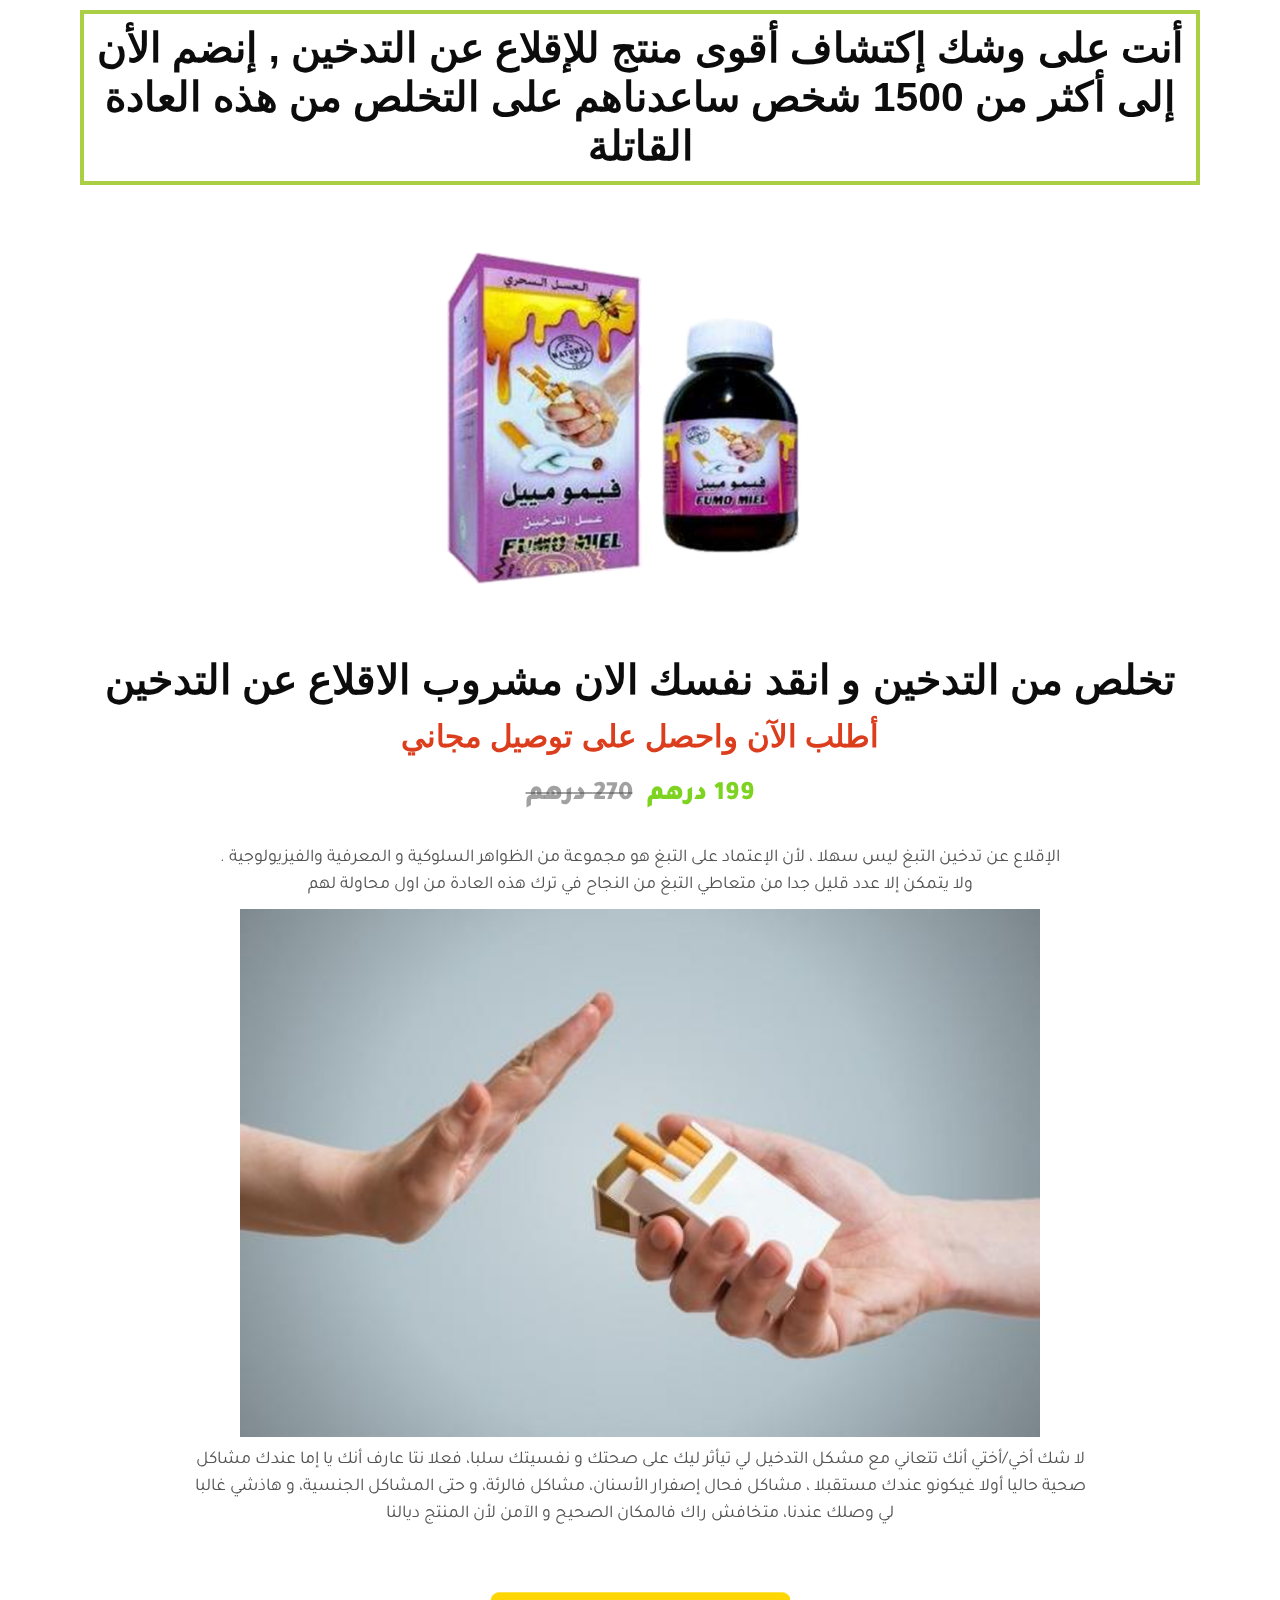
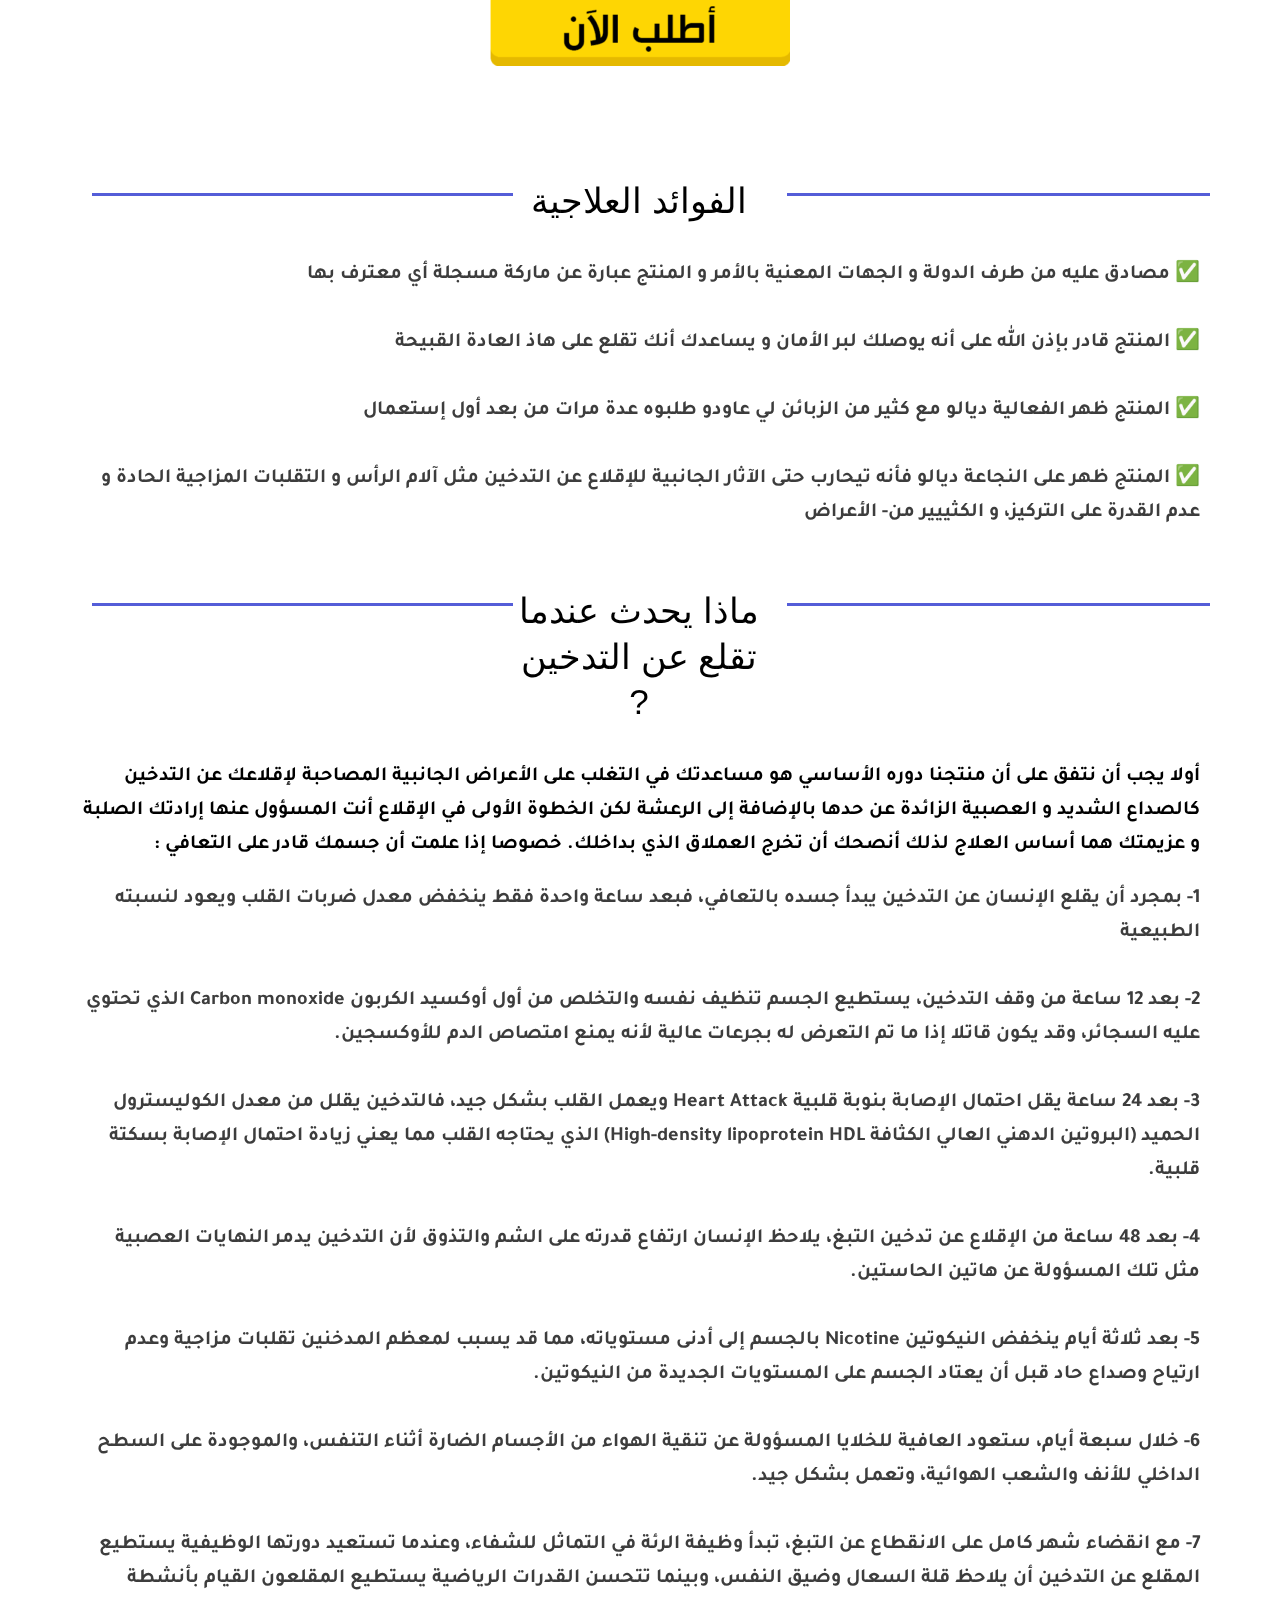
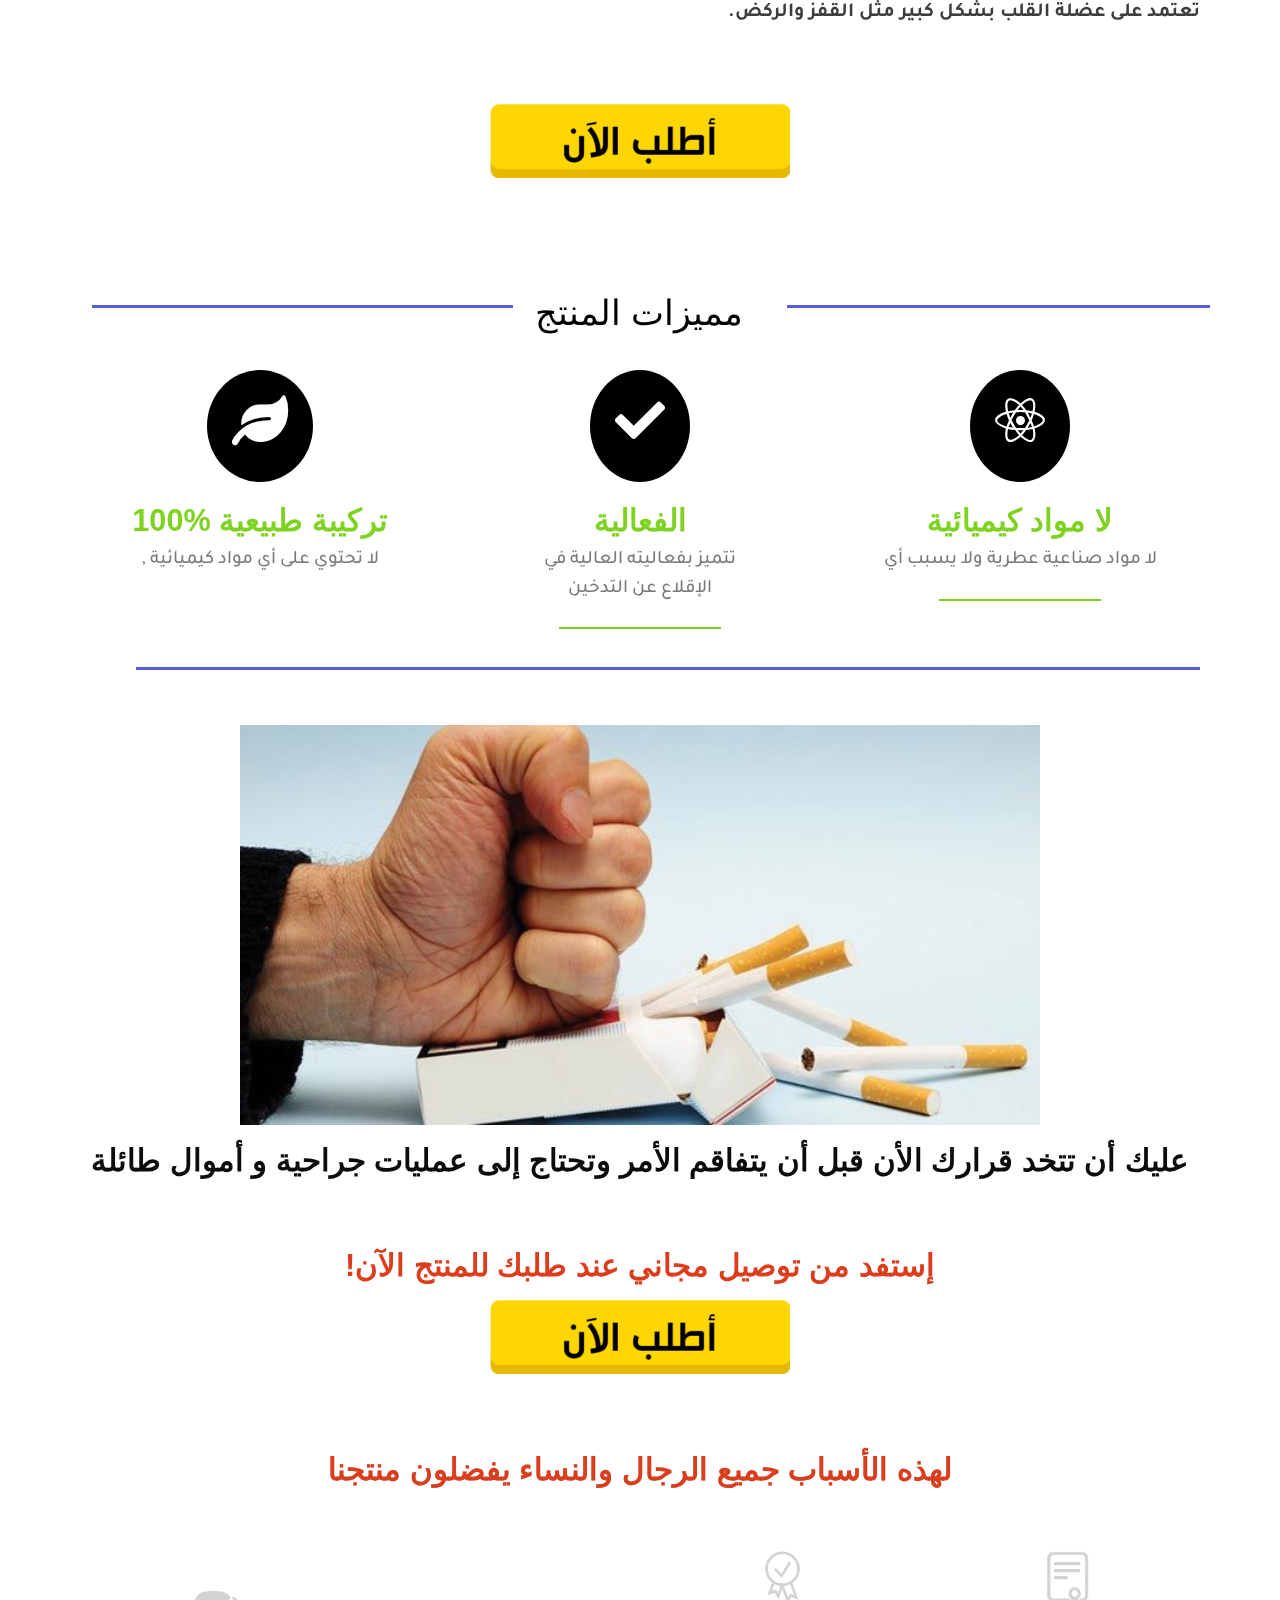
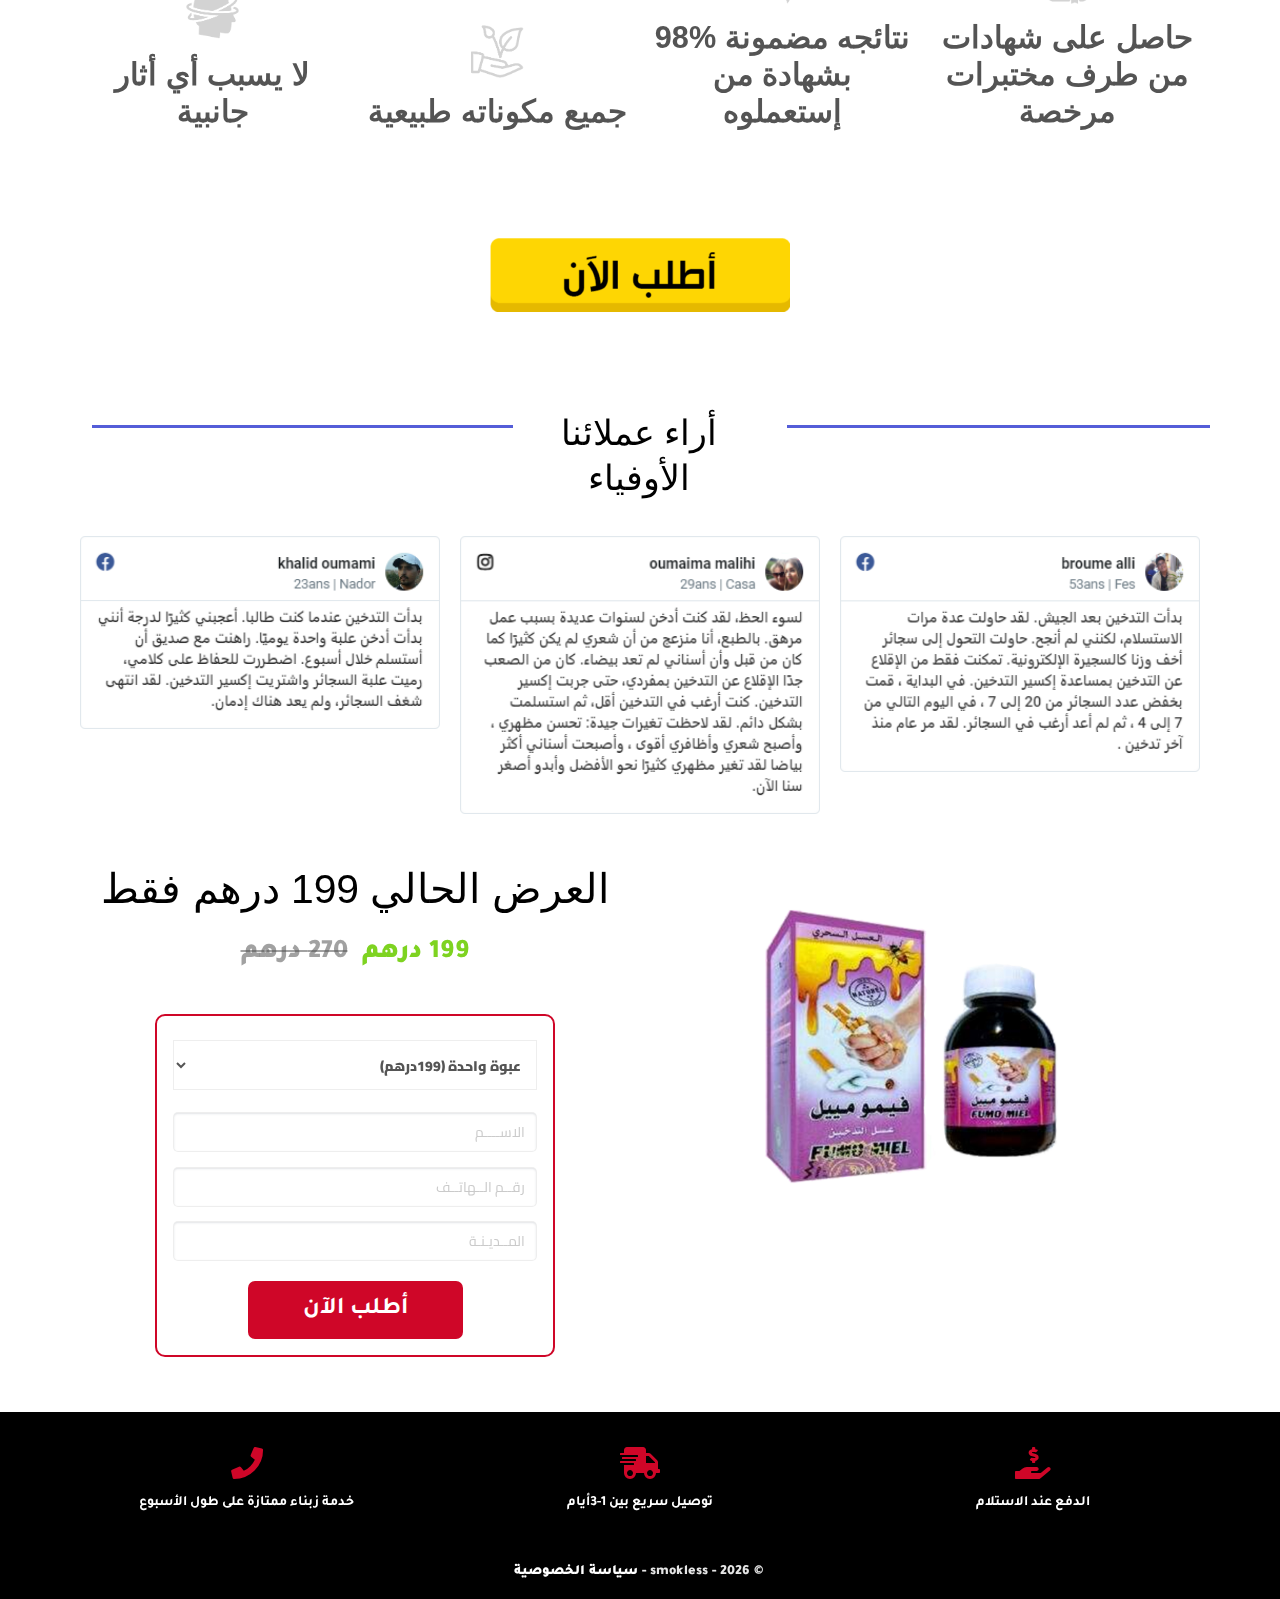
<file: index.html>
<!DOCTYPE html>
<html dir="rtl" lang="ar">

<head>
    <meta charset="UTF-8">
    <meta name="viewport" content="width=device-width, initial-scale=1, shrink-to-fit=no">
    <title>smokless &#8211; BIO PRODUCT</title>

    <style type="text/css">
        .elementor-element.elementor-element-47baf192.elementor-widget.elementor-widget-image {
            animation: shake 2.5s infinite;
        }

        .elementor-element.elementor-element-e9d50ce.elementor-widget.elementor-widget-image {
            animation: shake 2.5s infinite;
        }
    </style>

    <style type="text/css">
        .form-style-6 {
            font: 95% Cairo, sans-serif;

            max-width: 400px;
            margin: 10px auto;
            padding: 16px;
            border: #cf0628 2px solid;
            border-radius: 10px;
        }

        .form-style-6 h1 {
            background: #43D1AF;
            padding: 20px 0;
            font-size: 140%;
            font-weight: 300;
            text-align: center;
            color: #fff;
            margin: -16px -16px 16px -16px;
            display: none;
        }

        .form-style-6 input[type="text"],
        .form-style-6 input[type="tel"],
        .form-style-6 input[type="date"],
        .form-style-6 input[type="datetime"],
        .form-style-6 input[type="email"],
        .form-style-6 input[type="number"],
        .form-style-6 input[type="search"],
        .form-style-6 input[type="time"],
        .form-style-6 input[type="url"],
        .form-style-6 textarea,
        .form-style-6 select {
            -webkit-transition: all 0.30s ease-in-out;
            -moz-transition: all 0.30s ease-in-out;
            -ms-transition: all 0.30s ease-in-out;
            -o-transition: all 0.30s ease-in-out;
            outline: none;
            box-sizing: border-box;
            -webkit-box-sizing: border-box;
            -moz-box-sizing: border-box;
            width: 100%;
            background: #fff;
            margin-bottom: 4%;
            border: 1px solid #ccc;
            padding: 3%;
            color: #555;
            font-family: Cairo, sans-serif;
        }

        .form-style-6 input[type="text"]:focus,
        .form-style-6 input[type="tel"]:focus,
        .form-style-6 input[type="date"]:focus,
        .form-style-6 input[type="datetime"]:focus,
        .form-style-6 input[type="email"]:focus,
        .form-style-6 input[type="number"]:focus,
        .form-style-6 input[type="search"]:focus,
        .form-style-6 input[type="time"]:focus,
        .form-style-6 input[type="url"]:focus,
        .form-style-6 textarea:focus,
        .form-style-6 select:focus {
            box-shadow: 0 0 5px #43D1AF;
            padding: 3%;
            border: 1px solid #43D1AF;
        }



        .form-style-6 input[type="submit"],
        .form-style-6 input[type="button"] {
            box-sizing: border-box;
            -webkit-box-sizing: border-box;
            -moz-box-sizing: border-box;
            width: 100%;
            padding: 3%;
            background: #43D1AF;
            border-bottom: 2px solid #30C29E;
            border-top-style: none;
            border-right-style: none;
            border-left-style: none;
            color: #fff;
        }

        .form-style-6 input[type="submit"]:hover,
        .form-style-6 input[type="button"]:hover {
            background: #2EBC99;


        }

        form input[type="submit"] {
            background: orangered;
            color: #fff;
            text-align: center;
            border: 0px;
            padding: 10px 15px;
            margin: 15px auto;
            border-radius: 3px;
        }

        form button {
            display: inline-block;

            padding: 17px 100px;
            background: #cf0628;
            color: #fff;
            border: 0px;
            border-radius: 3px;
            font-family: 'Cairo', sans-serif;

            font-size: 23;
        }

        .js_errorMessage {
            display: none;
        }

        </style>
        <link rel='stylesheet'id='wp-block-library-rtl-css'href='assets/css/style-rtl.min7661.html?ver=5.4.2'type='text/css'media='all'/><link rel='stylesheet'id='wc-block-vendors-style-css'href='assets/css/vendors-style653d.html?ver=2.7.1'type='text/css'media='all'/><link rel='stylesheet'id='wc-block-style-rtl-css'href='assets/css/style-rtl653d.html?ver=2.7.1'type='text/css'media='all'/><link rel='stylesheet'id='popupcss-css'href='assets/css/addtrackingform4963.html?ver=1.1'type='text/css'media='all'/><link rel='stylesheet'id='woocommerce-layout-rtl-css'href='assets/css/woocommerce-layout-rtlb2f9.html?ver=4.3.0'type='text/css'media='all'/><link rel='stylesheet'id='woocommerce-smallscreen-rtl-css'href='assets/css/woocommerce-smallscreen-rtlb2f9.html?ver=4.3.0'type='text/css'media='only screen and (max-width: 768px)'/><link rel='stylesheet'id='woocommerce-general-rtl-css'href='assets/css/woocommerce-rtlb2f9.html?ver=4.3.0'type='text/css'media='all'/><style id='woocommerce-inline-inline-css'type='text/css'>.woocommerce form .form-row .required {
            visibility: visible;
        }

        </style><link rel='stylesheet'id='pafe-font-awesome-5-css'href='assets/css/pafe-font-awesome-5.mincb0a.html?ver=5.10.5'type='text/css'media='all'/><link rel='stylesheet'id='pafe-form-builder-css'href='assets/css/pafe-form-builder.mincb0a.html?ver=5.10.5'type='text/css'media='all'/><link rel='stylesheet'id='pafe-multi-step-form-css'href='assets/css/pafe-multi-step-form.mincb0a.html?ver=5.10.5'type='text/css'media='all'/><link rel='stylesheet'id='pafe-sticky-header-css'href='assets/css/pafe-sticky-header.mincb0a.html?ver=5.10.5'type='text/css'media='all'/><link rel='stylesheet'id='pafe-select-autocomplete-field-css'href='assets/css/pafe-select-autocomplete-field.mincb0a.html?ver=5.10.5'type='text/css'media='all'/><link rel='stylesheet'id='pafe-before-after-image-comparison-slider-css'href='assets/css/pafe-before-after-image-comparison-slider.mine1fc.html?ver=2.1.1'type='text/css'media='all'/><link rel='stylesheet'id='pafe-switch-content-css'href='assets/css/pafe-switch-content.mine1fc.html?ver=2.1.1'type='text/css'media='all'/><link rel='stylesheet'id='elementor-icons-css'href='assets/css/elementor-icons.min9a8d.html?ver=5.3.0'type='text/css'media='all'/><link rel='stylesheet'id='elementor-animations-css'href='assets/css/animations.min91ac.html?ver=2.6.8'type='text/css'media='all'/><link rel='stylesheet'id='elementor-frontend-css'href='assets/frontend-rtl.min91ac.css?ver=2.6.8'type='text/css'media='all'/><link rel='stylesheet'id='elementor-pro-css'href='assets/css/frontend-rtl.min72e6.html?ver=2.6.4'type='text/css'media='all'/><link rel='stylesheet'id='elementor-global-css'href='assets/global8dcd.css?ver=1595258685'type='text/css'media='all'/><link rel='stylesheet'id='elementor-post-101-css'href='assets/post-10129a4.css?ver=1597534134'type='text/css'media='all'/><link rel='stylesheet'id='shopkeeper-styles-css'href='assets/stylesa23f.css?ver=2.6.10'type='text/css'media='all'/><link rel='stylesheet'id='shopkeeper-icon-font-css'href='assets/css/stylea23f.html?ver=2.6.10'type='text/css'media='all'/><link rel='stylesheet'id='shopkeeper-font-linea-arrows-css'href='assets/css/stylesa23f.html?ver=2.6.10'type='text/css'media='all'/><link rel='stylesheet'id='shopkeeper-font-linea-basic-css'href='assets/css/stylesa23f.html?ver=2.6.10'type='text/css'media='all'/><link rel='stylesheet'id='shopkeeper-font-linea-basic_elaboration-css'href='assets/css/stylesa23f.html?ver=2.6.10'type='text/css'media='all'/><link rel='stylesheet'id='shopkeeper-font-linea-ecommerce-css'href='assets/css/stylesa23f.html?ver=2.6.10'type='text/css'media='all'/><link rel='stylesheet'id='shopkeeper-font-linea-music-css'href='assets/css/stylesa23f.html?ver=2.6.10'type='text/css'media='all'/><link rel='stylesheet'id='shopkeeper-font-linea-software-css'href='assets/css/stylesa23f.html?ver=2.6.10'type='text/css'media='all'/><link rel='stylesheet'id='shopkeeper-font-linea-weather-css'href='assets/css/stylesa23f.html?ver=2.6.10'type='text/css'media='all'/><link rel='stylesheet'id='shopkeeper-fresco-css'href='assets/css/fresco6f3e.html?ver=1.3.0'type='text/css'media='all'/><link rel='stylesheet'id='shopkeeper-header-default-css'href='assets/css/header-defaulta23f.html?ver=2.6.10'type='text/css'media='all'/>
        <link href="https://fonts.googleapis.com/css2?family=Tajawal:wght@300;400;500;700&display=swap" rel="stylesheet">
        <link rel="stylesheet"href="assets/css/rtl.html"type="text/css"media="screen"/><link rel="icon"href="img/favicon.png"/><noscript><style>.woocommerce-product-gallery {
            opacity: 1 !important;
        }

        </style>
    </noscript>
    <link rel="stylesheet"href="assets/all.css">
    <link rel="stylesheet"href="assets/v4-shims.css">
    <style type="text/css">.icon-fts {
            background-color: black;
            -webkit-border-radius: 50%;
            border-radius: 50%;
            display: inline-block;
            line-height: 1;
            padding: .5em;
            color: #fff;
            fill: #fff;
            font-size: 50px;
            margin-bottom: 20px;
        }

        .recentcomments a {
            display: inline !important;
            padding: 0 !important;
            margin: 0 !important;
        }

        </style>
    <!-- * Theme Options Styles ********************************************* -->
    <!-- ******************************************************************** -->
    <style>
        /***************************************************************/

        /* Body ********************************************************/

        /***************************************************************/

        .st-content {
            background-color: #FFFFFF;
        }

        /***************************************************************/

        /* Fonts *******************************************************/

        /***************************************************************/

        h1,
        h2,
        h3,
        h4,
        h5,
        h6,
        .comments-title,
        .comment-author,
        #reply-title,
        #site-footer .widget-title,
        .accordion_title,
        .ui-tabs-anchor,
        .products .button,
        .site-title a,
        .post_meta_archive a,
        .post_meta a,
        .post_tags a,
        #nav-below a,
        .list_categories a,
        .list_shop_categories a,
        .main-navigation>ul>li>a,
        .main-navigation .mega-menu>ul>li>a,
        .more-link,
        .top-page-excerpt,
        .select2-search input,
        .product_after_shop_loop_buttons a,
        .woocommerce .products-grid a.button,
        .page-numbers,
        input.qty,
        .button,
        button,
        .button_text,
        input[type="button"],
        input[type="reset"],
        input[type="submit"],
        button[type="submit"],
        .woocommerce a.button,
        .woocommerce-page a.button,
        .woocommerce button.button,
        .woocommerce-page button.button,
        .woocommerce input.button,
        .woocommerce-page input.button,
        .woocommerce #respond input#submit,
        .woocommerce-page #respond input#submit,
        .woocommerce #content input.button,
        .woocommerce-page #content input.button,
        .woocommerce a.button.alt,
        .woocommerce button.button.alt,
        .woocommerce input.button.alt,
        .woocommerce #respond input#submit.alt,
        .woocommerce #content input.button.alt,
        .woocommerce-page a.button.alt,
        .woocommerce-page button.button.alt,
        .woocommerce-page input.button.alt,
        .woocommerce-page #respond input#submit.alt,
        .woocommerce-page #content input.button.alt,
        .yith-wcwl-wishlistexistsbrowse.show a,
        .share-product-text,
        .tabs>li>a,
        label,
        .comment-respond label,
        .product_meta_title,
        .woocommerce table.shop_table th,
        .woocommerce-page table.shop_table th,
        #map_button,
        .coupon_code_text,
        .woocommerce .cart-collaterals .cart_totals tr.order-total td strong,
        .woocommerce-page .cart-collaterals .cart_totals tr.order-total td strong,
        .cart-wishlist-empty,
        .cart-empty,
        .return-to-shop .wc-backward,
        .order-number a,
        .account_view_link,
        .post-edit-link,
        .from_the_blog_title,
        .icon_box_read_more,
        .vc_pie_chart_value,
        .shortcode_banner_simple_bullet,
        .shortcode_banner_simple_height_bullet,
        .category_name,
        .woocommerce span.onsale,
        .woocommerce-page span.onsale,
        .out_of_stock_badge_single,
        .out_of_stock_badge_loop,
        .page-numbers,
        .page-links,
        .add_to_wishlist,
        .yith-wcwl-wishlistaddedbrowse,
        .yith-wcwl-wishlistexistsbrowse,
        .filters-group,
        .product-name,
        .woocommerce-page .my_account_container table.shop_table.order_details_footer tr:last-child td:last-child .amount,
        .customer_details dt,
        .widget h3,
        .widget ul a,
        .widget a,
        .widget .total .amount,
        .wishlist-in-stock,
        .wishlist-out-of-stock,
        .comment-reply-link,
        .comment-edit-link,
        .widget_calendar table thead tr th,
        .page-type,
        .mobile-navigation a,
        table thead tr th,
        .portfolio_single_list_cat,
        .portfolio-categories,
        .shipping-calculator-button,
        .vc_btn,
        .vc_btn2,
        .vc_btn3,
        .account-tab-item .account-tab-link,
        .account-tab-list .sep,
        ul.order_details li,
        ul.order_details.bacs_details li,
        .widget_calendar caption,
        .widget_recent_comments li a,
        .edit-account legend,
        .widget_shopping_cart li.empty,
        .cart-collaterals .cart_totals .shop_table .order-total .woocommerce-Price-amount,
        .woocommerce table.cart .cart_item td a,
        .woocommerce #content table.cart .cart_item td a,
        .woocommerce-page table.cart .cart_item td a,
        .woocommerce-page #content table.cart .cart_item td a,
        .woocommerce table.cart .cart_item td span,
        .woocommerce #content table.cart .cart_item td span,
        .woocommerce-page table.cart .cart_item td span,
        .woocommerce-page #content table.cart .cart_item td span,
        .woocommerce-MyAccount-navigation ul li,
        .cd-quick-view .cd-item-info .product_infos .quickview-badges .onsale,
        body.gbt_custom_notif .woocommerce-message .woocommerce-message-wrapper .notice_text,
        body.gbt_custom_notif .woocommerce-message .product_notification_text,
        .woocommerce-info.wc_points_rewards_earn_points,
        .woocommerce-info,
        .woocommerce-error,
        .woocommerce-message,
        body.gbt_custom_notif .woocommerce-info .woocommerce-message-wrapper .notice_text,
        .woocommerce .cart-collaterals .cart_totals .cart-subtotal th,
        .woocommerce-page .cart-collaterals .cart_totals .cart-subtotal th,
        .woocommerce .cart-collaterals .cart_totals tr.shipping th,
        .woocommerce-page .cart-collaterals .cart_totals tr.shipping th,
        .woocommerce .cart-collaterals .cart_totals tr.order-total th,
        .woocommerce-page .cart-collaterals .cart_totals tr.order-total th,
        .woocommerce .cart-collaterals .cart_totals h2,
        .woocommerce .cart-collaterals .cross-sells h2,
        .woocommerce-cart #content table.cart td.actions .coupon #coupon_code,
        form.checkout_coupon #coupon_code,
        .woocommerce-checkout .woocommerce-info,
        .shopkeeper_checkout_coupon,
        .shopkeeper_checkout_login,
        .minicart-message,
        .no-products-info p.woocommerce-error .notice_text,
        .woocommerce .woocommerce-checkout-review-order table.shop_table tfoot td,
        .woocommerce .woocommerce-checkout-review-order table.shop_table tfoot th,
        .woocommerce-page .woocommerce-checkout-review-order table.shop_table tfoot td,
        .woocommerce-page .woocommerce-checkout-review-order table.shop_table tfoot th,
        .no-products-info p,
        .getbowtied_blog_ajax_load_button a,
        .getbowtied_ajax_load_button a,
        .index-layout-2 ul.blog-posts .blog-post article .post-categories li a,
        .index-layout-3 .blog-posts_container ul.blog-posts .blog-post article .post-categories li a,
        .index-layout-2 ul.blog-posts .blog-post .post_content_wrapper .post_content .read_more,
        .index-layout-3 .blog-posts_container ul.blog-posts .blog-post article .post_content_wrapper .post_content .read_more,
        .woocommerce .woocommerce-breadcrumb,
        .woocommerce-page .woocommerce-breadcrumb,
        .woocommerce .woocommerce-breadcrumb a,
        .woocommerce-page .woocommerce-breadcrumb a,
        .product_meta,
        .product_meta span,
        .product_meta a,
        .product_layout_classic div.product span.price,
        .product_layout_classic div.product p.price,
        .product_layout_2 div.product span.price,
        .product_layout_2 div.product p.price,
        .product_layout_3 div.product span.price,
        .product_layout_3 div.product p.price,
        .product_layout_4 div.product span.price,
        .product_layout_4 div.product p.price,
        .related-products-title,
        .product_socials_wrapper .share-product-text,
        #button_offcanvas_sidebar_left .filters-text,
        .woocommerce-ordering select.orderby,
        .fr-position-text,
        .woocommerce #payment div.payment_box p,
        .woocommerce-page #payment div.payment_box p,
        .woocommerce-checkout-review-order .woocommerce-checkout-review-order-table tr td,
        .catalog-ordering .select2-container.orderby a,
        .catalog-ordering .select2-container span,
        .woocommerce-ordering select.orderby,
        .woocommerce .cart-collaterals .cart_totals table.shop_table_responsive tr td::before,
        .woocommerce-page .cart-collaterals .cart_totals table.shop_table_responsive tr td::before,
        .login-register-container .lost-pass-link,
        .woocommerce-cart .cart-collaterals .cart_totals table td .amount,
        .wpb_wrapper .add_to_cart_inline .woocommerce-Price-amount.amount,
        .woocommerce-page .cart-collaterals .cart_totals tr.shipping td,
        .woocommerce-page .cart-collaterals .cart_totals tr.shipping td,
        .woocommerce .cart-collaterals .cart_totals tr.cart-discount th,
        .woocommerce-page .cart-collaterals .cart_totals tr.cart-discount th,
        .woocommerce-thankyou-order-received,
        .woocommerce-order-received .woocommerce table.shop_table tfoot th,
        .woocommerce-order-received .woocommerce-page table.shop_table tfoot th,
        .woocommerce-view-order .woocommerce table.shop_table tfoot th,
        .woocommerce-view-order .woocommerce-page table.shop_table tfoot th,
        .woocommerce-order-received .woocommerce table.shop_table tfoot td,
        .woocommerce-order-received .woocommerce-page table.shop_table tfoot td,
        .woocommerce-view-order .woocommerce table.shop_table tfoot td,
        .woocommerce-view-order .woocommerce-page table.shop_table tfoot td,
        .language-and-currency #top_bar_language_list>ul>li,
        .language-and-currency .wcml_currency_switcher>ul>li.wcml-cs-active-currency,
        .language-and-currency-offcanvas #top_bar_language_list>ul>li,
        .language-and-currency-offcanvas .wcml_currency_switcher>ul>li.wcml-cs-active-currency,
        .woocommerce-order-pay .woocommerce .woocommerce-form-login p.lost_password a,
        .woocommerce-MyAccount-content .woocommerce-orders-table__cell-order-number a,
        .woocommerce form.login .lost_password,
        .comment-reply-title,
        .product_content_wrapper .product_infos .out_of_stock_wrapper .out_of_stock_badge_single,
        .product_content_wrapper .product_infos .woocommerce-variation-availability p.stock.out-of-stock,
        .site-search .widget_product_search .search-field,
        .site-search .widget_search .search-field,
        .site-search .search-form .search-field,
        .site-search .search-text,
        .site-search .search-no-suggestions,
        .woocommerce-privacy-policy-text p,
        .wp-block-button,
        .wp-block-cover-image-text,
        .wp-block-subhead,
        .wp-block-image figcaption,
        .latest_posts_grid_wrapper .latest_posts_grid_title,
        p.has-drop-cap:not(:focus):first-letter,
        .wp-block-gbt-slider .shortcode_getbowtied_slider .slide-description.primary_font,
        .wp-block-gbt-slider .shortcode_getbowtied_slider .slide-title.primary_font,
        .wp-block-gbt-slider .shortcode_getbowtied_slider .slide-button,
        body.gbt_classic_notif .notice_text .restore-item,
        body.gbt_custom_notif.woocommerce-account .notice_text .restore-item,
        body.gbt_classic_notif .woocommerce-error a,
        body.gbt_custom_notif.woocommerce-account .woocommerce-error a,
        body.gbt_classic_notif .woocommerce-info a,
        body.gbt_custom_notif.woocommerce-account .woocommerce-info a,
        body.gbt_classic_notif .woocommerce-message a,
        body.gbt_custom_notif.woocommerce-account .woocommerce-message a,
        body.gbt_classic_notif .woocommerce-notice a,
        body.gbt_custom_notif.woocommerce-account .woocommerce-notice a,
        .paypal-button-tagline .paypal-button-text,
        .tinvwl_add_to_wishlist_button,
        .product-addon-totals {
            font-family: 'Tajawal', sans-serif;
        }

        body,
        p,
        #site-navigation-top-bar,
        .site-title,
        .widget_product_search #searchsubmit,
        .widget_search #searchsubmit,
        .widget_product_search .search-submit,
        .widget_search .search-submit,
        #site-menu,
        .copyright_text,
        blockquote cite,
        table thead th,
        .recently_viewed_in_single h2,
        .woocommerce .cart-collaterals .cart_totals table th,
        .woocommerce-page .cart-collaterals .cart_totals table th,
        .woocommerce .cart-collaterals .shipping_calculator h2,
        .woocommerce-page .cart-collaterals .shipping_calculator h2,
        .woocommerce table.woocommerce-checkout-review-order-table tfoot th,
        .woocommerce-page table.woocommerce-checkout-review-order-table tfoot th,
        .qty,
        .shortcode_banner_simple_inside h4,
        .shortcode_banner_simple_height h4,
        .fr-caption,
        .post_meta_archive,
        .post_meta,
        .page-links-title,
        .yith-wcwl-wishlistaddedbrowse .feedback,
        .yith-wcwl-wishlistexistsbrowse .feedback,
        .product-name span,
        .widget_calendar table tbody a,
        .fr-touch-caption-wrapper,
        .woocommerce .login-register-container p.form-row.remember-me-row label,
        .woocommerce .checkout_login p.form-row label[for="rememberme"],
        .form-row.remember-me-row a,
        .wpb_widgetised_column aside ul li span.count,
        .woocommerce td.product-name dl.variation dt,
        .woocommerce td.product-name dl.variation dd,
        .woocommerce td.product-name dl.variation dt p,
        .woocommerce td.product-name dl.variation dd p,
        .woocommerce-page td.product-name dl.variation dt,
        .woocommerce-page td.product-name dl.variation dd p,
        .woocommerce-page td.product-name dl.variation dt p,
        .woocommerce-page td.product-name dl.variation dd p,
        .woocommerce .select2-container,
        .check_label,
        .woocommerce-page #payment .terms label,
        ul.order_details li strong,
        .widget_recent_comments li,
        .widget_shopping_cart p.total,
        .widget_shopping_cart p.total .amount,
        .mobile-navigation li ul li a,
        .woocommerce table.cart .cart_item td:before,
        .woocommerce #content table.cart .cart_item td:before,
        .woocommerce-page table.cart .cart_item td:before,
        .woocommerce-page #content table.cart .cart_item td:before,
        .language-and-currency #top_bar_language_list>ul>li>ul>li>a,
        .language-and-currency .wcml_currency_switcher>ul>li.wcml-cs-active-currency>ul.wcml-cs-submenu li a,
        .language-and-currency #top_bar_language_list>ul>li.menu-item-first>ul.sub-menu li.sub-menu-item span.icl_lang_sel_current,
        .language-and-currency-offcanvas #top_bar_language_list>ul>li>ul>li>a,
        .language-and-currency-offcanvas .wcml_currency_switcher>ul>li.wcml-cs-active-currency>ul.wcml-cs-submenu li a,
        .language-and-currency-offcanvas #top_bar_language_list>ul>li.menu-item-first>ul.sub-menu li.sub-menu-item span.icl_lang_sel_current,
        .woocommerce-order-pay .woocommerce .woocommerce-info,
        body.gbt_classic_notif .notice_text,
        body.gbt_custom_notif.woocommerce-account .notice_text,
        .select2-results__option,
        .wp-block-gbt-slider .shortcode_getbowtied_slider .slide-description.secondary_font,
        .wp-block-gbt-slider .shortcode_getbowtied_slider .slide-title.secondary_font,
        body.gbt_classic_notif .woocommerce-error,
        body.gbt_custom_notif.woocommerce-account .woocommerce-error,
        body.gbt_classic_notif .woocommerce-info,
        body.gbt_custom_notif.woocommerce-account .woocommerce-info,
        body.gbt_classic_notif .woocommerce-message,
        body.gbt_custom_notif.woocommerce-account .woocommerce-message,
        body.gbt_classic_notif .woocommerce-notice,
        body.gbt_custom_notif.woocommerce-account .woocommerce-notice {
            font-family: 'Tajawal', sans-serif;
        }

        /***************************************************************/

        /* Custom Font sizes *******************************************/

        /***************************************************************/

        h1,
        .woocommerce h1,
        .woocommerce-page h1 {
            font-size: 30.797px;
        }

        h2,
        .woocommerce h2,
        .woocommerce-page h2 {
            font-size: 23.101px;
        }

        h3,
        .woocommerce h3,
        .woocommerce-page h3 {
            font-size: 17.329px;
        }

        h4,
        .woocommerce h4,
        .woocommerce-page h4 {
            font-size: 13px;
        }

        h5,
        .woocommerce h5,
        .woocommerce-page h5 {
            font-size: 9.75px;
        }

        .page-title.blog-listing,
        .woocommerce .page-title,
        .page-title,
        .single .entry-title,
        .woocommerce-cart .page-title,
        .woocommerce-checkout .page-title,
        .woocommerce-account .page-title {
            font-size: 41.041px;
        }

        p.has-drop-cap:first-letter {
            font-size: 41.041px !important;
        }

        .entry-title-archive {
            font-size: 30.659px;
        }

        .woocommerce #content div.product .product_title,
        .woocommerce div.product .product_title,
        .woocommerce-page #content div.product .product_title,
        .woocommerce-page div.product .product_title {
            font-size: 23.101px;
        }

        .woocommerce-checkout .content-area h3,
        .woocommerce-view-order h2,
        .woocommerce-edit-address h3,
        .woocommerce-edit-account legend {
            font-size: 13px;
        }

        @media only screen and (max-width: 768px) {
            .shortcode_getbowtied_slider .swiper-slide h2 {
                font-size: 30.797px !important;
            }
        }

        @media only screen and (min-width: 768px) {

            h1,
            .woocommerce h1,
            .woocommerce-page h1 {
                font-size: 54.487px;
            }

            h2,
            .woocommerce h2,
            .woocommerce-page h2 {
                font-size: 40.871px;
            }

            h3,
            .woocommerce h3,
            .woocommerce-page h3 {
                font-size: 30.659px;
            }

            h4,
            .woocommerce h4,
            .woocommerce-page h4 {
                font-size: 23px;
            }

            h5,
            .woocommerce h5,
            .woocommerce-page h5 {
                font-size: 17.25px;
            }

            .page-title.blog-listing,
            .woocommerce .page-title,
            .page-title,
            .single .entry-title,
            .woocommerce-cart .page-title,
            .woocommerce-checkout .page-title,
            .woocommerce-account .page-title {
                font-size: 72.611px;
            }

            p.has-drop-cap:first-letter {
                font-size: 72.611px !important;
            }

            .entry-title-archive {
                font-size: 30.659px;
            }

            .woocommerce-checkout .content-area h3,
            .woocommerce-view-order h2,
            .woocommerce-edit-address h3,
            .woocommerce-edit-account legend,
            .woocommerce-order-received h2,
            .fr-position-text {
                font-size: 23px;
            }
        }

        @media only screen and (min-width: 1025px) {

            .woocommerce #content div.product .product_title,
            .woocommerce div.product .product_title,
            .woocommerce-page #content div.product .product_title,
            .woocommerce-page div.product .product_title {
                font-size: 40.871px;
            }
        }

        @media only screen and (max-width: 1024px) {

            .woocommerce #content div.product .product_title,
            .woocommerce div.product .product_title,
            .woocommerce-page #content div.product .product_title,
            .woocommerce-page div.product .product_title {
                font-size: 23.101px;
            }
        }

        @media only screen and (min-width: 1025px) {

            p,
            .woocommerce table.shop_attributes th,
            .woocommerce-page table.shop_attributes th,
            .woocommerce table.shop_attributes td,
            .woocommerce-page table.shop_attributes td,
            .woocommerce-review-link,
            .blog-isotope .entry-content-archive,
            .blog-isotope .entry-content-archive *,
            body.gbt_classic_notif .notice_text,
            body.gbt_custom_notif.woocommerce-account .notice_text,
            .woocommerce-error,
            .woocommerce-info,
            .woocommerce-store-notice,
            p.demo_store,
            ul li ul,
            ul li ol,
            ul,
            ol,
            dl {
                font-size: 16px;
            }
        }

        .woocommerce ul.order_details li strong,
        .fr-caption,
        .woocommerce-order-pay .woocommerce .woocommerce-info {
            font-size: 16px !important;
        }

        @media only screen and (min-width: 768px) {
            .woocommerce .product-title-link {
                font-size: 12px !important;
            }
        }

        /***************************************************************/

        /* Body Text Colors  *******************************************/

        /***************************************************************/

        body,
        table tr th,
        table tr td,
        table thead tr th,
        blockquote p,
        label,
        .select2-dropdown-open.select2-drop-above .select2-choice,
        .select2-dropdown-open.select2-drop-above .select2-choices,
        .select2-container,
        .big-select,
        .select.big-select,
        .post_meta_archive a,
        .post_meta a,
        .nav-next a,
        .nav-previous a,
        .blog-single h6,
        .page-description,
        .woocommerce #content nav.woocommerce-pagination ul li a:focus,
        .woocommerce #content nav.woocommerce-pagination ul li a:hover,
        .woocommerce #content nav.woocommerce-pagination ul li span.current,
        .woocommerce nav.woocommerce-pagination ul li a:focus,
        .woocommerce nav.woocommerce-pagination ul li a:hover,
        .woocommerce nav.woocommerce-pagination ul li span.current,
        .woocommerce-page #content nav.woocommerce-pagination ul li a:focus,
        .woocommerce-page #content nav.woocommerce-pagination ul li a:hover,
        .woocommerce-page #content nav.woocommerce-pagination ul li span.current,
        .woocommerce-page nav.woocommerce-pagination ul li a:focus,
        .woocommerce-page nav.woocommerce-pagination ul li a:hover,
        .woocommerce-page nav.woocommerce-pagination ul li span.current,
        .posts-navigation .page-numbers a:hover,
        .woocommerce table.shop_table th,
        .woocommerce-page table.shop_table th,
        .woocommerce-checkout .woocommerce-info,
        .customer_details dt,
        .wpb_widgetised_column .widget a,
        .wpb_widgetised_column .widget.widget_product_categories a:hover,
        .wpb_widgetised_column .widget.widget_layered_nav a:hover,
        .wpb_widgetised_column .widget.widget_layered_nav li,
        .portfolio_single_list_cat a,
        .gallery-caption-trigger,
        .woocommerce .widget_layered_nav ul li.chosen a,
        .woocommerce-page .widget_layered_nav ul li.chosen a,
        .widget_layered_nav ul li.chosen a,
        .woocommerce .widget_product_categories ul li.current-cat>a,
        .woocommerce-page .widget_product_categories ul li.current-cat>a,
        .widget_product_categories ul li.current-cat>a,
        .wpb_widgetised_column .widget.widget_layered_nav_filters a,
        .widget_shopping_cart p.total,
        .widget_shopping_cart p.total .amount,
        .wpb_widgetised_column .widget_shopping_cart li.empty,
        .index-layout-2 ul.blog-posts .blog-post article .post-date,
        .cd-quick-view .cd-close:after,
        form.checkout_coupon #coupon_code,
        .woocommerce .product_infos .quantity input.qty,
        .woocommerce #content .product_infos .quantity input.qty,
        .woocommerce-page .product_infos .quantity input.qty,
        .woocommerce-page #content .product_infos .quantity input.qty,
        .woocommerce-cart.woocommerce-page #content .quantity input.qty,
        #button_offcanvas_sidebar_left,
        .fr-position-text,
        .quantity.custom input.custom-qty,
        .add_to_wishlist,
        .product_infos .add_to_wishlist:before,
        .product_infos .yith-wcwl-wishlistaddedbrowse:before,
        .product_infos .yith-wcwl-wishlistexistsbrowse:before,
        #add_payment_method #payment .payment_method_paypal .about_paypal,
        .woocommerce-cart #payment .payment_method_paypal .about_paypal,
        .woocommerce-checkout #payment .payment_method_paypal .about_paypal,
        #stripe-payment-data>p>a,
        .product-name .product-quantity,
        .woocommerce #payment div.payment_box,
        .woocommerce-order-pay #order_review .shop_table tr.order_item td.product-quantity strong,
        .tinvwl_add_to_wishlist_button:before {
            color: #545454;
        }

        .woocommerce a.remove,
        .woocommerce a.remove:after,
        a.woocommerce-remove-coupon:after,
        .shopkeeper-continue-shopping .button,
        .checkout_coupon_inner.focus:after,
        .checkout_coupon_inner:before,
        .woocommerce-cart .entry-content .woocommerce .actions>.button,
        .fr-caption,
        .woocommerce-order-pay .woocommerce .woocommerce-info,
        body.gbt_classic_notif .woocommerce-info::before,
        body.gbt_custom_notif.woocommerce-account .woocommerce-info::before {
            color: #545454 !important;
        }

        .nav-previous-title,
        .nav-next-title,
        .post_tags a,
        .wpb_widgetised_column .tagcloud a,
        .products .add_to_wishlist:before {
            color: rgba(84, 84, 84, 0.4);
        }

        .required
        /*,.woocommerce a.remove*/

            {
            color: rgba(84, 84, 84, 0.4) !important;
        }

        .yith-wcwl-add-button,
        .yith-wcwl-wishlistaddedbrowse,
        .yith-wcwl-wishlistexistsbrowse,
        .share-product-text,
        .product_meta,
        .product_meta a,
        .product_meta_separator,
        .woocommerce table.shop_attributes td,
        .woocommerce-page table.shop_attributes td,
        .tob_bar_shop,
        .post_meta_archive,
        .post_meta,
        del,
        .wpb_widgetised_column .widget li,
        .wpb_widgetised_column .widget_calendar table thead tr th,
        .wpb_widgetised_column .widget_calendar table thead tr td,
        .wpb_widgetised_column .widget .post-date,
        .wpb_widgetised_column .recentcomments,
        .wpb_widgetised_column .amount,
        .wpb_widgetised_column .quantity,
        .products li:hover .add_to_wishlist:before,
        .product_after_shop_loop .price,
        .product_after_shop_loop .price ins,
        .wpb_widgetised_column .widget_price_filter .price_slider_amount,
        .woocommerce td.product-name dl.variation dt,
        .woocommerce td.product-name dl.variation dd,
        .woocommerce td.product-name dl.variation dt p,
        .woocommerce td.product-name dl.variation dd p,
        .woocommerce-page td.product-name dl.variation dt,
        .woocommerce-page td.product-name dl.variation dd p,
        .woocommerce-page td.product-name dl.variation dt p,
        .woocommerce-page td.product-name dl.variation dd p,
        .product_layout_classic div.product .product_infos form.cart .quantity.custom .minus-btn,
        .product_layout_classic div.product .product_infos form.cart .quantity.custom .plus-btn,
        .product_layout_2 div.product .product_infos form.cart .quantity.custom .minus-btn,
        .product_layout_2 div.product .product_infos form.cart .quantity.custom .plus-btn,
        .product_layout_3 div.product .product_infos form.cart .quantity.custom .minus-btn,
        .product_layout_3 div.product .product_infos form.cart .quantity.custom .plus-btn,
        .product_layout_4 div.product .product_infos form.cart .quantity.custom .minus-btn,
        .product_layout_4 div.product .product_infos form.cart .quantity.custom .plus-btn,
        .cd-quick-view .cd-item-info .product_infos .cart .quantity.custom .minus-btn,
        .cd-quick-view .cd-item-info .product_infos .cart .quantity.custom .plus-btn,
        table.shop_table tr.cart_item .quantity.custom .minus-btn,
        table.shop_table tr.cart_item .quantity.custom .plus-btn,
        .product .product_after_shop_loop .product_after_shop_loop_price span.price .woocommerce-Price-amount.amount,
        .woocommerce .woocommerce-breadcrumb,
        .woocommerce-page .woocommerce-breadcrumb,
        .woocommerce .woocommerce-breadcrumb a,
        .woocommerce-page .woocommerce-breadcrumb a,
        .archive .products-grid li .product_thumbnail_wrapper>.price .woocommerce-Price-amount,
        .site-search .search-text,
        .site-search .site-search-close .close-button:hover,
        .menu-close .close-button:hover,
        .site-search .woocommerce-product-search:after,
        .site-search .widget_search .search-form:after {
            color: rgba(84, 84, 84, 0.55);
        }

        .products a.button.add_to_cart_button.loading,
        .wpb_wrapper .add_to_cart_inline del .woocommerce-Price-amount.amount {
            color: rgba(84, 84, 84, 0.55) !important;
        }

        .yith-wcwl-add-to-wishlist:after,
        .bg-image-wrapper.no-image,
        .site-search .spin:before,
        .site-search .spin:after {
            background-color: rgba(84, 84, 84, 0.55);
        }

        .woocommerce-thankyou-order-details {
            background-color: rgba(84, 84, 84, 0.25);
        }

        .product_layout_2 .product_content_wrapper .product-images-wrapper .product-images-style-2 .product_images .product-image .caption:before,
        .product_layout_3 .product_content_wrapper .product-images-wrapper .product-images-style-3 .product_images .product-image .caption:before,
        .fr-caption:before,
        .product_content_wrapper .product-images-wrapper .product_images .product-images-controller .dot.current {
            background-color: #545454;
        }

        .product_content_wrapper .product-images-wrapper .product_images .product-images-controller .dot {
            background-color: rgba(84, 84, 84, 0.55);
        }

        #add_payment_method #payment div.payment_box .wc-credit-card-form,
        .woocommerce-account.woocommerce-add-payment-method #add_payment_method #payment div.payment_box .wc-payment-form,
        .woocommerce-cart #payment div.payment_box .wc-credit-card-form,
        .woocommerce-checkout #payment div.payment_box .wc-credit-card-form,
        .cd-quick-view .cd-item-info .product_infos .out_of_stock_wrapper .out_of_stock_badge_single,
        .product_content_wrapper .product_infos .woocommerce-variation-availability p.stock.out-of-stock,
        .product_layout_classic .product_infos .out_of_stock_wrapper .out_of_stock_badge_single,
        .product_layout_2 .product_content_wrapper .product_infos .out_of_stock_wrapper .out_of_stock_badge_single,
        .product_layout_3 .product_content_wrapper .product_infos .out_of_stock_wrapper .out_of_stock_badge_single,
        .product_layout_4 .product_content_wrapper .product_infos .out_of_stock_wrapper .out_of_stock_badge_single {
            border-color: rgba(84, 84, 84, 0.55);
        }

        .add_to_cart_inline .amount,
        .wpb_widgetised_column .widget,
        .wpb_widgetised_column .widget a:hover,
        .wpb_widgetised_column .widget.widget_product_categories a,
        .wpb_widgetised_column .widget.widget_layered_nav a,
        .widget_layered_nav ul li a,
        .widget_layered_nav,
        .wpb_widgetised_column aside ul li span.count,
        .shop_table.cart .product-price .amount {
            color: rgba(84, 84, 84, 0.8);
        }

        input[type="text"],
        input[type="password"],
        input[type="date"],
        input[type="datetime"],
        input[type="datetime-local"],
        input[type="month"],
        input[type="week"],
        input[type="email"],
        input[type="number"],
        input[type="search"],
        input[type="tel"],
        input[type="time"],
        input[type="url"],
        textarea,
        select,
        .chosen-container-single .chosen-single,
        .country_select.select2-container,
        #billing_country_field .select2-container,
        #billing_state_field .select2-container,
        #calc_shipping_country_field .select2-container,
        #calc_shipping_state_field .select2-container,
        .woocommerce-widget-layered-nav-dropdown .select2-container .select2-selection--single,
        .woocommerce-widget-layered-nav-dropdown .select2-container .select2-selection--multiple,
        #shipping_country_field .select2-container,
        #shipping_state_field .select2-container,
        .woocommerce-address-fields .select2-container--default .select2-selection--single,
        .woocommerce-shipping-calculator .select2-container--default .select2-selection--single,
        .select2-container--default .select2-search--dropdown .select2-search__field,
        .woocommerce form .form-row.woocommerce-validated .select2-container .select2-selection,
        .woocommerce form .form-row.woocommerce-validated .select2-container,
        .woocommerce form .form-row.woocommerce-validated input.input-text,
        .woocommerce form .form-row.woocommerce-validated select,
        .woocommerce form .form-row.woocommerce-invalid .select2-container,
        .woocommerce form .form-row.woocommerce-invalid input.input-text,
        .woocommerce form .form-row.woocommerce-invalid select,
        .country_select.select2-container,
        .state_select.select2-container,
        #coupon_code {
            border-color: rgba(84, 84, 84, 0.1) !important;
        }

        input[type="text"]:focus,
        input[type="password"]:focus,
        input[type="date"]:focus,
        input[type="datetime"]:focus,
        input[type="datetime-local"]:focus,
        input[type="month"]:focus,
        input[type="week"]:focus,
        input[type="email"]:focus,
        input[type="number"]:focus,
        input[type="search"]:focus,
        input[type="tel"]:focus,
        input[type="time"]:focus,
        input[type="url"]:focus,
        textarea:focus,
        select:focus,
        #coupon_code:focus,
        .chosen-container-single .chosen-single:focus,
        .select2-dropdown,
        .woocommerce .product_infos .quantity input.qty,
        .woocommerce #content .product_infos .quantity input.qty,
        .woocommerce-page .product_infos .quantity input.qty,
        .woocommerce-page #content .product_infos .quantity input.qty,
        .post_tags a,
        .wpb_widgetised_column .tagcloud a,
        .coupon_code_wrapper,
        .woocommerce form.checkout_coupon,
        .woocommerce-page form.checkout_coupon,
        .woocommerce ul.digital-downloads:before,
        .woocommerce-page ul.digital-downloads:before,
        .woocommerce ul.digital-downloads li:after,
        .woocommerce-page ul.digital-downloads li:after,
        .widget_search .search-form,
        .woocommerce .widget_layered_nav ul li a:before,
        .woocommerce-page .widget_layered_nav ul li a:before,
        .widget_layered_nav ul li a:before,
        .woocommerce .widget_product_categories ul li a:before,
        .woocommerce-page .widget_product_categories ul li a:before,
        .widget_product_categories ul li a:before,
        .woocommerce-cart.woocommerce-page #content .quantity input.qty,
        .cd-quick-view .cd-item-info .product_infos .cart .quantity input.qty,
        .cd-quick-view .cd-item-info .product_infos .cart .woocommerce .quantity .qty,
        .woocommerce .order_review_wrapper table.shop_table tfoot tr:first-child td,
        .woocommerce-page .order_review_wrapper table.shop_table tfoot tr:first-child td,
        .woocommerce .order_review_wrapper table.shop_table tfoot tr:first-child th,
        .woocommerce-page .order_review_wrapper table.shop_table tfoot tr:first-child th,
        .select2-container .select2-dropdown--below {
            border-color: rgba(84, 84, 84, 0.15) !important;
        }

        .site-search .spin {
            border-color: rgba(84, 84, 84, 0.55);
        }

        .list-centered li a,
        .my_address_title,
        .woocommerce .shop_table.order_details tbody tr:last-child td,
        .woocommerce-page .shop_table.order_details tbody tr:last-child td,
        .woocommerce #payment ul.payment_methods li,
        .woocommerce-page #payment ul.payment_methods li,
        .comment-separator,
        .comment-list .pingback,
        .wpb_widgetised_column .widget,
        .search_result_item,
        .woocommerce div.product .woocommerce-tabs ul.tabs li:after,
        .woocommerce #content div.product .woocommerce-tabs ul.tabs li:after,
        .woocommerce-page div.product .woocommerce-tabs ul.tabs li:after,
        .woocommerce-page #content div.product .woocommerce-tabs ul.tabs li:after,
        .woocommerce-checkout .woocommerce-customer-details h2,
        .off-canvas .menu-close {
            border-bottom-color: rgba(84, 84, 84, 0.15);
        }

        table tr td,
        .woocommerce table.shop_table td,
        .woocommerce-page table.shop_table td,
        .product_socials_wrapper,
        .woocommerce-tabs,
        .comments_section,
        .portfolio_content_nav #nav-below,
        .product_meta,
        .woocommerce .shop_table.woocommerce-checkout-review-order-table tr.cart-subtotal th,
        .woocommerce .shop_table.woocommerce-checkout-review-order-table tr.cart-subtotal td {
            border-top-color: rgba(84, 84, 84, 0.15);
        }

        .product_socials_wrapper,
        .product_meta {
            border-bottom-color: rgba(84, 84, 84, 0.15);
        }

        .woocommerce .cart-collaterals .cart_totals .order-total td,
        .woocommerce .cart-collaterals .cart_totals .order-total th,
        .woocommerce-page .cart-collaterals .cart_totals .order-total td,
        .woocommerce-page .cart-collaterals .cart_totals .order-total th,
        .woocommerce .cart-collaterals .cart_totals h2,
        .woocommerce .cart-collaterals .cross-sells h2,
        .woocommerce-page .cart-collaterals .cart_totals h2,
        .woocommerce-cart .woocommerce table.shop_table.cart tr:not(:nth-last-child(-n+2)) {
            border-bottom-color: rgba(84, 84, 84, 0.05);
        }

        .woocommerce .cart-collaterals .cart_totals tr.shipping th,
        .woocommerce-page .cart-collaterals .cart_totals tr.shipping th,
        .woocommerce .cart-collaterals .cart_totals tr.order-total th,
        .woocommerce-page .cart-collaterals .cart_totals h2,
        .woocommerce .cart-collaterals .cart_totals table tr.order-total td:last-child,
        .woocommerce-page .cart-collaterals .cart_totals table tr.order-total td:last-child {
            border-top-color: rgba(84, 84, 84, 0.05);
        }

        table.shop_attributes tr td,
        .wishlist_table tr td,
        .shop_table.cart tr td {
            border-bottom-color: rgba(84, 84, 84, 0.1);
        }

        .woocommerce .cart-collaterals,
        .woocommerce-page .cart-collaterals,
        .checkout_right_wrapper,
        .track_order_form,
        .order-info {
            background: rgba(84, 84, 84, 0.05);
        }

        .woocommerce-cart .cart-collaterals:before,
        .woocommerce-cart .cart-collaterals:after,
        .custom_border:before,
        .custom_border:after,
        .woocommerce-order-pay #order_review:before,
        .woocommerce-order-pay #order_review:after {
            background-image: radial-gradient(closest-side, transparent 9px, rgba(84, 84, 84, 0.05) 100%);
        }

        .wpb_widgetised_column aside ul li span.count,
        .product-video-icon {
            background: rgba(84, 84, 84, 0.05);
        }

        .comments_section {
            background-color: rgba(84, 84, 84, 0.01) !important;
        }

        h1,
        h2,
        h3,
        h4,
        h5,
        h6,
        .entry-title-archive a,
        .woocommerce #content div.product .woocommerce-tabs ul.tabs li.active a,
        .woocommerce div.product .woocommerce-tabs ul.tabs li.active a,
        .woocommerce-page #content div.product .woocommerce-tabs ul.tabs li.active a,
        .woocommerce-page div.product .woocommerce-tabs ul.tabs li.active a,
        .woocommerce #content div.product .woocommerce-tabs ul.tabs li.active a:hover,
        .woocommerce div.product .woocommerce-tabs ul.tabs li.active a:hover,
        .woocommerce-page #content div.product .woocommerce-tabs ul.tabs li.active a:hover,
        .woocommerce-page div.product .woocommerce-tabs ul.tabs li.active a:hover,
        .woocommerce table.cart .product-name a,
        .product-title-link,
        .wpb_widgetised_column .widget .product_list_widget a,
        .woocommerce .cart-collaterals .cart_totals .cart-subtotal th,
        .woocommerce-page .cart-collaterals .cart_totals .cart-subtotal th,
        .woocommerce .cart-collaterals .cart_totals tr.shipping th,
        .woocommerce-page .cart-collaterals .cart_totals tr.shipping th,
        .woocommerce-page .cart-collaterals .cart_totals tr.shipping th,
        .woocommerce-page .cart-collaterals .cart_totals tr.shipping td,
        .woocommerce-page .cart-collaterals .cart_totals tr.shipping td,
        .woocommerce .cart-collaterals .cart_totals tr.cart-discount th,
        .woocommerce-page .cart-collaterals .cart_totals tr.cart-discount th,
        .woocommerce .cart-collaterals .cart_totals tr.order-total th,
        .woocommerce-page .cart-collaterals .cart_totals tr.order-total th,
        .woocommerce .cart-collaterals .cart_totals h2,
        .woocommerce .cart-collaterals .cross-sells h2,
        .woocommerce .order_review_wrapper table.shop_table tfoot th,
        .woocommerce .order_review_wrapper table.shop_table thead th,
        .woocommerce-page .order_review_wrapper table.shop_table tfoot th,
        .woocommerce-page .order_review_wrapper table.shop_table thead th,
        .index-layout-2 ul.blog-posts .blog-post .post_content_wrapper .post_content .read_more,
        .index-layout-2 .with-sidebar ul.blog-posts .blog-post .post_content_wrapper .post_content .read_more,
        .index-layout-2 ul.blog-posts .blog-post .post_content_wrapper .post_content .read_more,
        .index-layout-3 .blog-posts_container ul.blog-posts .blog-post article .post_content_wrapper .post_content .read_more,
        .fr-window-skin-fresco.fr-svg .fr-side-next .fr-side-button-icon:before,
        .fr-window-skin-fresco.fr-svg .fr-side-previous .fr-side-button-icon:before,
        .fr-window-skin-fresco.fr-svg .fr-close .fr-close-icon:before,
        #button_offcanvas_sidebar_left .filters-icon,
        #button_offcanvas_sidebar_left .filters-text,
        .select2-container .select2-choice,
        .shop_header .list_shop_categories li.category_item>a,
        .shortcode_getbowtied_slider .swiper-button-prev,
        .shortcode_getbowtied_slider .swiper-button-next,
        .shortcode_getbowtied_slider .shortcode-slider-pagination,
        .yith-wcwl-wishlistexistsbrowse.show a,
        .product_socials_wrapper .product_socials_wrapper_inner a,
        .product_navigation #nav-below .product-nav-previous a,
        .product_navigation #nav-below .product-nav-next a,
        .cd-top,
        .fr-position-outside .fr-position-text,
        .fr-position-inside .fr-position-text,
        a.add_to_wishlist,
        .yith-wcwl-add-to-wishlist a,
        order_review_wrapper .woocommerce-checkout-review-order-table tr td,
        .order_review_wrapper .woocommerce-checkout-review-order-table ul li label,
        .order_review_wrapper .woocommerce-checkout-payment ul li label,
        .cart-collaterals .cart_totals .shop_table tr.cart-subtotal td,
        .cart-collaterals .cart_totals .shop_table tr.shipping td label,
        .cart-collaterals .cart_totals .shop_table tr.order-total td,
        .catalog-ordering select.orderby,
        .woocommerce .cart-collaterals .cart_totals table.shop_table_responsive tr td::before,
        .woocommerce .cart-collaterals .cart_totals table.shop_table_responsive tr td.woocommerce-page .cart-collaterals .cart_totals table.shop_table_responsive tr td::before,
        .shopkeeper_checkout_coupon,
        .shopkeeper_checkout_login,
        .wpb_wrapper .add_to_cart_inline .woocommerce-Price-amount.amount,
        .list-centered li a,
        tr.cart-discount td,
        section.woocommerce-customer-details table.woocommerce-table--customer-details th,
        .woocommerce-order-pay #order_review .shop_table tr td,
        .woocommerce-order-pay #order_review .shop_table tr th,
        .woocommerce-order-pay #order_review #payment ul li label,
        .woocommerce .shop_table.woocommerce-checkout-review-order-table tfoot tr td,
        .woocommerce-page .shop_table.woocommerce-checkout-review-order-table tfoot tr td,
        .woocommerce .shop_table.woocommerce-checkout-review-order-table tr td,
        .woocommerce-page .shop_table.woocommerce-checkout-review-order-table tr td,
        .woocommerce .shop_table.woocommerce-checkout-review-order-table tfoot th,
        .woocommerce-page .shop_table.woocommerce-checkout-review-order-table tfoot th,
        ul.wc_payment_methods.payment_methods.methods li.wc_payment_method>label,
        form.checkout .shop_table.woocommerce-checkout-review-order-table tr:last-child th,
        #reply-title,
        .product_infos .out_of_stock_wrapper .out_of_stock_badge_single,
        .product_content_wrapper .product_infos .woocommerce-variation-availability p.stock.out-of-stock,
        p.has-drop-cap:first-letter,
        .tinvwl_add_to_wishlist_button {
            color: #000000;
        }

        .index-layout-2 ul.blog-posts .blog-post .post_content_wrapper .post_content h3.entry-title a,
        .index-layout-3 .blog-posts_container ul.blog-posts .blog-post article .post_content_wrapper .post_content .entry-title>a,
        #masonry_grid a.more-link,
        .account-tab-link:hover,
        .account-tab-link:active,
        .account-tab-link:focus,
        .catalog-ordering span.select2-container span,
        .catalog-ordering .select2-container .selection .select2-selection__arrow:before,
        .latest_posts_grid_wrapper .latest_posts_grid_title {
            color: #000000 !important;
        }

        .index-layout-2 ul.blog-posts .blog-post .post_content_wrapper .post_content .read_more:before,
        .index-layout-3 .blog-posts_container ul.blog-posts .blog-post article .post_content_wrapper .post_content .read_more:before,
        #masonry_grid a.more-link:before {
            background-color: #000000;
        }

        .woocommerce div.product .woocommerce-tabs ul.tabs li a,
        .woocommerce #content div.product .woocommerce-tabs ul.tabs li a,
        .woocommerce-page div.product .woocommerce-tabs ul.tabs li a,
        .woocommerce-page #content div.product .woocommerce-tabs ul.tabs li a {
            color: rgba(0, 0, 0, 0.35);
        }

        .woocommerce #content div.product .woocommerce-tabs ul.tabs li a:hover,
        .woocommerce div.product .woocommerce-tabs ul.tabs li a:hover,
        .woocommerce-page #content div.product .woocommerce-tabs ul.tabs li a:hover,
        .woocommerce-page div.product .woocommerce-tabs ul.tabs li a:hover {
            color: rgba(0, 0, 0, 0.45);
        }

        .index-layout-2 ul.blog-posts .blog-post:first-child .post_content_wrapper,
        .index-layout-2 ul.blog-posts .blog-post:nth-child(5n+5) .post_content_wrapper,
        .cd-quick-view.animate-width,
        .woocommerce .button.getbowtied_product_quick_view_button,
        .fr-ui-outside .fr-info-background,
        .fr-info-background,
        .fr-overlay-background {
            background-color: #FFFFFF !important;
        }

        .product_content_wrapper .product-images-wrapper .product_images .product-images-controller .dot:not(.current),
        .product_content_wrapper .product-images-wrapper .product_images .product-images-controller li.video-icon .dot:not(.current) {
            border-color: #FFFFFF !important;
        }

        /***************************************************************/

        /* Main Color  *************************************************/

        /***************************************************************/

        a,
        a:hover,
        a:focus,
        .woocommerce #respond input#submit:hover,
        .woocommerce a.button:hover,
        .woocommerce input.button:hover,
        .comments-area a,
        .edit-link,
        .post_meta_archive a:hover,
        .post_meta a:hover,
        .entry-title-archive a:hover,
        blockquote:before,
        .no-results-text:before,
        .list-centered a:hover,
        .comment-edit-link,
        .filters-group li:hover,
        #map_button,
        .widget_shopkeeper_social_media a,
        .account-tab-link-mobile,
        .lost-reset-pass-text:before,
        .list_shop_categories a:hover,
        .add_to_wishlist:hover,
        .woocommerce div.product span.price,
        .woocommerce-page div.product span.price,
        .woocommerce #content div.product span.price,
        .woocommerce-page #content div.product span.price,
        .woocommerce div.product p.price,
        .woocommerce-page div.product p.price,
        .woocommerce #content div.product p.price,
        .woocommerce-page #content div.product p.price,
        .comment-metadata time,
        .woocommerce p.stars a.star-1.active:after,
        .woocommerce p.stars a.star-1:hover:after,
        .woocommerce-page p.stars a.star-1.active:after,
        .woocommerce-page p.stars a.star-1:hover:after,
        .woocommerce p.stars a.star-2.active:after,
        .woocommerce p.stars a.star-2:hover:after,
        .woocommerce-page p.stars a.star-2.active:after,
        .woocommerce-page p.stars a.star-2:hover:after,
        .woocommerce p.stars a.star-3.active:after,
        .woocommerce p.stars a.star-3:hover:after,
        .woocommerce-page p.stars a.star-3.active:after,
        .woocommerce-page p.stars a.star-3:hover:after,
        .woocommerce p.stars a.star-4.active:after,
        .woocommerce p.stars a.star-4:hover:after,
        .woocommerce-page p.stars a.star-4.active:after,
        .woocommerce-page p.stars a.star-4:hover:after,
        .woocommerce p.stars a.star-5.active:after,
        .woocommerce p.stars a.star-5:hover:after,
        .woocommerce-page p.stars a.star-5.active:after,
        .woocommerce-page p.stars a.star-5:hover:after,
        .yith-wcwl-add-button:before,
        .yith-wcwl-wishlistaddedbrowse .feedback:before,
        .yith-wcwl-wishlistexistsbrowse .feedback:before,
        .woocommerce .star-rating span:before,
        .woocommerce-page .star-rating span:before,
        .product_meta a:hover,
        .woocommerce .shop-has-sidebar .no-products-info .woocommerce-info:before,
        .woocommerce-page .shop-has-sidebar .no-products-info .woocommerce-info:before,
        .woocommerce .woocommerce-breadcrumb a:hover,
        .woocommerce-page .woocommerce-breadcrumb a:hover,
        .intro-effect-fadeout.modify .post_meta a:hover,
        .from_the_blog_link:hover .from_the_blog_title,
        .portfolio_single_list_cat a:hover,
        .widget .recentcomments:before,
        .widget.widget_recent_entries ul li:before,
        #placeholder_product_quick_view .product_title:hover,
        .wpb_widgetised_column aside ul li.current-cat>span.count,
        .shopkeeper-mini-cart .widget.woocommerce.widget_shopping_cart .widget_shopping_cart_content p.buttons a.button.checkout.wc-forward,
        .getbowtied_blog_ajax_load_button:before,
        .getbowtied_blog_ajax_load_more_loader:before,
        .getbowtied_ajax_load_button:before,
        .getbowtied_ajax_load_more_loader:before,
        .list-centered li.current-cat>a:hover,
        #button_offcanvas_sidebar_left:hover,
        .shop_header .list_shop_categories li.category_item>a:hover,
        #button_offcanvas_sidebar_left .filters-text:hover,
        .products .yith-wcwl-wishlistaddedbrowse a:before,
        .products .yith-wcwl-wishlistexistsbrowse a:before,
        .product_infos .yith-wcwl-wishlistaddedbrowse:before,
        .product_infos .yith-wcwl-wishlistexistsbrowse:before,
        .shopkeeper_checkout_coupon a.showcoupon,
        .woocommerce-checkout .showcoupon,
        .woocommerce-checkout .showlogin,
        .shop_sidebar .woocommerce.widget_shopping_cart p.buttons .button.wc-forward:not(.checkout),
        .woocommerce table.my_account_orders .woocommerce-orders-table__cell-order-actions .button,
        .woocommerce-MyAccount-content .woocommerce-pagination .woocommerce-button,
        body.gbt_classic_notif .woocommerce-message,
        body.gbt_classic_notif .woocommerce-error,
        body.gbt_classic_notif .wc-forward,
        body.gbt_classic_notif .woocommerce-error::before,
        body.gbt_classic_notif .woocommerce-message::before,
        body.gbt_classic_notif .woocommerce-info::before,
        body.gbt_custom_notif.woocommerce-account .woocommerce-error::before,
        body.gbt_custom_notif.woocommerce-account .woocommerce-message::before,
        body.gbt_custom_notif.woocommerce-account .woocommerce-info::before,
        body.gbt_custom_notif.woocommerce-account .woocommerce-error,
        .tinvwl_add_to_wishlist_button:hover,
        .tinvwl_add_to_wishlist_button.tinvwl-product-in-list:before {
            color: #EC7A5C;
        }

        @media only screen and (min-width: 40.063em) {

            .nav-next a:hover,
            .nav-previous a:hover {
                color: #EC7A5C;
            }
        }

        .widget_shopping_cart .buttons a.view_cart,
        .widget.widget_price_filter .price_slider_amount .button,
        .products a.button,
        .woocommerce .products .added_to_cart.wc-forward,
        .woocommerce-page .products .added_to_cart.wc-forward,
        body.gbt_classic_notif .woocommerce-info .button,
        body.gbt_custom_notif.woocommerce-account .woocommerce-info .button,
        .url:hover,
        .product_infos .yith-wcwl-wishlistexistsbrowse a:hover {
            color: #EC7A5C !important;
        }

        .order-info mark,
        .login_footer,
        .post_tags a:hover,
        .with_thumb_icon,
        .wpb_wrapper .wpb_toggle:before,
        #content .wpb_wrapper h4.wpb_toggle:before,
        .wpb_wrapper .wpb_accordion .wpb_accordion_wrapper .ui-state-default .ui-icon,
        .wpb_wrapper .wpb_accordion .wpb_accordion_wrapper .ui-state-active .ui-icon,
        .widget .tagcloud a:hover,
        section.related h2:after,
        .single_product_summary_upsell h2:after,
        .page-title.portfolio_item_title:after,
        .thumbnail_archive_container:before,
        .from_the_blog_overlay,
        .select2-results .select2-highlighted,
        .wpb_widgetised_column aside ul li.chosen span.count,
        .woocommerce .widget_product_categories ul li.current-cat>a:before,
        .woocommerce-page .widget_product_categories ul li.current-cat>a:before,
        .widget_product_categories ul li.current-cat>a:before,
        #header-loader .bar,
        .index-layout-2 ul.blog_posts .blog_post .post_content_wrapper .post_content .read_more:before,
        .index-layout-3 .blog_posts_container ul.blog_posts .blog_post article .post_content_wrapper .post_content .read_more:before,
        body.gbt_custom_notif:not(.woocommerce-account) .woocommerce-message,
        body.gbt_custom_notif:not(.woocommerce-account) .woocommerce-error,
        body.gbt_custom_notif:not(.woocommerce-account) .woocommerce-info {
            background: #EC7A5C;
        }

        .select2-container--default .select2-results__option--highlighted[aria-selected],
        .select2-container--default .select2-results__option--highlighted[data-selected] {
            background-color: #EC7A5C !important;
        }

        @media only screen and (max-width: 40.063em) {

            .nav-next a:hover,
            .nav-previous a:hover {
                background: #EC7A5C;
            }
        }

        .woocommerce .widget_layered_nav ul li.chosen a:before,
        .woocommerce-page .widget_layered_nav ul li.chosen a:before,
        .widget_layered_nav ul li.chosen a:before,
        .woocommerce .widget_layered_nav ul li.chosen:hover a:before,
        .woocommerce-page .widget_layered_nav ul li.chosen:hover a:before,
        .widget_layered_nav ul li.chosen:hover a:before,
        .woocommerce .widget_layered_nav_filters ul li a:before,
        .woocommerce-page .widget_layered_nav_filters ul li a:before,
        .widget_layered_nav_filters ul li a:before,
        .woocommerce .widget_layered_nav_filters ul li a:hover:before,
        .woocommerce-page .widget_layered_nav_filters ul li a:hover:before,
        .widget_layered_nav_filters ul li a:hover:before,
        .woocommerce .widget_rating_filter ul li.chosen a:before,
        .shopkeeper-mini-cart,
        .minicart-message,
        .woocommerce-message,
        .woocommerce-store-notice,
        p.demo_store {
            background-color: #EC7A5C;
        }

        .woocommerce .widget_price_filter .ui-slider .ui-slider-range,
        .woocommerce-page .widget_price_filter .ui-slider .ui-slider-range,
        .woocommerce .quantity .plus,
        .woocommerce .quantity .minus,
        .woocommerce #content .quantity .plus,
        .woocommerce #content .quantity .minus,
        .woocommerce-page .quantity .plus,
        .woocommerce-page .quantity .minus,
        .woocommerce-page #content .quantity .plus,
        .woocommerce-page #content .quantity .minus,
        .widget_shopping_cart .buttons .button.wc-forward.checkout {
            background: #EC7A5C !important;
        }

        .button,
        input[type="button"],
        input[type="reset"],
        input[type="submit"],
        .woocommerce-widget-layered-nav-dropdown__submit,
        .wc-stripe-checkout-button {
            background-color: #EC7A5C !important;
        }

        .product_infos .yith-wcwl-wishlistaddedbrowse a:hover,
        .shipping-calculator-button:hover,
        .products a.button:hover,
        .woocommerce .products .added_to_cart.wc-forward:hover,
        .woocommerce-page .products .added_to_cart.wc-forward:hover,
        .products .yith-wcwl-wishlistexistsbrowse:hover a,
        .products .yith-wcwl-wishlistaddedbrowse:hover a,
        .order-number a:hover,
        .account_view_link:hover,
        .post-edit-link:hover,
        .getbowtied_ajax_load_button a:not(.disabled):hover,
        .getbowtied_blog_ajax_load_button a:not(.disabled):hover {
            color: rgba(236, 122, 92, 0.8) !important;
        }

        .product-title-link:hover {
            color: rgba(0, 0, 0, 0.8);
        }

        .button:hover,
        input[type="button"]:hover,
        input[type="reset"]:hover,
        input[type="submit"]:hover,
        .woocommerce .product_infos .quantity .minus:hover,
        .woocommerce #content .product_infos .quantity .minus:hover,
        .woocommerce-page .product_infos .quantity .minus:hover,
        .woocommerce-page #content .product_infos .quantity .minus:hover,
        .woocommerce .quantity .plus:hover,
        .woocommerce #content .quantity .plus:hover,
        .woocommerce-page .quantity .plus:hover,
        .woocommerce-page #content .quantity .plus:hover,
        .wpb_wrapper .add_to_cart_inline .add_to_cart_button:hover,
        .woocommerce-widget-layered-nav-dropdown__submit:hover,
        .woocommerce-checkout a.button.wc-backward:hover {
            background: rgba(236, 122, 92, 0.8) !important;
        }

        .post_tags a:hover,
        .widget .tagcloud a:hover,
        .widget_shopping_cart .buttons a.view_cart,
        .account-tab-link-mobile,
        .woocommerce .widget_price_filter .ui-slider .ui-slider-handle,
        .woocommerce-page .widget_price_filter .ui-slider .ui-slider-handle,
        .woocommerce .widget_product_categories ul li.current-cat>a:before,
        .woocommerce-page .widget_product_categories ul li.current-cat>a:before,
        .widget_product_categories ul li.current-cat>a:before,
        .widget_product_categories ul li a:hover:before,
        .widget_layered_nav ul li a:hover:before,
        .widget_product_categories ul li a:hover~.count,
        .widget_layered_nav ul li a:hover~.count {
            border-color: #EC7A5C;
        }

        .wpb_tour.wpb_content_element .wpb_tabs_nav li.ui-tabs-active a,
        .wpb_tabs.wpb_content_element .wpb_tabs_nav li.ui-tabs-active a,
        .woocommerce div.product .woocommerce-tabs ul.tabs li.active a,
        .woocommerce #content div.product .woocommerce-tabs ul.tabs li.active a,
        .woocommerce-page div.product .woocommerce-tabs ul.tabs li.active a,
        .woocommerce-page #content div.product .woocommerce-tabs ul.tabs li.active a,
        .main-navigation ul ul li a:hover,
        .language-and-currency #top_bar_language_list>ul>li.menu-item-first>ul.sub-menu li a:hover,
        .language-and-currency .wcml_currency_switcher>ul>li.wcml-cs-active-currency ul.wcml-cs-submenu li a:hover {
            border-bottom-color: #EC7A5C;
        }

        .woocommerce div.product .woocommerce-tabs ul.tabs li.active,
        .woocommerce #content div.product .woocommerce-tabs ul.tabs li.active,
        .woocommerce-page div.product .woocommerce-tabs ul.tabs li.active,
        .woocommerce-page #content div.product .woocommerce-tabs ul.tabs li.active {
            border-top-color: #EC7A5C !important;
        }

        /***************************************************************/

        /* Off-Canvas Colors *******************************************/

        /***************************************************************/

        .off-canvas,
        .offcanvas_content_left,
        .offcanvas_content_right {
            background-color: #ffffff;
            color: #545454;
        }

        .off-canvas table tr th,
        .off-canvas table tr td,
        .off-canvas table thead tr th,
        .off-canvas blockquote p,
        .off-canvas label,
        .off-canvas .widget_search .search-form:after,
        .off-canvas .woocommerce-product-search:after,
        .off-canvas .submit_icon,
        .off-canvas .widget_search #searchsubmit,
        .off-canvas .widget_product_search .search-submit,
        .off-canvas .widget_search .search-submit,
        .off-canvas .woocommerce-product-search button[type="submit"],
        .off-canvas .woocommerce .product-title-link,
        .off-canvas .wpb_widgetised_column .widget a,
        .off-canvas .wpb_widgetised_column .widget a,
        .off-canvas .wpb_widgetised_column .widget_calendar table thead tr th,
        .off-canvas .add_to_cart_inline .amount,
        .off-canvas .wpb_widgetised_column .widget,
        .off-canvas .wpb_widgetised_column .widget a:hover,
        .off-canvas .wpb_widgetised_column .widget.widget_product_categories a,
        .off-canvas .wpb_widgetised_column .widget.widget_layered_nav a,
        .off-canvas .widget_layered_nav ul li a,
        .widget_layered_nav,
        .off-canvas .wpb_widgetised_column aside ul li span.count,
        .off-canvas .shop_table.cart .product-price .amount,
        .off-canvas .menu-close .close-button,
        .off-canvas .site-search-close .close-button {
            color: #545454 !important;
        }

        .off-canvas .widget-title,
        .off-canvas .mobile-navigation a,
        .off-canvas .mobile-navigation ul li .spk-icon-down-small:before,
        .off-canvas .mobile-navigation ul li .spk-icon-up-small:before,
        .off-canvas.site-search .widget_product_search .search-field,
        .off-canvas.site-search .widget_search .search-field,
        .off-canvas.site-search input[type="search"],
        .off-canvas .widget_product_search input[type="submit"],
        .off-canvas.site-search .search-form .search-field {
            color: #000000 !important;
        }

        .off-canvas .woocommerce .price,
        .off-canvas .site-search-close .close-button:hover,
        .off-canvas .search-text,
        .off-canvas .widget_search .search-form:after,
        .off-canvas .woocommerce-product-search:after,
        .off-canvas .submit_icon,
        .off-canvas .widget_search #searchsubmit,
        .off-canvas .widget_product_search .search-submit,
        .off-canvas .widget_search .search-submit,
        .off-canvas .woocommerce-product-search button[type="submit"],
        .off-canvas .woocommerce .product-title-link,
        .off-canvas .wpb_widgetised_column .widget_price_filter .price_slider_amount {
            color: rgba(84, 84, 84, 0.55) !important;
        }

        .off-canvas.site-search input[type="search"],
        .off-canvas .menu-close,
        .off-canvas .mobile-navigation,
        .off-canvas .wpb_widgetised_column .widget {
            border-color: rgba(84, 84, 84, 0.1) !important;
        }

        .off-canvas.site-search input[type="search"]::-webkit-input-placeholder {
            color: rgba(84, 84, 84, 0.55) !important;
        }

        .off-canvas.site-search input[type="search"]::-moz-placeholder {
            color: rgba(84, 84, 84, 0.55) !important;
        }

        .off-canvas.site-search input[type="search"]:-ms-input-placeholder {
            color: rgba(84, 84, 84, 0.55) !important;
        }

        .off-canvas.site-search input[type="search"]:-moz-placeholder {
            color: rgba(84, 84, 84, 0.55) !important;
        }

        /***************************************************************/

        /* Top Bar *****************************************************/

        /***************************************************************/

        #site-top-bar {
            height: 0px;
        }

        #site-top-bar,
        #site-navigation-top-bar .sf-menu ul {
            background: #333;
        }

        #site-top-bar,
        #site-top-bar a,
        .language-and-currency .wcml_currency_switcher>ul>li.wcml-cs-active-currency>a {
            color: #fff;
        }

        /***************************************************************/

        /* 	Header *****************************************************/

        /***************************************************************/

        .site-header {
            background: #fff;
        }

        @media only screen and (min-width: 63.9375em) {
            .site-header {
                background-color: #FFFFFF;
            }
        }

        @media only screen and (min-width: 1024px) {
            .site-branding img {
                height: 50px;
                width: auto;
            }

            .site-header .main-navigation,
            .site-header .site-tools {
                height: 50px;
                line-height: 50px;
            }
        }

        @media only screen and (min-width: 63.9375em) {

            .site-header.sticky .main-navigation,
            .site-header.sticky .site-tools,
            .site-header.sticky .site-branding img {
                height: 33px;
                line-height: 33px;
                width: auto;
            }
        }

        @media only screen and (min-width: 1024px) {
            .site-header {
                padding-top: 20px;
            }
        }

        @media only screen and (min-width: 1024px) {
            .site-header {
                padding-bottom: 20px;
            }
        }

        @media only screen and (min-width: 63.9375em) {

            #page_wrapper.sticky_header .content-area,
            #page_wrapper.transparent_header .content-area {
                margin-top: 90px;
            }

            .transparent_header .single-post-header .title,
            #page_wrapper.transparent_header .shop_header .page-title {
                padding-top: 90px;
            }

            .transparent_header .single-post-header.with-thumb .title {
                padding-top: 290px;
            }

            .transparent_header.sticky_header .page-title-shown .entry-header.with_featured_img {
                margin-top: -175px;
            }

            .sticky_header .page-title-shown .entry-header.with_featured_img {
                margin-top: -90px;
            }

            .page-template-default .transparent_header .entry-header.with_featured_img,
            .page-template-page-full-width .transparent_header .entry-header.with_featured_img {
                margin-top: -175px;
            }
        }

        .site-header,
        .default-navigation,
        .main-navigation .mega-menu>ul>li>a {
            font-size: 13px;
        }

        .site-header,
        .main-navigation a,
        .site-tools ul li a,
        .shopping_bag_items_number,
        .wishlist_items_number,
        .site-title a,
        .widget_product_search .search-but-added,
        .widget_search .search-but-added {
            color: #000;
        }

        .site-branding {
            border-color: #000;
        }

        @media only screen and (min-width: 63.9375em) {

            .site-header,
            .main-navigation a,
            .site-tools ul li a,
            .shopping_bag_items_number,
            .wishlist_items_number,
            .site-title a,
            .widget_product_search .search-but-added,
            .widget_search .search-but-added {
                color: #000;
            }

            .site-branding {
                border-color: #000;
            }
        }

        @media only screen and (min-width: 1024px) {

            #page_wrapper.transparent_header.transparency_light .site-header,
            #page_wrapper.transparent_header.transparency_light .site-header .main-navigation a,
            #page_wrapper.transparent_header.transparency_light .site-header .site-tools ul li a,
            #page_wrapper.transparent_header.transparency_light .site-header .shopping_bag_items_number,
            #page_wrapper.transparent_header.transparency_light .site-header .wishlist_items_number,
            #page_wrapper.transparent_header.transparency_light .site-header .site-title a,
            #page_wrapper.transparent_header.transparency_light .site-header .widget_product_search .search-but-added,
            #page_wrapper.transparent_header.transparency_light .site-header .widget_search .search-but-added {
                color: #fff;
            }
        }

        @media only screen and (min-width: 1024px) {

            #page_wrapper.transparent_header.transparency_dark .site-header,
            #page_wrapper.transparent_header.transparency_dark .site-header .main-navigation a,
            #page_wrapper.transparent_header.transparency_dark .site-header .site-tools ul li a,
            #page_wrapper.transparent_header.transparency_dark .site-header .shopping_bag_items_number,
            #page_wrapper.transparent_header.transparency_dark .site-header .wishlist_items_number,
            #page_wrapper.transparent_header.transparency_dark .site-header .site-title a,
            #page_wrapper.transparent_header.transparency_dark .site-header .widget_product_search .search-but-added,
            #page_wrapper.transparent_header.transparency_dark .site-header .widget_search .search-but-added {
                color: #fff;
            }
        }

        /* sticky */

        @media only screen and (min-width: 63.9375em) {

            .site-header.sticky,
            #page_wrapper.transparent_header .site-header.sticky {
                background: #fff;
            }
        }

        @media only screen and (min-width: 63.9375em) {

            .site-header.sticky,
            .site-header.sticky .main-navigation a,
            .site-header.sticky .site-tools ul li a,
            .site-header.sticky .shopping_bag_items_number,
            .site-header.sticky .wishlist_items_number,
            .site-header.sticky .site-title a,
            .site-header.sticky .widget_product_search .search-but-added,
            .site-header.sticky .widget_search .search-but-added,
            #page_wrapper.transparent_header .site-header.sticky,
            #page_wrapper.transparent_header .site-header.sticky .main-navigation a,
            #page_wrapper.transparent_header .site-header.sticky .site-tools ul li a,
            #page_wrapper.transparent_header .site-header.sticky .shopping_bag_items_number,
            #page_wrapper.transparent_header .site-header.sticky .wishlist_items_number,
            #page_wrapper.transparent_header .site-header.sticky .site-title a,
            #page_wrapper.transparent_header .site-header.sticky .widget_product_search .search-but-added,
            #page_wrapper.transparent_header .site-header.sticky .widget_search .search-but-added {
                color: #000;
            }

            .site-header.sticky .site-branding {
                border-color: #000;
            }
        }

        @media only screen and (max-width: 63.95em) {
            .site-logo {
                display: none;
            }

            .sticky-logo {
                display: block;
            }
        }

        /* header-centered-2menus */

        /* header-centered-menu-under */

        .transparent_header .with-featured-img {
            margin-top: -171px;
        }

        /***************************************************************/

        /* Footer ******************************************************/

        /***************************************************************/

        #site-footer {
            background: #f4f4f4;
        }

        #site-footer,
        #site-footer .copyright_text a {
            color: #868686;
        }

        #site-footer a,
        #site-footer .widget-title,
        .cart-empty-text,
        .footer-navigation-wrapper ul li:after {
            color: #000;
        }

        /***************************************************************/

        /* Breadcrumbs *************************************************/

        /***************************************************************/

        /***************************************************************/

        /* Product Quantity Style/***************************************************************/

        .quantity.custom {
            display: inline-block;
            width: auto;
            float: none;
            margin-right: 23px;
        }

        .quantity.custom input[type="number"] {
            -moz-appearance: textfield;
        }

        .quantity.custom input.custom-qty {
            width: 45px;
            border: none;
            display: inline-block;
            text-align: center;
            font-weight: bold;
            outline: none;
        }

        .quantity.custom .plus {
            border: none;
            color: #fff;
            background-color: purple;
            height: 30px;
            width: 30px;
        }

        .quantity.custom .qty {
            border: 1px solid purple;
            color: purple;
            height: 30px;
        }

        .cd-quick-view .quantity.custom.cd-quick-view .quantity.custom {
            display: inline-block;
            width: auto !important;
            float: none !important;
            margin-right: 23px;
        }

        .cd-quick-view .quantity.custom input[type="number"] {
            -moz-appearance: textfield;
        }

        .cd-quick-view .quantity.custom input.custom-qty {
            width: 40px;
            border: none;
            display: inline-block;
            text-align: center;
            font-weight: bold;
            outline: none;
        }

        .cd-quick-view .quantity.custom .plus {
            border: none;
            color: #fff;
            background-color: purple;
            height: 30px;
            width: 30px;
        }

        .cd-quick-view .quantity.custom .qty {
            border: 1px solid purple;
            color: purple;
            height: 30px;
        }

        /* quantity mobile */

        @media only screen and (max-width: 767px) {

            .product:not(.product-type-grouped) form.cart:not(.variations_form) .quantity,
            .woocommerce-variation-add-to-cart .quantity,
            body.single-product .product_content_wrapper .product_infos form.cart .button:hover {
                background: #EC7A5C !important;
            }

            tr.cart_item .quantity.custom {
                margin-right: 0;
            }
        }

        .cd-quick-view .cd-item-info .product_infos:after {
            background: linear-gradient(to bottom, rgba(205, 255, 255, 0) 0%, #FFFFFF 70%);
        }

        /***************************************************************/

        /* Notifications/***************************************************************/

        /***************************************************************/

        /* Product Page Full Screen Description ************************/

        /***************************************************************/

        /********************************************************************/

        /* Predictive Search Disabled Mobile Off-Canvas *********************/

        /********************************************************************/

        /********************************************************************/

        /* Catalog Mode *****************************************************/

        /********************************************************************/

        /********************************************************************/

        /* Custom CSS *******************************************************/

        /********************************************************************/

        /********************************************************************/

        /* Menu Off-Canvas **************************************************/

        /********************************************************************/
    </style><noscript>
        <style type="text/css">
            .wpb_animate_when_almost_visible {
                opacity: 1;
            }
        </style>
    </noscript>
    <meta name="viewport" content="width=device-width, initial-scale=1.0, viewport-fit=cover" />
<!-- Global site tag (gtag.js) - Google Ads: 680891410 -->
<script async src="https://www.googletagmanager.com/gtag/js?id=AW-680891410"></script>
<script>
  window.dataLayer = window.dataLayer || [];
  function gtag(){dataLayer.push(arguments);}
  gtag('js', new Date());

  gtag('config', 'AW-680891410');
</script>
<!-- Event snippet for Purchase - Fumomiel conversion page -->
<script>
    gtag('event', 'conversion', {
        'send_to': 'AW-680891410/iiQ2CMOj5vsBEJKo1sQC',
        'transaction_id': ''
    });
  </script>
<!-- Facebook Pixel Code -->
<script>
    !function(f,b,e,v,n,t,s)
    {if(f.fbq)return;n=f.fbq=function(){n.callMethod?
    n.callMethod.apply(n,arguments):n.queue.push(arguments)};
    if(!f._fbq)f._fbq=n;n.push=n;n.loaded=!0;n.version='2.0';
    n.queue=[];t=b.createElement(e);t.async=!0;
    t.src=v;s=b.getElementsByTagName(e)[0];
    s.parentNode.insertBefore(t,s)}(window, document,'script',
    'https://connect.facebook.net/en_US/fbevents.js');
    fbq('init', '443855220211311');
    fbq('track', 'PageView');
  </script>
  <noscript><img height="1" width="1" style="display:none"
    src="https://www.facebook.com/tr?id=443855220211311&ev=PageView&noscript=1"
  /></noscript>
  <!-- End Facebook Pixel Code -->
</head>

<body
    class="rtl page-template page-template-elementor_canvas page page-id-101 theme-shopkeeper arab woocommerce-no-js gbt_custom_notif wpb-js-composer js-comp-ver-5.5.5 vc_responsive elementor-default elementor-template-canvas elementor-page elementor-page-101">
    <div data-elementor-type="post" data-elementor-id="101" class="elementor elementor-101"
        data-elementor-settings="[]">
        <div class="elementor-inner">
            <div class="elementor-section-wrap">
                <section
                    class="elementor-element elementor-element-39129a9 elementor-section-boxed elementor-section-height-default elementor-section-height-default elementor-section elementor-top-section"
                    data-id="39129a9" data-element_type="section">
                    <div class="elementor-container elementor-column-gap-default">
                        <div class="elementor-row">
                            <div class="elementor-element elementor-element-3c0a326 elementor-column elementor-col-100 elementor-top-column"
                                data-id="3c0a326" data-element_type="column">
                                <div class="elementor-column-wrap  elementor-element-populated">
                                    <div class="elementor-widget-wrap">
                                        <div class="elementor-element elementor-element-f7df6c2 elementor-widget elementor-widget-heading"
                                            data-id="f7df6c2" data-element_type="widget"
                                            data-widget_type="heading.default">
                                            <div class="elementor-widget-container" style="border: 4px solid #aacf45;padding: 10px;">
                                                <h2 class="elementor-heading-title elementor-size-default" style="line-height: 1.2;">أنت على وشك إكتشاف أقوى منتج للإقلاع عن التدخين , إنضم الأن إلى أكثر من 1500 شخص ساعدناهم على التخلص من هذه العادة القاتلة
                                                </h2>
                                            </div>
                                        </div>
                                        <div class="elementor-element elementor-element-8e4c75c elementor-widget elementor-widget-image"
                                            data-id="8e4c75c" data-element_type="widget"
                                            data-widget_type="image.default">
                                            <div class="elementor-widget-container">
                                                <div class="elementor-image">
                                                    <img width="800" height="809" src="img/smokless.jpg"
                                                        class="attachment-large size-large" alt=""
                                                        srcset="img/smokless.jpg 800w, img/smokless.jpg 297w, img/smokless.jpg 768w, img/smokless.jpg 600w, img/smokless.jpg 100w"
                                                        sizes="(max-width: 800px) 100vw, 800px" /> </div>
                                            </div>
                                        </div>
                                        <div class="elementor-element elementor-element-f7df6c2 elementor-widget elementor-widget-heading"
                                            data-id="f7df6c2" data-element_type="widget"
                                            data-widget_type="heading.default">
                                            <div class="elementor-widget-container">
                                                <h2 class="elementor-heading-title elementor-size-default">تخلص من التدخين و انقد نفسك الان مشروب الاقلاع عن التدخين
                                                </h2>
                                            </div>
                                        </div>
                                        <div class="elementor-element elementor-element-13e8b78 elementor-widget elementor-widget-heading"
                                            data-id="13e8b78" data-element_type="widget"
                                            data-widget_type="heading.default">
                                            <div class="elementor-widget-container">
                                                <h3 class="elementor-heading-title elementor-size-default">أطلب الآن واحصل على توصيل مجاني</h3>
                                            </div>
                                        </div>
                                        <div class="elementor-element elementor-element-a137031 elementor-widget elementor-widget-html"
                                            data-id="a137031" data-element_type="widget"
                                            data-widget_type="html.default">
                                            <div class="elementor-widget-container">
                                                <h2 style="text-align: center;"><span
                                                        style="color: #7ED321; font-size: 20pt;"> <span
                                                            style="color: #7ED321;"> 199 درهم&nbsp; <del>270
                                                                درهم</del></span></span>
                                                </h2>
                                            </div>
                                        </div>
                                    </div>
                                </div>
                            </div>
                        </div>
                    </div>
                </section>

                <center>
                    <div class="elementor-widget-container" style="max-width:900px;margin :10px 10px 10px 10px;">
                        <div class="elementor-heading-title elementor-size-default"
                            style="font-family: Tajawal;font-size: 18px;">الإقلاع عن تدخين التبغ ليس سهلا ، لأن الإعتماد على التبغ هو مجموعة من الظواهر السلوكية و المعرفية والفيزيولوجية .
                            <br>
                             ولا يتمكن إلا عدد قليل جدا من متعاطي التبغ من النجاح في ترك هذه العادة من اول محاولة لهم</div>
                    </div>
                    <div class="elementor-image">
                        <img width="800" height="809" src="img/smokless2.jpg" class="attachment-large size-large" alt=""
                            srcset="img/smokless2.jpg 800w, img/smokless2.jpg 297w, img/smokless2.jpg 768w, img/smokless2.jpg 600w, img/smokless2.jpg 100w"
                            sizes="(max-width: 800px) 100vw, 800px" />
                    </div>
                    <div class="elementor-widget-container" style="max-width:900px;margin :10px 10px 10px 10px;">
                        <div class="elementor-heading-title elementor-size-default"
                            style="font-family: Tajawal;font-size: 18px;">
                            لا شك أخي/أختي أنك تتعاني مع مشكل التدخيل لي تيأثر ليك على صحتك و نفسيتك سلبا، فعلا نتا عارف أنك يا إما عندك مشاكل صحية حاليا أولا غيكونو عندك مستقبلا ، مشاكل فحال إصفرار الأسنان، مشاكل فالرئة، و حتى المشاكل الجنسية، و هاذشي غالبا لي وصلك عندنا، متخافش راك فالمكان الصحيح و الآمن لأن المنتج ديالنا
                        </div>
                    </div>
                </center>



                <section
                    class="elementor-element elementor-element-1d06735 elementor-section-boxed elementor-section-height-default elementor-section-height-default elementor-section elementor-top-section"
                    data-id="1d06735" data-element_type="section">
                    <div class="elementor-container elementor-column-gap-default">
                        <div class="elementor-row">
                            <div class="elementor-element elementor-element-99d405f elementor-column elementor-col-100 elementor-top-column"
                                data-id="99d405f" data-element_type="column">
                                <div class="elementor-column-wrap  elementor-element-populated">
                                    <div class="elementor-widget-wrap">
                                        <div class="elementor-element elementor-element-2b6a84b elementor-widget elementor-widget-image"
                                            data-id="2b6a84b" data-element_type="widget"
                                            data-widget_type="image.default">
                                            <div class="elementor-widget-container"
                                                style="animation: shake 2.5s infinite;">
                                                <div class="elementor-image">
                                                    <a href="#orderform">
                                                        <img width="300" height="74" src="img/button-2-300x74.png"
                                                            class="attachment-medium size-medium" alt=""
                                                            srcset="img/button-2-300x74.png 500w"
                                                            sizes="(max-width: 300px) 100vw, 300px" /> </a>
                                                </div>
                                            </div>
                                        </div>
                                    </div>
                                </div>
                            </div>
                        </div>
                    </div>
                </section>
                <section
                    class="elementor-element elementor-element-6e835b5 elementor-section-boxed elementor-section-height-default elementor-section-height-default elementor-section elementor-top-section"
                    data-id="6e835b5" data-element_type="section"
                    data-settings="{&quot;background_background&quot;:&quot;classic&quot;}">
                    <div class="elementor-container elementor-column-gap-no">
                        <div class="elementor-row">
                            <div class="elementor-element elementor-element-3e48040 elementor-column elementor-col-33 elementor-top-column"
                                data-id="3e48040" data-element_type="column">
                                <div class="elementor-column-wrap  elementor-element-populated">
                                    <div class="elementor-widget-wrap">
                                        <div class="elementor-element elementor-element-5d13f81 elementor-widget elementor-widget-divider"
                                            data-id="5d13f81" data-element_type="widget"
                                            data-widget_type="divider.default">
                                            <div class="elementor-widget-container">
                                                <div class="elementor-divider">
                                                    <span class="elementor-divider-separator"></span>
                                                </div>
                                            </div>
                                        </div>
                                    </div>
                                </div>
                            </div>
                            <div class="elementor-element elementor-element-f1db3b2 elementor-column elementor-col-33 elementor-top-column"
                                data-id="f1db3b2" data-element_type="column">
                                <div class="elementor-column-wrap  elementor-element-populated">
                                    <div class="elementor-widget-wrap">
                                        <div class="elementor-element elementor-element-afad920 elementor-widget elementor-widget-heading"
                                            data-id="afad920" data-element_type="widget"
                                            data-widget_type="heading.default">
                                            <div class="elementor-widget-container">
                                                <h4 class="elementor-heading-title elementor-size-default">الفوائد
                                                    العلاجية</h4>
                                            </div>
                                        </div>
                                    </div>
                                </div>
                            </div>
                            <div class="elementor-element elementor-element-f9a0c94 elementor-column elementor-col-33 elementor-top-column"
                                data-id="f9a0c94" data-element_type="column">
                                <div class="elementor-column-wrap  elementor-element-populated">
                                    <div class="elementor-widget-wrap">
                                        <div class="elementor-element elementor-element-c2bb7d2 elementor-widget elementor-widget-divider"
                                            data-id="c2bb7d2" data-element_type="widget"
                                            data-widget_type="divider.default">
                                            <div class="elementor-widget-container">
                                                <div class="elementor-divider">
                                                    <span class="elementor-divider-separator"></span>
                                                </div>
                                            </div>
                                        </div>
                                    </div>
                                </div>
                            </div>
                        </div>
                    </div>
                </section>
                <section
                    class="elementor-element elementor-element-24bc98f elementor-section-boxed elementor-section-height-default elementor-section-height-default elementor-section elementor-top-section"
                    data-id="24bc98f" data-element_type="section">
                    <div class="elementor-container elementor-column-gap-default">
                        <div class="elementor-row">
                            <div class="elementor-element elementor-element-f2198bd elementor-column elementor-col-100 elementor-top-column"
                                data-id="f2198bd" data-element_type="column">
                                <div class="elementor-column-wrap  elementor-element-populated">
                                    <div class="elementor-widget-wrap">
                                        <div class="elementor-element elementor-element-e09ac90 elementor-widget elementor-widget-heading"
                                            data-id="e09ac90" data-element_type="widget"
                                            data-widget_type="heading.default">
                                            <div class="elementor-widget-container">
                                                <h5 class="elementor-heading-title elementor-size-default"
                                                    style="font-family: Tajawal; text-align: right;">✅  مصادق عليه من طرف الدولة و الجهات المعنية بالأمر و المنتج عبارة عن ماركة مسجلة أي معترف بها

                                                    <br><br> ✅  المنتج قادر بإذن الله على أنه يوصلك لبر الأمان و يساعدك أنك تقلع على هاذ العادة القبيحة

                                                    <br><br> ✅  المنتج ظهر الفعالية ديالو مع كثير من الزبائن لي عاودو طلبوه عدة مرات من بعد أول إستعمال
                                                    
                                                    <br><br> ✅   المنتج ظهر على النجاعة ديالو فأنه تيحارب حتى الآثار الجانبية للإقلاع عن التدخين مثل آلام الرأس و التقلبات المزاجية الحادة و عدم القدرة على التركيز، و الكثييير من- الأعراض
                                                </h5>
                                            </div>
                                        </div>
                                    </div>
                                </div>
                            </div>
                        </div>
                    </div>
                </section>
                <section
                    class="elementor-element elementor-element-6e835b5 elementor-section-boxed elementor-section-height-default elementor-section-height-default elementor-section elementor-top-section"
                    data-id="6e835b5" data-element_type="section"
                    data-settings="{&quot;background_background&quot;:&quot;classic&quot;}">
                    <div class="elementor-container elementor-column-gap-no">
                        <div class="elementor-row">
                            <div class="elementor-element elementor-element-3e48040 elementor-column elementor-col-33 elementor-top-column"
                                data-id="3e48040" data-element_type="column">
                                <div class="elementor-column-wrap  elementor-element-populated">
                                    <div class="elementor-widget-wrap">
                                        <div class="elementor-element elementor-element-5d13f81 elementor-widget elementor-widget-divider"
                                            data-id="5d13f81" data-element_type="widget"
                                            data-widget_type="divider.default">
                                            <div class="elementor-widget-container">
                                                <div class="elementor-divider">
                                                    <span class="elementor-divider-separator"></span>
                                                </div>
                                            </div>
                                        </div>
                                    </div>
                                </div>
                            </div>
                            <div class="elementor-element elementor-element-f1db3b2 elementor-column elementor-col-33 elementor-top-column"
                                data-id="f1db3b2" data-element_type="column">
                                <div class="elementor-column-wrap  elementor-element-populated">
                                    <div class="elementor-widget-wrap">
                                        <div class="elementor-element elementor-element-afad920 elementor-widget elementor-widget-heading"
                                            data-id="afad920" data-element_type="widget"
                                            data-widget_type="heading.default">
                                            <div class="elementor-widget-container">
                                                <h4 class="elementor-heading-title elementor-size-default">ماذا يحدث عندما تقلع عن التدخين ?</h4>
                                            </div>
                                        </div>
                                    </div>
                                </div>
                            </div>
                            <div class="elementor-element elementor-element-f9a0c94 elementor-column elementor-col-33 elementor-top-column"
                                data-id="f9a0c94" data-element_type="column">
                                <div class="elementor-column-wrap  elementor-element-populated">
                                    <div class="elementor-widget-wrap">
                                        <div class="elementor-element elementor-element-c2bb7d2 elementor-widget elementor-widget-divider"
                                            data-id="c2bb7d2" data-element_type="widget"
                                            data-widget_type="divider.default">
                                            <div class="elementor-widget-container">
                                                <div class="elementor-divider">
                                                    <span class="elementor-divider-separator"></span>
                                                </div>
                                            </div>
                                        </div>
                                    </div>
                                </div>
                            </div>
                        </div>
                    </div>
                </section>
                <section
                    class="elementor-element elementor-element-24bc98f elementor-section-boxed elementor-section-height-default elementor-section-height-default elementor-section elementor-top-section"
                    data-id="24bc98f" data-element_type="section">
                    <div class="elementor-container elementor-column-gap-default">
                        <div class="elementor-row">
                            <div class="elementor-element elementor-element-f2198bd elementor-column elementor-col-100 elementor-top-column"
                                data-id="f2198bd" data-element_type="column">
                                <div class="elementor-column-wrap  elementor-element-populated">
                                    <div class="elementor-widget-wrap">
                                        <div class="elementor-element elementor-element-e09ac90 elementor-widget elementor-widget-heading"
                                            data-id="e09ac90" data-element_type="widget"
                                            data-widget_type="heading.default">
                                            <div class="elementor-widget-container">
                                                <h5 class="elementor-heading-title elementor-size-default" style="font-family: Tajawal; text-align: right; color: #000; font-weight: 700;">أولا يجب أن نتفق على أن منتجنا دوره الأساسي هو مساعدتك في التغلب على الأعراض الجانبية المصاحبة لإقلاعك عن التدخين كالصداع الشديد و العصبية الزائدة عن حدها بالإضافة إلى الرعشة
                                                    لكن الخطوة الأولى في الإقلاع أنت المسؤول عنها إرادتك الصلبة و عزيمتك هما أساس العلاج لذلك 
                                                    أنصحك أن تخرج العملاق الذي بداخلك.
                                                    خصوصا إذا علمت أن جسمك قادر على التعافي :</h5>
                                            </div>
                                        </div>
                                        <div class="elementor-element elementor-element-e09ac90 elementor-widget elementor-widget-heading"
                                            data-id="e09ac90" data-element_type="widget"
                                            data-widget_type="heading.default">
                                            <div class="elementor-widget-container">
                                                <h5 class="elementor-heading-title elementor-size-default" style="font-family: Tajawal; text-align: right;">1- بمجرد أن يقلع الإنسان عن التدخين يبدأ جسده بالتعافي، فبعد ساعة واحدة فقط ينخفض معدل ضربات القلب ويعود لنسبته الطبيعية
                                                    <br><br>2- بعد 12 ساعة من وقف التدخين، يستطيع الجسم تنظيف نفسه والتخلص من أول أوكسيد الكربون Carbon monoxide الذي تحتوي عليه السجائر، وقد يكون قاتلا إذا ما تم التعرض له بجرعات عالية لأنه يمنع امتصاص الدم للأوكسجين.
                                                    <br><br>3- بعد 24 ساعة يقل احتمال الإصابة بنوبة قلبية Heart Attack ويعمل القلب بشكل جيد، فالتدخين يقلل من معدل الكوليسترول الحميد (البروتين الدهني العالي الكثافة High-density lipoprotein HDL) الذي يحتاجه القلب مما يعني زيادة احتمال الإصابة بسكتة قلبية.
                                                    <br><br>4- بعد 48 ساعة من الإقلاع عن تدخين التبغ، يلاحظ الإنسان ارتفاع قدرته على الشم والتذوق لأن التدخين يدمر النهايات العصبية مثل تلك المسؤولة عن هاتين الحاستين.
                                                    <br><br>5- بعد ثلاثة أيام ينخفض النيكوتين Nicotine بالجسم إلى أدنى مستوياته، مما قد يسبب لمعظم المدخنين تقلبات مزاجية وعدم ارتياح وصداع حاد قبل أن يعتاد الجسم على المستويات الجديدة من النيكوتين.
                                                    <br><br>6- خلال سبعة أيام، ستعود العافية للخلايا المسؤولة عن تنقية الهواء من الأجسام الضارة أثناء التنفس، والموجودة على السطح الداخلي للأنف والشعب الهوائية، وتعمل بشكل جيد.
                                                    <br><br>7- مع انقضاء شهر كامل على الانقطاع عن التبغ، تبدأ وظيفة الرئة في التماثل للشفاء، وعندما تستعيد دورتها الوظيفية يستطيع المقلع عن التدخين أن يلاحظ قلة السعال وضيق النفس، وبينما تتحسن القدرات الرياضية يستطيع المقلعون القيام بأنشطة تعتمد على عضلة القلب بشكل كبير مثل القفز والركض.
                                                </h5>
                                            </div>
                                        </div>
                                    </div>
                                </div>
                            </div>
                        </div>
                    </div>
                </section>
                <section
                    class="elementor-element elementor-element-105441f elementor-section-boxed elementor-section-height-default elementor-section-height-default elementor-section elementor-top-section"
                    data-id="105441f" data-element_type="section">
                    <div class="elementor-container elementor-column-gap-default">
                        <div class="elementor-row">
                            <div class="elementor-element elementor-element-0164149 elementor-column elementor-col-100 elementor-top-column"
                                data-id="0164149" data-element_type="column">
                                <div class="elementor-column-wrap  elementor-element-populated">
                                    <div class="elementor-widget-wrap">
                                        <div class="elementor-element elementor-element-9fbfc11 elementor-widget elementor-widget-image"
                                            data-id="9fbfc11" data-element_type="widget"
                                            data-widget_type="image.default">
                                            <div class="elementor-widget-container"
                                                style="animation: shake 2.5s infinite;">
                                                <div class="elementor-image">
                                                    <a href="#orderform">
                                                        <img width="300" height="74" src="img/button-2-300x74.png"
                                                            class="attachment-medium size-medium" alt=""
                                                            srcset="img/button-2-300x74.png 300w, img/button-2-300x74.png 500w"
                                                            sizes="(max-width: 300px) 100vw, 300px" /> </a>
                                                </div>
                                            </div>
                                        </div>
                                    </div>
                                </div>
                            </div>
                        </div>
                    </div>
                </section>
                <section
                    class="elementor-element elementor-element-f4d977f elementor-section-boxed elementor-section-height-default elementor-section-height-default elementor-section elementor-top-section"
                    data-id="f4d977f" data-element_type="section"
                    data-settings="{&quot;background_background&quot;:&quot;classic&quot;}">
                    <div class="elementor-container elementor-column-gap-no">
                        <div class="elementor-row">
                            <div class="elementor-element elementor-element-9e33e8e elementor-column elementor-col-33 elementor-top-column"
                                data-id="9e33e8e" data-element_type="column">
                                <div class="elementor-column-wrap  elementor-element-populated">
                                    <div class="elementor-widget-wrap">
                                        <div class="elementor-element elementor-element-0a8304c elementor-widget elementor-widget-divider"
                                            data-id="0a8304c" data-element_type="widget"
                                            data-widget_type="divider.default">
                                            <div class="elementor-widget-container">
                                                <div class="elementor-divider">
                                                    <span class="elementor-divider-separator"></span>
                                                </div>
                                            </div>
                                        </div>
                                    </div>
                                </div>
                            </div>
                            <div class="elementor-element elementor-element-b7c4a64 elementor-column elementor-col-33 elementor-top-column"
                                data-id="b7c4a64" data-element_type="column">
                                <div class="elementor-column-wrap  elementor-element-populated">
                                    <div class="elementor-widget-wrap">
                                        <div class="elementor-element elementor-element-813f047 elementor-widget elementor-widget-heading"
                                            data-id="813f047" data-element_type="widget"
                                            data-widget_type="heading.default">
                                            <div class="elementor-widget-container">
                                                <h4 class="elementor-heading-title elementor-size-default">مميزات المنتج
                                                </h4>
                                            </div>
                                        </div>
                                    </div>
                                </div>
                            </div>
                            <div class="elementor-element elementor-element-973d394 elementor-column elementor-col-33 elementor-top-column"
                                data-id="973d394" data-element_type="column">
                                <div class="elementor-column-wrap  elementor-element-populated">
                                    <div class="elementor-widget-wrap">
                                        <div class="elementor-element elementor-element-5099ae8 elementor-widget elementor-widget-divider"
                                            data-id="5099ae8" data-element_type="widget"
                                            data-widget_type="divider.default">
                                            <div class="elementor-widget-container">
                                                <div class="elementor-divider">
                                                    <span class="elementor-divider-separator"></span>
                                                </div>
                                            </div>
                                        </div>
                                    </div>
                                </div>
                            </div>
                        </div>
                    </div>
                </section>
                <section
                    class="elementor-element elementor-element-52c2d74 elementor-section-boxed elementor-section-height-default elementor-section-height-default elementor-section elementor-top-section"
                    data-id="52c2d74" data-element_type="section">
                    <div class="elementor-container elementor-column-gap-default">
                        <div class="elementor-row">
                            <div class="elementor-element elementor-element-a976cc0 elementor-column elementor-col-33 elementor-top-column"
                                data-id="a976cc0" data-element_type="column">
                                <div class="elementor-column-wrap  elementor-element-populated">
                                    <div class="elementor-widget-wrap">
                                        <div class="elementor-element elementor-element-0aa4444 elementor-position-top elementor-vertical-align-top elementor-widget elementor-widget-image-box"
                                            data-id="0aa4444" data-element_type="widget"
                                            data-widget_type="image-box.default">
                                            <div class="elementor-widget-container">
                                                <div class="elementor-image-box-wrapper">
                                                    <span class="icon-fts">
                                                        <i aria-hidden="true" class="fab fa-react"></i>
                                                    </span>
                                                    <div class="elementor-image-box-content">
                                                        <h3 class="elementor-image-box-title">لا مواد كيميائية</h3>
                                                        <p class="elementor-image-box-description">لا مواد صناعية عطرية ولا يسبب أي</p>
                                                    </div>
                                                </div>
                                            </div>
                                        </div>
                                        <div class="elementor-element elementor-element-e47d51b elementor-widget elementor-widget-divider"
                                            data-id="e47d51b" data-element_type="widget"
                                            data-widget_type="divider.default">
                                            <div class="elementor-widget-container">
                                                <div class="elementor-divider">
                                                    <span class="elementor-divider-separator"></span>
                                                </div>
                                            </div>
                                        </div>
                                    </div>
                                </div>
                            </div>
                            <div class="elementor-element elementor-element-586579a elementor-column elementor-col-33 elementor-top-column"
                                data-id="586579a" data-element_type="column">
                                <div class="elementor-column-wrap  elementor-element-populated">
                                    <div class="elementor-widget-wrap">
                                        <div class="elementor-element elementor-element-25cbbb5 elementor-position-top elementor-vertical-align-top elementor-widget elementor-widget-image-box"
                                            data-id="25cbbb5" data-element_type="widget"
                                            data-widget_type="image-box.default">
                                            <div class="elementor-widget-container">
                                                <div class="elementor-image-box-wrapper">
                                                    <span class="icon-fts">
                                                        <i aria-hidden="true" class="fas fa-check"></i>
                                                    </span>
                                                    <div class="elementor-image-box-content">
                                                        <h3 class="elementor-image-box-title">الفعالية</h3>
                                                        <p class="elementor-image-box-description">تتميز بفعاليته العالية في <br>
                                                            الإقلاع عن التدخين</p>
                                                    </div>
                                                </div>
                                            </div>
                                        </div>
                                        <div class="elementor-element elementor-element-2a365c7 elementor-widget elementor-widget-divider"
                                            data-id="2a365c7" data-element_type="widget"
                                            data-widget_type="divider.default">
                                            <div class="elementor-widget-container">
                                                <div class="elementor-divider">
                                                    <span class="elementor-divider-separator"></span>
                                                </div>
                                            </div>
                                        </div>
                                    </div>
                                </div>
                            </div>
                            <div class="elementor-element elementor-element-ac9c98b elementor-column elementor-col-33 elementor-top-column"
                                data-id="ac9c98b" data-element_type="column">
                                <div class="elementor-column-wrap  elementor-element-populated">
                                    <div class="elementor-widget-wrap">
                                        <div class="elementor-element elementor-element-3ea4f46 elementor-position-top elementor-vertical-align-top elementor-widget elementor-widget-image-box"
                                            data-id="3ea4f46" data-element_type="widget"
                                            data-widget_type="image-box.default">
                                            <div class="elementor-widget-container">
                                                <div class="elementor-image-box-wrapper">
                                                    <span class="icon-fts">
                                                        <i aria-hidden="true" class="fas fa-leaf"></i>
                                                    </span>
                                                    <div class="elementor-image-box-content">
                                                        <h3 class="elementor-image-box-title">تركيبة طبيعية %100</h3>
                                                        <p class="elementor-image-box-description">لا تحتوي على أي مواد كيميائية , </p>
                                                    </div>
                                                </div>
                                            </div>
                                        </div>
                                    </div>
                                </div>
                            </div>
                        </div>
                    </div>
                </section>

                <section
                    class="elementor-element elementor-element-2a5b664 elementor-section-boxed elementor-section-height-default elementor-section-height-default elementor-section elementor-top-section"
                    data-id="2a5b664" data-element_type="section">
                    <div class="elementor-container elementor-column-gap-default">
                        <div class="elementor-row">
                            <div class="elementor-element elementor-element-add8ee5 elementor-column elementor-col-100 elementor-top-column"
                                data-id="add8ee5" data-element_type="column">
                                <div class="elementor-column-wrap  elementor-element-populated">
                                    <div class="elementor-widget-wrap">
                                        <div class="elementor-element elementor-element-0a97652 elementor-widget elementor-widget-divider"
                                            data-id="0a97652" data-element_type="widget"
                                            data-widget_type="divider.default">
                                            <div class="elementor-widget-container">
                                                <div class="elementor-divider">
                                                    <span class="elementor-divider-separator"></span>
                                                </div>
                                            </div>
                                        </div>
                                        <div class="elementor-image" style="width: 100%;">
                                            <img width="800" height="809" src="img/smokless4.jpg"
                                                class="attachment-large size-large" alt=""
                                                srcset="img/smokless4.jpg 800w, img/smokless4.jpg 297w, img/smokless4.jpg 768w, img/smokless4.jpg 600w, img/smokless4.jpg 100w"
                                                sizes="(max-width: 800px) 100vw, 800px" style="margin: 20px auto;display: table;"/>
                                        </div>
                                        <div class="elementor-element elementor-element-7bf2379 elementor-widget elementor-widget-heading"
                                            data-id="7bf2379" data-element_type="widget"
                                            data-widget_type="heading.default">
                                            <div class="elementor-widget-container">
                                                <h3 class="elementor-heading-title elementor-size-default">عليك أن تتخد قرارك الأن قبل أن يتفاقم الأمر وتحتاج إلى عمليات جراحية و أموال
                                                    طائلة
                                                </h3>
                                            </div>
                                        </div>
                                    </div>
                                </div>
                            </div>
                        </div>
                    </div>
                </section>
                <section
                    class="elementor-element elementor-element-99c750d elementor-section-boxed elementor-section-height-default elementor-section-height-default elementor-section elementor-top-section"
                    data-id="99c750d" data-element_type="section">
                    <div class="elementor-container elementor-column-gap-default">
                        <div class="elementor-row">
                            <div class="elementor-element elementor-element-46548b4 elementor-column elementor-col-100 elementor-top-column"
                                data-id="46548b4" data-element_type="column">
                                <div class="elementor-column-wrap  elementor-element-populated">
                                    <div class="elementor-widget-wrap">
                                        <div class="elementor-element elementor-element-4d26f53 elementor-widget elementor-widget-heading"
                                            data-id="4d26f53" data-element_type="widget"
                                            data-widget_type="heading.default">
                                            <div class="elementor-widget-container">
                                                <h3 class="elementor-heading-title elementor-size-default">إستفد من
                                                    توصيل مجاني عند طلبك للمنتج الآن!
                                                </h3>
                                            </div>
                                        </div>
                                        <div class="elementor-element elementor-element-47baf192 elementor-widget elementor-widget-image"
                                            data-id="47baf192" data-element_type="widget"
                                            data-widget_type="image.default">
                                            <div class="elementor-widget-container">
                                                <div class="elementor-image">
                                                    <a href="#orderform">
                                                        <img width="300" height="74" src="img/button-2-300x74.png"
                                                            class="attachment-medium size-medium" alt=""
                                                            srcset="img/button-2-300x74.png 300w, img/button-2-300x74.png 500w"
                                                            sizes="(max-width: 300px) 100vw, 300px" /> </a>
                                                </div>
                                            </div>
                                        </div>
                                    </div>
                                </div>
                            </div>
                        </div>
                    </div>
                </section>
                <section
                    class="elementor-element elementor-element-6b192af elementor-section-boxed elementor-section-height-default elementor-section-height-default elementor-section elementor-top-section"
                    data-id="6b192af" data-element_type="section">
                    <div class="elementor-container elementor-column-gap-default">
                        <div class="elementor-row">
                            <div class="elementor-element elementor-element-e73cad1 elementor-column elementor-col-100 elementor-top-column"
                                data-id="e73cad1" data-element_type="column">
                                <div class="elementor-column-wrap  elementor-element-populated">
                                    <div class="elementor-widget-wrap">
                                        <div class="elementor-element elementor-element-24a34f1c elementor-widget elementor-widget-heading"
                                            data-id="24a34f1c" data-element_type="widget"
                                            data-widget_type="heading.default">
                                            <div class="elementor-widget-container">
                                                <h3 class="elementor-heading-title elementor-size-default">لهذه الأسباب جميع الرجال والنساء يفضلون منتجنا</h3>
                                            </div>
                                        </div>
                                    </div>
                                </div>
                            </div>
                        </div>
                    </div>
                </section>
                <section
                    class="elementor-element elementor-element-404937d9 elementor-section-content-bottom elementor-section-boxed elementor-section-height-default elementor-section-height-default elementor-section elementor-top-section"
                    data-id="404937d9" data-element_type="section">
                    <div class="elementor-container elementor-column-gap-default">
                        <div class="elementor-row">
                            <div class="elementor-element elementor-element-200ac330 elementor-column elementor-col-25 elementor-top-column"
                                data-id="200ac330" data-element_type="column">
                                <div class="elementor-column-wrap  elementor-element-populated">
                                    <div class="elementor-widget-wrap">
                                        <div class="elementor-element elementor-element-db07585 elementor-position-top elementor-vertical-align-top elementor-widget elementor-widget-image-box"
                                            data-id="db07585" data-element_type="widget"
                                            data-widget_type="image-box.default">
                                            <div class="elementor-widget-container">
                                                <div class="elementor-image-box-wrapper">
                                                    <figure class="elementor-image-box-img"><img width="151"
                                                            height="151" src="img/e.png"
                                                            class="elementor-animation-pulse attachment-full size-full"
                                                            alt="" srcset="img/e.png 151w, /e.png 100w"
                                                            sizes="(max-width: 151px) 100vw, 151px" /></figure>
                                                    <div class="elementor-image-box-content">
                                                        <h3 class="elementor-image-box-title">حاصل على شهادات من طرف
                                                            مختبرات مرخصة</h3>
                                                    </div>
                                                </div>
                                            </div>
                                        </div>
                                    </div>
                                </div>
                            </div>
                            <div class="elementor-element elementor-element-24086e03 elementor-column elementor-col-25 elementor-top-column"
                                data-id="24086e03" data-element_type="column">
                                <div class="elementor-column-wrap  elementor-element-populated">
                                    <div class="elementor-widget-wrap">
                                        <div class="elementor-element elementor-element-6d792add elementor-position-top elementor-vertical-align-top elementor-widget elementor-widget-image-box"
                                            data-id="6d792add" data-element_type="widget"
                                            data-widget_type="image-box.default">
                                            <div class="elementor-widget-container">
                                                <div class="elementor-image-box-wrapper">
                                                    <figure class="elementor-image-box-img"><img width="151"
                                                            height="151" src="img/a.png"
                                                            class="elementor-animation-pulse attachment-full size-full"
                                                            alt="" srcset="img/a.png 151w, img/a.png 100w"
                                                            sizes="(max-width: 151px) 100vw, 151px" /></figure>
                                                    <div class="elementor-image-box-content">
                                                        <h3 class="elementor-image-box-title">نتائجه مضمونة %98 بشهادة
                                                            من إستعملوه</h3>
                                                    </div>
                                                </div>
                                            </div>
                                        </div>
                                    </div>
                                </div>
                            </div>
                            <div class="elementor-element elementor-element-8e474f5 elementor-column elementor-col-25 elementor-top-column"
                                data-id="8e474f5" data-element_type="column">
                                <div class="elementor-column-wrap  elementor-element-populated">
                                    <div class="elementor-widget-wrap">
                                        <div class="elementor-element elementor-element-7a459ff1 elementor-position-top elementor-vertical-align-top elementor-widget elementor-widget-image-box"
                                            data-id="7a459ff1" data-element_type="widget"
                                            data-widget_type="image-box.default">
                                            <div class="elementor-widget-container">
                                                <div class="elementor-image-box-wrapper">
                                                    <figure class="elementor-image-box-img"><img width="151"
                                                            height="151" src="img/icon-G_S.2-1.png"
                                                            class="elementor-animation-pulse attachment-full size-full"
                                                            alt=""
                                                            srcset="img/icon-G_S.2-1.png 151w, img/icon-G_S.2-1.png 100w"
                                                            sizes="(max-width: 151px) 100vw, 151px" /></figure>
                                                    <div class="elementor-image-box-content">
                                                        <h3 class="elementor-image-box-title">جميع مكوناته طبيعية</h3>
                                                    </div>
                                                </div>
                                            </div>
                                        </div>
                                    </div>
                                </div>
                            </div>
                            <div class="elementor-element elementor-element-340906de elementor-column elementor-col-25 elementor-top-column"
                                data-id="340906de" data-element_type="column">
                                <div class="elementor-column-wrap  elementor-element-populated">
                                    <div class="elementor-widget-wrap">
                                        <div class="elementor-element elementor-element-4c815ea0 elementor-position-top elementor-vertical-align-top elementor-widget elementor-widget-image-box"
                                            data-id="4c815ea0" data-element_type="widget"
                                            data-widget_type="image-box.default">
                                            <div class="elementor-widget-container">
                                                <div class="elementor-image-box-wrapper">
                                                    <figure class="elementor-image-box-img"><img width="151"
                                                            height="151" src="img/r.png"
                                                            class="elementor-animation-pulse attachment-full size-full"
                                                            alt="" srcset="img/r.png 151w, img/r.png 100w"
                                                            sizes="(max-width: 151px) 100vw, 151px" /></figure>
                                                    <div class="elementor-image-box-content">
                                                        <h3 class="elementor-image-box-title">لا يسبب أي أثار جانبية
                                                        </h3>
                                                    </div>
                                                </div>
                                            </div>
                                        </div>
                                    </div>
                                </div>
                            </div>
                        </div>
                    </div>
                </section>
                <section
                    class="elementor-element elementor-element-bb79089 elementor-section-boxed elementor-section-height-default elementor-section-height-default elementor-section elementor-top-section"
                    data-id="bb79089" data-element_type="section">
                    <div class="elementor-container elementor-column-gap-default">
                        <div class="elementor-row">
                            <div class="elementor-element elementor-element-2bc8703 elementor-column elementor-col-100 elementor-top-column"
                                data-id="2bc8703" data-element_type="column">
                                <div class="elementor-column-wrap  elementor-element-populated">
                                    <div class="elementor-widget-wrap">
                                        <div class="elementor-element elementor-element-e9d50ce elementor-widget elementor-widget-image"
                                            data-id="e9d50ce" data-element_type="widget"
                                            data-widget_type="image.default">
                                            <div class="elementor-widget-container">
                                                <div class="elementor-image">
                                                    <a href="#orderform">
                                                        <img width="300" height="74" src="img/button-2-300x74.png"
                                                            class="attachment-medium size-medium" alt=""
                                                            srcset="img/button-2-300x74.png 300w, img/button-2-300x74.png 500w"
                                                            sizes="(max-width: 300px) 100vw, 300px" /> </a>
                                                </div>
                                            </div>
                                        </div>
                                    </div>
                                </div>
                            </div>
                        </div>
                    </div>
                </section>
                <section
                    class="elementor-element elementor-element-e6e06fa elementor-section-boxed elementor-section-height-default elementor-section-height-default elementor-section elementor-top-section"
                    data-id="e6e06fa" data-element_type="section"
                    data-settings="{&quot;background_background&quot;:&quot;classic&quot;}">
                    <div class="elementor-container elementor-column-gap-no">
                        <div class="elementor-row">
                            <div class="elementor-element elementor-element-1585f4c elementor-column elementor-col-33 elementor-top-column"
                                data-id="1585f4c" data-element_type="column">
                                <div class="elementor-column-wrap  elementor-element-populated">
                                    <div class="elementor-widget-wrap">
                                        <div class="elementor-element elementor-element-2abeefb elementor-widget elementor-widget-divider"
                                            data-id="2abeefb" data-element_type="widget"
                                            data-widget_type="divider.default">
                                            <div class="elementor-widget-container">
                                                <div class="elementor-divider">
                                                    <span class="elementor-divider-separator"></span>
                                                </div>
                                            </div>
                                        </div>
                                    </div>
                                </div>
                            </div>
                            <div class="elementor-element elementor-element-b32a891 elementor-column elementor-col-33 elementor-top-column"
                                data-id="b32a891" data-element_type="column">
                                <div class="elementor-column-wrap  elementor-element-populated">
                                    <div class="elementor-widget-wrap">
                                        <div class="elementor-element elementor-element-cf8828a elementor-widget elementor-widget-heading"
                                            data-id="cf8828a" data-element_type="widget"
                                            data-widget_type="heading.default">
                                            <div class="elementor-widget-container">
                                                <h4 class="elementor-heading-title elementor-size-default">أراء عملائنا
                                                    الأوفياء</h4>
                                            </div>
                                        </div>
                                    </div>
                                </div>
                            </div>
                            <div class="elementor-element elementor-element-465f207 elementor-column elementor-col-33 elementor-top-column"
                                data-id="465f207" data-element_type="column">
                                <div class="elementor-column-wrap  elementor-element-populated">
                                    <div class="elementor-widget-wrap">
                                        <div class="elementor-element elementor-element-403a5d9 elementor-widget elementor-widget-divider"
                                            data-id="403a5d9" data-element_type="widget"
                                            data-widget_type="divider.default">
                                            <div class="elementor-widget-container">
                                                <div class="elementor-divider">
                                                    <span class="elementor-divider-separator"></span>
                                                </div>
                                            </div>
                                        </div>
                                    </div>
                                </div>
                            </div>
                        </div>
                    </div>
                </section>
                <section
                    class="elementor-element elementor-element-b1f2be5 elementor-section-boxed elementor-section-height-default elementor-section-height-default elementor-section elementor-top-section"
                    data-id="b1f2be5" data-element_type="section">
                    <div class="elementor-container elementor-column-gap-default">
                        <div class="elementor-row">
                            <div class="elementor-element elementor-element-71e9cd1 elementor-column elementor-col-33 elementor-top-column"
                                data-id="71e9cd1" data-element_type="column">
                                <div class="elementor-column-wrap  elementor-element-populated">
                                    <div class="elementor-widget-wrap">
                                        <div class="elementor-element elementor-element-1aa6512 elementor-widget elementor-widget-image"
                                            data-id="1aa6512" data-element_type="widget"
                                            data-widget_type="image.default">
                                            <div class="elementor-widget-container">
                                                <div class="elementor-image">
                                                    <img width="524" height="361" src="img/review-1.png"
                                                        class="attachment-large size-large" alt=""
                                                        srcset="img/review-1.png 524w, img/review-1.png 300w"
                                                        sizes="(max-width: 524px) 100vw, 524px" /> </div>
                                            </div>
                                        </div>
                                    </div>
                                </div>
                            </div>
                            <div class="elementor-element elementor-element-71e9cd1 elementor-column elementor-col-33 elementor-top-column"
                                data-id="71e9cd1" data-element_type="column">
                                <div class="elementor-column-wrap  elementor-element-populated">
                                    <div class="elementor-widget-wrap">
                                        <div class="elementor-element elementor-element-1aa6512 elementor-widget elementor-widget-image"
                                            data-id="1aa6512" data-element_type="widget"
                                            data-widget_type="image.default">
                                            <div class="elementor-widget-container">
                                                <div class="elementor-image">
                                                    <img width="524" height="361" src="img/review-2.png"
                                                        class="attachment-large size-large" alt=""
                                                        srcset="img/review-2.png 524w, img/review-2.png 300w"
                                                        sizes="(max-width: 524px) 100vw, 524px" /> </div>
                                            </div>
                                        </div>
                                    </div>
                                </div>
                            </div>
                            <div class="elementor-element elementor-element-71e9cd1 elementor-column elementor-col-33 elementor-top-column"
                                data-id="71e9cd1" data-element_type="column">
                                <div class="elementor-column-wrap  elementor-element-populated">
                                    <div class="elementor-widget-wrap">
                                        <div class="elementor-element elementor-element-1aa6512 elementor-widget elementor-widget-image"
                                            data-id="1aa6512" data-element_type="widget"
                                            data-widget_type="image.default">
                                            <div class="elementor-widget-container">
                                                <div class="elementor-image">
                                                    <img width="524" height="361" src="img/review-3.png"
                                                        class="attachment-large size-large" alt=""
                                                        srcset="img/review-3.png 524w, img/review-3.png 300w"
                                                        sizes="(max-width: 524px) 100vw, 524px" /> </div>
                                            </div>
                                        </div>
                                    </div>
                                </div>
                            </div>
                        </div>
                    </div>
                </section>
                <section
                    class="elementor-element elementor-element-59a8382 elementor-section-boxed elementor-section-height-default elementor-section-height-default elementor-section elementor-top-section"
                    data-id="59a8382" data-element_type="section">
                    <div class="elementor-container elementor-column-gap-default">
                        <div class="elementor-row">
                            <div class="elementor-element elementor-element-308aa63 elementor-column elementor-col-50 elementor-top-column"
                                data-id="308aa63" data-element_type="column">
                                <div class="elementor-column-wrap  elementor-element-populated">
                                    <div class="elementor-widget-wrap">
                                        <div class="elementor-element elementor-element-ac009fe elementor-widget elementor-widget-image"
                                            data-id="ac009fe" data-element_type="widget"
                                            data-widget_type="image.default">
                                            <div class="elementor-widget-container">
                                                <div class="elementor-image">
                                                    <img width="800" height="809" src="img/smokless.jpg"
                                                        class="attachment-large size-large" alt=""
                                                        srcset="img/smokless.jpg 800w, img/smokless.jpg 297w, img/smokless.jpg 768w, img/smokless.jpg 600w, img/smokless.jpg 100w"
                                                        sizes="(max-width: 800px) 100vw, 800px" /> </div>
                                            </div>
                                        </div>
                                    </div>
                                </div>
                            </div>
                            <div class="elementor-element elementor-element-78c8933 elementor-column elementor-col-50 elementor-top-column"
                                data-id="78c8933" data-element_type="column">
                                <div class="elementor-column-wrap  elementor-element-populated">
                                    <div class="elementor-widget-wrap">
                                        <div class="elementor-element elementor-element-794f5a21 elementor-widget elementor-widget-heading"
                                            data-id="794f5a21" data-element_type="widget"
                                            data-widget_type="heading.default">
                                            <div class="elementor-widget-container">
                                                <h2 class="elementor-heading-title elementor-size-default">العرض الحالي 199 درهم فقط
                                                </h2>
                                            </div>
                                        </div>
                                        <div class="elementor-element elementor-element-4160cd25 elementor-widget elementor-widget-html"
                                            data-id="4160cd25" data-element_type="widget"
                                            data-widget_type="html.default">
                                            <div class="elementor-widget-container">
                                                <h2 style="text-align: center;"><span
                                                        style="color: #7ED321; font-size: 20pt;"> <span style="color: #7ED321;"> 199 درهم&nbsp; <del>270 درهم</del></span></span>
                                                </h2>
                                            </div>
                                        </div>
                                        <div class="elementor-element elementor-element-4cadd01 elementor-widget elementor-widget-html"
                                            data-id="4cadd01" data-element_type="widget"
                                            data-widget_type="html.default">
                                            <div class="elementor-widget-container">
                                                <link
                                                    href="https://fonts.googleapis.com/css2?family=Cairo:wght@700&amp;display=swap"
                                                    rel="stylesheet">
                                                <!-- Contact Form - sent to a Google Sheet -->

                                                <div id="myDIV">
                                                    <div id="content">

                                                    </div>
                                                </div>

                                                <form class="form-style-6" id='orderform'>
                                                    <h1 id="order">أدخل معلوماتك واطلب الآن</h1>
                                                    <p>
                                                        <label></label>
                                                        <select dir="rtl" id='Prix' name='Prix' style="height: 50px;"
                                                            required="required">
                                                            <option value="199"> عبوة واحدة (199درهم)</option>
                                                            <option value="349"> 2 + واحدة بالمجان 349 درهم</option>
                                                        </select>

                                                        <label></label>
                                                        <input dir="rtl" id='Nom' name='Nom' type='text'
                                                            placeholder="الاســــم" required="required">

                                                        <label></label>
                                                        <input dir="rtl" id='Telephone' name='Telephone' type='Tel'
                                                            placeholder="رقــم الــهاتــف" required="required">

                                                        <label></label>
                                                        <input dir="rtl" id='Ville' name='Ville' type='text'
                                                            placeholder="المــديـنـة" required="required">

                                                        <input id='Produit' name='Produit' type='hidden'
                                                            placeholder="Produit" required="required" value="smokless">
                                                        <input id='Date' name='Date' type='hidden' placeholder="Date"
                                                            required="required" value="smokless">
                                                        <input id='Quantite' name='Quantite' type='hidden'
                                                            placeholder="Quantite" required="required" value="1">
                                                        <input name="Adresse" id="Adresse" value=""
                                                            style="display:none;" type="text">



                                                        <div id='success'></div>
                                                        <center> <button class="order-button" type="submit"
                                                                id="btn_test"
                                                                style="font-weight: bold;border-radius: 7px;">أطلب
                                                                الآن</button> </center>

                                                </form>
                                                <img src="img/loading.gif" style="display:none;">
                                                <script src="assets/jquery.min.js"></script>
                                                <!-- Custom Theme JavaScript -->
                                                <script src='google-sheet.js'></script>
                                            </div>
                                        </div>
                                    </div>
                                </div>
                            </div>
                        </div>
                    </div>
                </section>
            </div>
        </div>
    </div>




    <div class="container fullContainer noTopMargin padding20-top padding20-bottom padding40H noBorder borderSolid border3px cornersAll radius0 shadow0 bgNoRepeat emptySection activeSection_topBorder0 activeSection_bottomBorder0"
        id="section--25195" data-title="Section" data-block-color="0074C7"
        style="padding-top: 15px; padding-bottom: 15px; background-color: rgb(0, 0, 0); outline: none;"
        data-trigger="none" data-animate="fade" data-delay="500">
        <div class="containerInner ui-sortable">
            <div class="row bgCover noBorder borderSolid border3px cornersAll radius0 shadow0 P0-top P0-bottom P0H noTopMargin"
                id="row--36740" data-trigger="none" data-animate="fade" data-delay="500" data-title="4 column row"
                style="padding-top: 20px; padding-bottom: 20px; margin: 0px; outline: none;">
                <div id="col-left-133" class="col-md-4 innerContent col_left ui-resizable" data-col="left"
                    data-trigger="none" data-animate="fade" data-delay="500" data-title="1st column"
                    style="outline: none;">
                    <div class="col-inner bgCover  noBorder borderSolid border3px cornersAll radius0 shadow0 P0-top P0-bottom P0H noTopMargin"
                        style="padding: 0 10px">
                        <div class="de eliconelementWrapper ui-droppable de-editable" id="tmp_iconelement-82565"
                            data-de-type="iconelement" data-de-editing="false" data-title="Icon" data-ce="false"
                            data-trigger="none" data-animate="fade" data-delay="500"
                            style="margin-top: 0px; outline: none; cursor: pointer;" aria-disabled="false">
                            <a class="eliconelement elMargin0 elBGStyle0 hsTextShadow0"
                                style="padding: 0px; margin: 0px; color: #cf0628; text-align: center; font-size: 32px; line-height: 1em; display: block;">
                                <i class=" fas fa-phone"></i>
                            </a>
                        </div>
                        <div class="de elHeadlineWrapper ui-droppable de-editable" id="headline-89331"
                            data-de-type="headline" data-de-editing="false" data-title="sub-headline" data-ce="true"
                            data-trigger="none" data-animate="fade" data-delay="500" data-gramm="false"
                            style="margin-top: 10px; outline: none; cursor: pointer;" aria-disabled="false">
                            <h2 class="ne elHeadline hsSize2 lh3 elMargin0 elBGStyle0 hsTextShadow0"
                                style="text-align: center; font-size: 14px; color: rgb(255, 255, 255);"
                                data-bold="inherit" data-gramm="false" contenteditable="false"><b>خدمة زبناء ممتازة على
                                    طول الأسبوع</b></h2>
                        </div>
                    </div>
                </div>
                <div id="col-center-left-131" class="col-md-4 innerContent col_right ui-resizable" data-col="center"
                    data-trigger="none" data-animate="fade" data-delay="500" data-title="2nd column"
                    style="outline: none;">
                    <div class="col-inner bgCover  noBorder borderSolid border3px cornersAll radius0 shadow0 P0-top P0-bottom P0H noTopMargin"
                        style="padding: 0 10px">
                        <div class="de eliconelementWrapper ui-droppable de-editable" id="iconelement-96206"
                            data-de-type="iconelement" data-de-editing="false" data-title="Icon" data-ce="false"
                            data-trigger="none" data-animate="fade" data-delay="500"
                            style="margin-top: 0px; outline: none; cursor: pointer;" aria-disabled="false">
                            <a class="eliconelement elMargin0 elBGStyle0 hsTextShadow0"
                                style="padding: 0px; margin: 0px; color: #cf0628; text-align: center; font-size: 32px; line-height: 1em; display: block;"
                                id="undefined-253">
                                <i class=" fas fa-shipping-fast"></i>
                            </a>
                        </div>
                        <div class="de elHeadlineWrapper ui-droppable de-editable" id="headline-20933"
                            data-de-type="headline" data-de-editing="false" data-title="sub-headline" data-ce="true"
                            data-trigger="none" data-animate="fade" data-delay="500" data-gramm="false"
                            style="margin-top: 10px; outline: none; cursor: pointer;" aria-disabled="false">
                            <h2 class="ne elHeadline hsSize2 lh3 elMargin0 elBGStyle0 hsTextShadow0"
                                style="text-align: center; font-size: 14px; color: rgb(255, 255, 255);"
                                data-bold="inherit" data-gramm="false" contenteditable="false"><b>توصيل سريع بين
                                    1-3أيام</b></h2>
                        </div>
                    </div>
                </div>
                <div id="col-center-right-102" class="col-md-4 innerContent col_right ui-resizable" data-col="right"
                    data-trigger="none" data-animate="fade" data-delay="500" data-title="3rd column"
                    style="outline: none;">
                    <div class="col-inner bgCover  noBorder borderSolid border3px cornersAll radius0 shadow0 P0-top P0-bottom P0H noTopMargin"
                        style="padding: 0 10px">
                        <div class="de eliconelementWrapper ui-droppable de-editable" id="iconelement-33654"
                            data-de-type="iconelement" data-de-editing="false" data-title="Icon" data-ce="false"
                            data-trigger="none" data-animate="fade" data-delay="500"
                            style="margin-top: 0px; outline: none; cursor: pointer;" aria-disabled="false">
                            <a class="eliconelement elMargin0 elBGStyle0 hsTextShadow0"
                                style="padding: 0px; margin: 0px; color: #cf0628; text-align: center; font-size: 32px; line-height: 1em; display: block;"
                                id="undefined-1045">
                                <i class=" fas fa-hand-holding-usd"></i>
                            </a>
                        </div>
                        <div class="de elHeadlineWrapper ui-droppable de-editable" id="headline-83228"
                            data-de-type="headline" data-de-editing="false" data-title="sub-headline" data-ce="true"
                            data-trigger="none" data-animate="fade" data-delay="500" data-gramm="false"
                            style="margin-top: 10px; outline: none; cursor: pointer;" aria-disabled="false">
                            <h2 class="ne elHeadline hsSize2 lh3 elMargin0 elBGStyle0 hsTextShadow0"
                                style="text-align: center; font-size: 14px; color: rgb(255, 255, 255);"
                                data-bold="inherit" data-gramm="false" contenteditable="false"><b>الدفع عند الاستلام</b>
                            </h2>
                        </div>
                    </div>
                </div>
            </div>
        </div>
    </div>
    <div class="container fullContainer noTopMargin padding20-top padding20-bottom padding40H borderSolid cornersAll radius0 shadow0 bgNoRepeat emptySection borderLightTop border2px"
        id="section--99903" data-title="Section" data-block-color="0074C7"
        style="padding-top: 10px; padding-bottom: 10px; outline: none; background-color: rgb(0, 0, 0); margin-top: 0px; border-color: rgb(52, 52, 52);"
        data-trigger="none" data-animate="fade" data-delay="500">
        <div class="containerInner ui-sortable" style="padding-left: 0px; padding-right: 0px;">
            <div class="row bgCover noBorder borderSolid border3px cornersAll radius0 shadow0 P0-top P0-bottom P0H noTopMargin"
                id="row--24386" data-trigger="none" data-animate="fade" data-delay="500" data-title="1 column row"
                style="padding-top: 0px; padding-bottom: 0px; margin: 0px; outline: none;">
                <div id="col-full-130" class="col-md-12 innerContent col_left" data-col="full" data-trigger="none"
                    data-animate="fade" data-delay="500" data-title="1st column" style="outline: none;">
                    <div class="col-inner bgCover  noBorder borderSolid border3px cornersAll radius0 shadow0 P0-top P0-bottom P0H noTopMargin"
                        style="padding: 0 10px">
                        <div class="de elHeadlineWrapper ui-droppable de-editable" id="headline-78883-180"
                            data-de-type="headline" data-de-editing="false" data-title="sub-headline" data-ce="true"
                            data-trigger="none" data-animate="fade" data-delay="500" data-gramm="false"
                            style="margin-top: 0px; outline: none; cursor: pointer;" aria-disabled="false">
                            <h2 class="ne elHeadline hsSize2 lh3 elMargin0 elBGStyle0 hsTextShadow0 mfs_12"
                                style="text-align: center; font-size: 14px; color: rgb(229, 229, 229);"
                                data-bold="inherit" data-gramm="false" contenteditable="false"> ©
                                <script type="text/javascript">
                                    document.write(new Date().getFullYear());
                                </script>
                                - smokless -
                                <a href="terms-services.html" id="link-13916" class="" target="_self"
                                    rel="noopener noreferrer" style="color: rgb(255, 255, 255);">سياسة الخصوصية</a>
                            </h2>
                        </div>
                    </div>
                </div>
            </div>
        </div>
    </div>


    <script>
        $(document).ready(function () {
            $("#btn_test").click(function () {
                var name_client = $("#Nom").val();
                var phone_client = $("#Telephone").val();
                var city_client = $("#Ville").val();
                if (name_client != "" && phone_client != "" && city_client != "") {
                    $(this).html(
                        '<img style="max-height:16px;" src="img/loading.gif" /> المرجو الإنتظار');
                }
                var now = new Date();
                $('#Date').val(now.getFullYear() + "-" + (now.getMonth() + 1) + "-" + now.getDate() +
                    " " + now.getHours() + ":" + now.getMinutes() + ":" + now.getSeconds());
            });

        });
    </script>

    <style>
        form button {
            padding: 17px 55px;
        }

        @media (max-width:767px) {

            .elementor-element.elementor-hidden-phone,
            .elementor-tabs-wrapper {
                display: none !important;
            }
        }

        @media (min-width:768px) and (max-width:1024px) {
            .elementor-element.elementor-hidden-tablet {
                display: none !important;
            }
        }

        @media (min-width:1025px) {
            .elementor-element.elementor-hidden-desktop {
                display: none !important;
            }
        }

        .elementor.elementor-edit-area-active .elementor-element.elementor-hidden-desktop {
            display: block !important;
        }

        .elementor.elementor-edit-area-active .elementor-element.elementor-hidden-tablet {
            display: block !important;
        }

        .elementor.elementor-edit-area-active .elementor-element.elementor-hidden-phone {
            display: block !important;
        }

        [data-pafe-display-inline-block] {
            width: auto !important
        }
    </style>


    <style>
        @media (max-width:767px) {
            .pafe-sticky-header-fixed-start-on-mobile {
                position: fixed !important;
                top: 0;
                width: 100%;
                z-index: 99;
            }
        }

        @media (min-width:768px) and (max-width:1024px) {
            .pafe-sticky-header-fixed-start-on-tablet {
                position: fixed !important;
                top: 0;
                width: 100%;
                z-index: 99;
            }
        }

        @media (min-width:1025px) {
            .pafe-sticky-header-fixed-start-on-desktop {
                position: fixed !important;
                top: 0;
                width: 100%;
                z-index: 99;
            }
        }

        #orderform input {
            border-radius: 5px !important;
            box-shadow: inset 0 1px 2px rgba(130, 137, 150, 0.23), 0 1px 0 rgba(255, 255, 255, 0.95) !important;
        }

        .col-lg-4 {
            position: relative;
            min-height: 1px;
            padding-left: 15px;
            padding-right: 15px
        }

        @media (min-width: 992px) {
            .col-md-4 {
                float: left
            }

            .col-md-4 {
                width: 33.33333333%
            }
        }

        .elementor-image-box-description {
            font-family: 'Tajawal' !important;
        }
    </style>
</body>

</html>
</file>
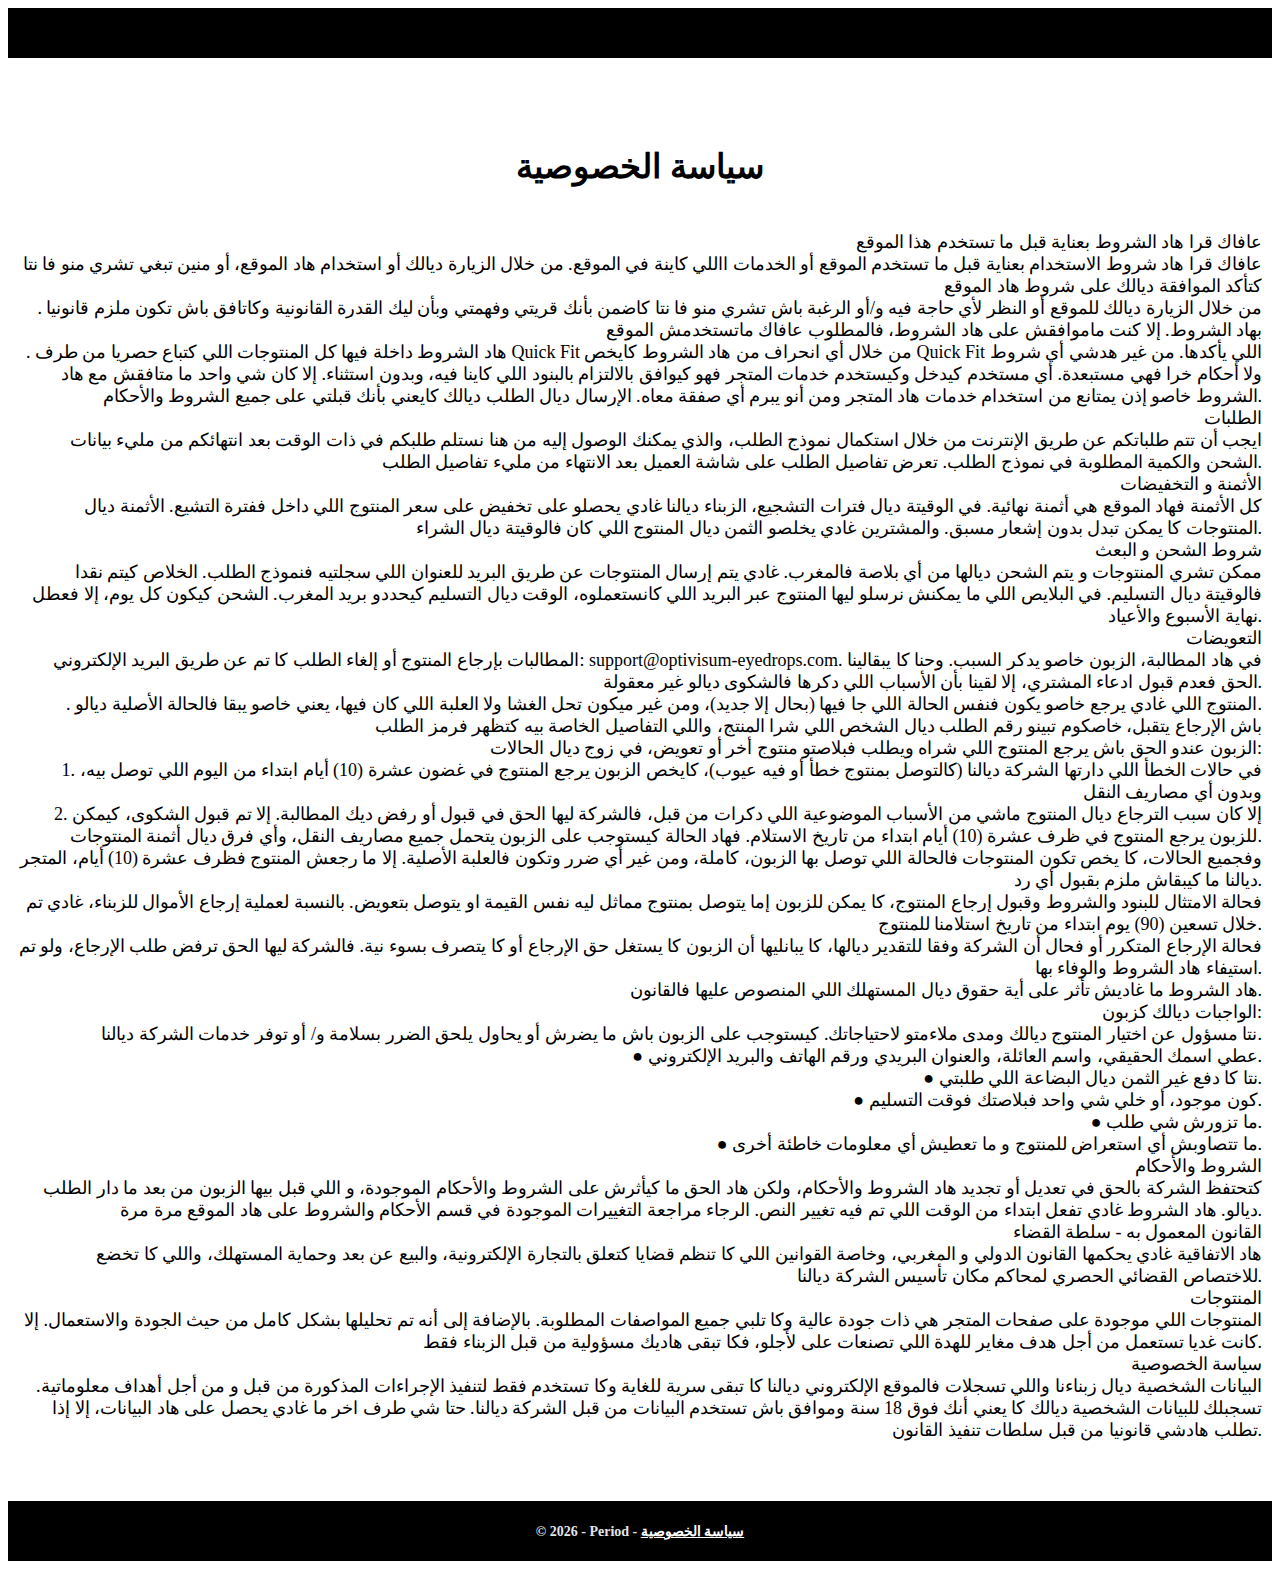
<file: terms-services.html>
<!DOCTYPE html>
<html lang="ar">
<head>
    <meta charset="UTF-8">
    <meta content="text/html;charset=utf-8" http-equiv="Content-Type">
    <meta name="viewport" content="width=device-width, initial-scale=1, shrink-to-fit=no">
    <meta content="utf-8" http-equiv="encoding">

    <title>PERIOD - Terms of Service</title>
    <link rel='icon' type='image/png' href='assets/img/favicon.html'>

    <link href="https://fonts.googleapis.com/css?family=Open+Sans:400,700%7COswald:400,700%7CDroid+Sans:400,700%7CRoboto:400,700%7CLato:400,700%7CPT+Sans:400,700%7CSource+Sans+Pro:400,600,700%7CNoto+Sans:400,700%7CPT+Sans:400,700%7CUbuntu:400,700%7CBitter:400,700%7CPT+Serif:400,700%7CRokkitt:400,700%7CDroid+Serif:400,700%7CRaleway:400,700%7CInconsolata:400,700"
          rel="stylesheet" type="text/css">
    <link rel="stylesheet" href="https://fonts.googleapis.com/css?family=Cairo%7COswald%7C" id="custom_google_font"
          google-font="Roboto">
    <link rel="stylesheet" href="assets/css/lander.html">
    <link rel="stylesheet" href="assets/fontawesome/all.html">
    <link rel="stylesheet" href="assets/fontawesome/v4-shims.html">

</head>
<body>

<div class="containerWrapper">

    <div class="container fullContainer noTopMargin padding20-top padding20-bottom padding40H noBorder borderSolid border3px cornersAll radius0 shadow0 bgNoRepeat emptySection"
         id="section--41701" data-title="Section" data-block-color="0074C7"
         style="padding-top: 25px; padding-bottom: 25px; outline: none; background-color: rgb(0, 0, 0);"
         data-trigger="none" data-animate="fade" data-delay="500">
        <div class="containerInner ui-sortable">
            <div class="row bgCover noBorder borderSolid border3px cornersAll radius0 shadow0 P0-top P0-bottom P0H noTopMargin"
                 id="row--48302" data-trigger="none" data-animate="fade" data-delay="500" data-title="1 column row"
                 style="padding-top: 0px; padding-bottom: 0px; margin: 0px; outline: none;">
                <div id="col-full-176" class="col-md-12 innerContent col_left" data-col="full" data-trigger="none"
                     data-animate="fade" data-delay="500" data-title="1st column" style="outline: none;">
                    <div class="col-inner bgCover  noBorder borderSolid border3px cornersAll radius0 shadow0 P0-top P0-bottom P0H noTopMargin"
                         style="padding: 0 10px">
                        <div class="de elImageWrapper de-image-block elAlign_center elMargin0 ui-droppable de-editable"
                             id="tmp_image-99092" data-de-type="img" data-de-editing="false" data-title="image"
                             data-ce="false" data-trigger="none" data-animate="fade" data-delay="500"
                             style="margin-top: 0px; outline: none; cursor: pointer;" aria-disabled="false">
                            <!--img src="assets/img/logo.png" class="elIMG ximg" alt="" width="150"-->
                        </div>
                    </div>
                </div>
            </div>
        </div>
    </div>
    <div class="container fullContainer noTopMargin padding20-top padding20-bottom padding40H noBorder borderSolid border3px cornersAll radius0 shadow0 bgNoRepeat emptySection"
         id="section--68010" data-title="Section" data-block-color="0074C7"
         style="padding-top: 40px; padding-bottom: 40px; outline: none;" data-trigger="none" data-animate="fade"
         data-delay="500">
        <div class="containerInner ui-sortable">
            <div class="row bgCover noBorder borderSolid border3px cornersAll radius0 shadow0 P0-top P0-bottom P0H noTopMargin"
                 id="row--76334" data-trigger="none" data-animate="fade" data-delay="500" data-title="1 column row"
                 style="padding-top: 20px; padding-bottom: 20px; margin: 0px; outline: none;">
                <div id="col-full-134" class="col-md-12 innerContent col_left" data-col="full" data-trigger="none"
                     data-animate="fade" data-delay="500" data-title="1st column" style="outline: none;">
                    <div class="col-inner bgCover  noBorder borderSolid border3px cornersAll radius0 shadow0 P0-top P0-bottom P0H noTopMargin"
                         style="padding: 0 10px">
                        <div class="de elHeadlineWrapper ui-droppable de-editable" id="tmp_subheadline-65355"
                             data-de-type="headline" data-de-editing="false" data-title="sub-headline" data-ce="true"
                             data-trigger="none" data-animate="fade" data-delay="500" data-gramm="false"
                             style="margin-top: 0px; outline: none; cursor: pointer;" aria-disabled="false">
                            <h2 class="ne elHeadline hsSize2 lh3 elMargin0 elBGStyle0 hsTextShadow0"
                                style="text-align: center; font-size: 34px;" data-bold="inherit" data-gramm="false"
                                contenteditable="false"><b>سياسة الخصوصية</b></h2>
                        </div>
                        <div class="de elHeadlineWrapper ui-droppable de-editable hiddenElementTools"
                             id="tmp_paragraph-59961" data-de-type="headline" data-de-editing="false"
                             data-title="Paragraph" data-ce="true" data-trigger="none" data-animate="fade"
                             data-delay="500" style="margin-top: 45px; outline: none; cursor: pointer;"
                             aria-disabled="false">
                            <div class="ne elHeadline hsSize1 lh5 elMargin0 elBGStyle0 hsTextShadow0"
                                 data-bold="inherit" style="text-align: right; font-size: 18px;" data-gramm="false"
                                 contenteditable="false">
                                <div>عافاك قرا هاد الشروط بعناية قبل ما تستخدم هذا الموقع
                                </div>
                                <div>
                                </div>
                                <div>عافاك قرا هاد شروط الاستخدام بعناية قبل ما تستخدم الموقع أو الخدمات االلي كاينة في
                                    الموقع. من خلال الزيارة ديالك أو استخدام هاد الموقع، أو منين تبغي تشري منو فا نتا
                                    كتأكد الموافقة ديالك على شروط هاد الموقع
                                </div>
                                <div>. من خلال الزيارة ديالك للموقع أو النظر لأي حاجة فيه و/أو الرغبة باش تشري منو فا
                                    نتا كاضمن بأنك قريتي وفهمتي وبأن ليك القدرة القانونية وكاتافق باش تكون ملزم قانونيا
                                    بهاد الشروط. إلا كنت ماموافقش على هاد الشروط، فالمطلوب عافاك ماتستخدمش الموقع
                                </div>
                                <div>. هاد الشروط داخلة فيها كل المنتوجات اللي كتباع حصريا من طرف Quick Fit من خلال
                                    أي انحراف من هاد الشروط كايخص
                                    Quick Fit اللي يأكدها. من غير هدشي أي شروط ولا أحكام خرا فهي مستبعدة. أي مستخدم
                                    كيدخل وكيستخدم خدمات المتجر فهو كيوافق بالالتزام بالبنود اللي كاينا فيه، وبدون
                                    استثناء. إلا كان شي واحد ما متافقش مع هاد الشروط خاصو إذن يمتانع من استخدام خدمات
                                    هاد المتجر ومن أنو يبرم أي صفقة معاه. الإرسال ديال الطلب ديالك كايعني بأنك قبلتي على
                                    جميع الشروط والأحكام.
                                </div>
                                <div>
                                </div>
                                <div>الطلبات
                                </div>
                                <div>
                                </div>
                                <div>ايجب أن تتم طلباتكم عن طريق الإنترنت من خلال استكمال نموذج الطلب، والذي يمكنك
                                    الوصول إليه من هنا نستلم طلبكم في ذات
                                    الوقت بعد انتهائكم من مليء بيانات الشحن والكمية المطلوبة في نموذج الطلب. تعرض تفاصيل
                                    الطلب على شاشة العميل بعد الانتهاء من مليء تفاصيل الطلب.
                                </div>
                                <div>
                                </div>
                                <div>الأثمنة و التخفيضات
                                </div>
                                <div>
                                </div>
                                <div>كل الأثمنة فهاد الموقع هي أثمنة نهائية. في الوقيتة ديال فترات التشجيع، الزبناء
                                    ديالنا غادي يحصلو على تخفيض على سعر المنتوج اللي داخل ففترة التشيع. الأثمنة ديال
                                    المنتوجات كا يمكن تبدل بدون إشعار مسبق. والمشترين غادي يخلصو الثمن ديال المنتوج اللي
                                    كان فالوقيتة ديال الشراء.
                                </div>
                                <div>
                                </div>
                                <div>شروط الشحن و البعث
                                </div>
                                <div>
                                </div>
                                <div>ممكن تشري المنتوجات و يتم الشحن ديالها من أي بلاصة فالمغرب. غادي يتم إرسال
                                    المنتوجات عن طريق البريد للعنوان اللي سجلتيه فنموذج الطلب. الخلاص كيتم نقدا فالوقيتة
                                    ديال التسليم. في البلايص اللي ما يمكنش نرسلو ليها المنتوج عبر البريد اللي
                                    كانستعملوه، الوقت ديال التسليم كيحددو بريد المغرب. الشحن كيكون كل يوم، إلا فعطل
                                    نهاية الأسبوع والأعياد.
                                </div>
                                <div>
                                </div>
                                <div>التعويضات
                                </div>
                                <div>
                                </div>
                                <div>المطالبات بإرجاع المنتوج أو إلغاء الطلب كا تم عن طريق البريد الإلكتروني:
                                    support@optivisum-eyedrops.com. في هاد المطالبة، الزبون خاصو يدكر السبب. وحنا كا
                                    يبقالينا الحق فعدم قبول ادعاء المشتري، إلا لقينا بأن الأسباب اللي دكرها فالشكوى
                                    ديالو غير معقولة.
                                </div>
                                <div>. المنتوج اللي غادي يرجع خاصو يكون فنفس الحالة اللي جا فيها (بحال إلا جديد)، ومن
                                    غير ميكون تحل الغشا ولا العلبة اللي كان فيها، يعني خاصو يبقا فالحالة الأصلية ديالو.
                                </div>
                                <div>باش الإرجاع يتقبل، خاصكوم تبينو رقم الطلب ديال الشخص اللي شرا المنتج، واللي
                                    التفاصيل الخاصة بيه كتظهر فرمز الطلب
                                </div>
                                <div>الزبون عندو الحق باش يرجع المنتوج اللي شراه ويطلب فبلاصتو منتوج أخر أو تعويض، في
                                    زوج ديال الحالات:
                                </div>
                                <div>1. في حالات الخطأ اللي دارتها الشركة ديالنا (كالتوصل بمنتوج خطأ أو فيه عيوب)، كايخص
                                    الزبون يرجع المنتوج في غضون عشرة (10) أيام ابتداء من اليوم اللي توصل بيه، وبدون أي
                                    مصاريف النقل
                                </div>
                                <div>2. إلا كان سبب الترجاع ديال المنتوج ماشي من الأسباب الموضوعية اللي دكرات من قبل،
                                    فالشركة ليها الحق في قبول أو رفض ديك المطالبة. إلا تم قبول الشكوى، كيمكن للزبون يرجع
                                    المنتوج في ظرف عشرة (10) أيام ابتداء من تاريخ الاستلام. فهاد الحالة كيستوجب على
                                    الزبون يتحمل جميع مصاريف النقل، وأي فرق ديال أثمنة المنتوجات.
                                </div>
                                <div>وفجميع الحالات، كا يخص تكون المنتوجات فالحالة اللي توصل بها الزبون، كاملة، ومن غير
                                    أي ضرر وتكون فالعلبة الأصلية. إلا ما رجعش المنتوج فظرف عشرة (10) أيام، المتجر ديالنا
                                    ما كيبقاش ملزم بقبول أي رد.
                                </div>
                                <div>فحالة الامتثال للبنود والشروط وقبول إرجاع المنتوج، كا يمكن للزبون إما يتوصل بمنتوج
                                    مماثل ليه نفس القيمة او يتوصل بتعويض. بالنسبة لعملية إرجاع الأموال للزبناء، غادي تم
                                    خلال تسعين (90) يوم ابتداء من تاريخ استلامنا للمنتوج.
                                </div>
                                <div>فحالة الإرجاع المتكرر أو فحال أن الشركة وفقا للتقدير ديالها، كا يبانليها أن الزبون
                                    كا يستغل حق الإرجاع أو كا يتصرف بسوء نية. فالشركة ليها الحق ترفض طلب الإرجاع، ولو تم
                                    استيفاء هاد الشروط والوفاء بها.
                                </div>
                                <div>هاد الشروط ما غاديش تأثر على أية حقوق ديال المستهلك اللي المنصوص عليها فالقانون.
                                </div>
                                <div>
                                </div>
                                <div>الواجبات ديالك كزبون:
                                </div>
                                <div>
                                </div>
                                <div>نتا مسؤول عن اختيار المنتوج ديالك ومدى ملاءمتو لاحتياجاتك. كيستوجب على الزبون باش
                                    ما يضرش أو يحاول يلحق الضرر بسلامة و/ أو توفر خدمات الشركة ديالنا.
                                </div>
                                <div>● عطي اسمك الحقيقي، واسم العائلة، والعنوان البريدي ورقم الهاتف والبريد الإلكتروني.
                                </div>
                                <div>● نتا كا دفع غير الثمن ديال البضاعة اللي طلبتي.
                                </div>
                                <div>● كون موجود، أو خلي شي واحد فبلاصتك فوقت التسليم.
                                </div>
                                <div>● ما تزورش شي طلب.
                                </div>
                                <div>● ما تتصاوبش أي استعراض للمنتوج و ما تعطيش أي معلومات خاطئة أخرى.
                                </div>
                                <div>
                                </div>
                                <div>الشروط والأحكام
                                </div>
                                <div>
                                </div>
                                <div>كتحتفظ الشركة بالحق في تعديل أو تجديد هاد الشروط والأحكام، ولكن هاد الحق ما كيأثرش
                                    على الشروط والأحكام الموجودة، و اللي قبل بيها الزبون من بعد ما دار الطلب ديالو. هاد
                                    الشروط غادي تفعل ابتداء من الوقت اللي تم فيه تغيير النص. الرجاء مراجعة التغييرات
                                    الموجودة في قسم الأحكام والشروط على هاد الموقع مرة مرة.
                                </div>
                                <div>
                                </div>
                                <div>القانون المعمول به - سلطة القضاء
                                </div>
                                <div>
                                </div>
                                <div>هاد الاتفاقية غادي يحكمها القانون الدولي و المغربي، وخاصة القوانين اللي كا تنظم
                                    قضايا كتعلق بالتجارة الإلكترونية، والبيع عن بعد وحماية المستهلك، واللي كا تخضع
                                    للاختصاص القضائي الحصري لمحاكم مكان تأسيس الشركة ديالنا.
                                </div>
                                <div>
                                </div>
                                <div>المنتوجات
                                </div>
                                <div>
                                </div>
                                <div>المنتوجات اللي موجودة على صفحات المتجر هي ذات جودة عالية وكا تلبي جميع المواصفات
                                    المطلوبة. بالإضافة إلى أنه تم تحليلها بشكل كامل من حيث الجودة والاستعمال. إلا كانت
                                    غديا تستعمل من أجل هدف مغاير للهدة اللي تصنعات على لأجلو، فكا تبقى هاديك مسؤولية من
                                    قبل الزبناء فقط.
                                </div>
                                <div>
                                </div>
                                <div>سياسة الخصوصية
                                </div>
                                <div>
                                </div>
                                <div>البيانات الشخصية ديال زبناءنا واللي تسجلات فالموقع الإلكتروني ديالنا كا تبقى سرية
                                    للغاية وكا تستخدم فقط لتنفيذ الإجراءات المذكورة من قبل و من أجل أهداف معلوماتية.
                                    تسجبلك للبيانات الشخصية ديالك كا يعني أنك فوق 18 سنة وموافق باش تستخدم البيانات من
                                    قبل الشركة ديالنا. حتا شي طرف اخر ما غادي يحصل على هاد البيانات، إلا إذا تطلب هادشي
                                    قانونيا من قبل سلطات تنفيذ القانون.
                                </div>
                            </div>
                        </div>
                    </div>
                </div>
            </div>
        </div>
    </div>
    <div class="container fullContainer noTopMargin padding20-top padding20-bottom padding40H borderSolid cornersAll radius0 shadow0 bgNoRepeat emptySection borderLightTop border2px"
         id="section--60123" data-title="Section" data-block-color="0074C7"
         style="padding-top: 10px; padding-bottom: 10px; outline: none; background-color: rgb(0, 0, 0); margin-top: 0px; border-color: rgb(52, 52, 52);"
         data-trigger="none" data-animate="fade" data-delay="500">
        <div class="containerInner ui-sortable" style="padding-left: 0px; padding-right: 0px;">
            <div class="row bgCover noBorder borderSolid border3px cornersAll radius0 shadow0 P0-top P0-bottom P0H noTopMargin"
                 id="row-140" data-trigger="none" data-animate="fade" data-delay="500" data-title="1 column row"
                 style="padding-top: 0px; padding-bottom: 0px; margin: 0px; outline: none;">
                <div id="col-full-130-133" class="col-md-12 innerContent col_left" data-col="full" data-trigger="none"
                     data-animate="fade" data-delay="500" data-title="1st column" style="outline: none;">
                    <div class="col-inner bgCover  noBorder borderSolid border3px cornersAll radius0 shadow0 P0-top P0-bottom P0H noTopMargin"
                         style="padding: 0 10px">
                        <div class="de elHeadlineWrapper ui-droppable de-editable" id="headline-78883-180-137"
                             data-de-type="headline" data-de-editing="false" data-title="sub-headline" data-ce="true"
                             data-trigger="none" data-animate="fade" data-delay="500" data-gramm="false"
                             style="margin-top: 0px; outline: none; cursor: pointer;" aria-disabled="false">
                            <h2 class="ne elHeadline hsSize2 lh3 elMargin0 elBGStyle0 hsTextShadow0 mfs_12"
                                style="text-align: center; font-size: 14px; color: rgb(229, 229, 229);"
                                data-bold="inherit" data-gramm="false" contenteditable="false"> © <script type="text/javascript">
                                document.write(new Date().getFullYear());
                            </script> - Period
                                - <a href="terms-services.html"
                                                      id="link-13916" class="" target="_self" rel="noopener noreferrer"
                                                      style="color: rgb(255, 255, 255);"> سياسة الخصوصية</a></h2>
                        </div>
                    </div>
                </div>
            </div>
        </div>
    </div>
</div>

</body>
</html>
</file>
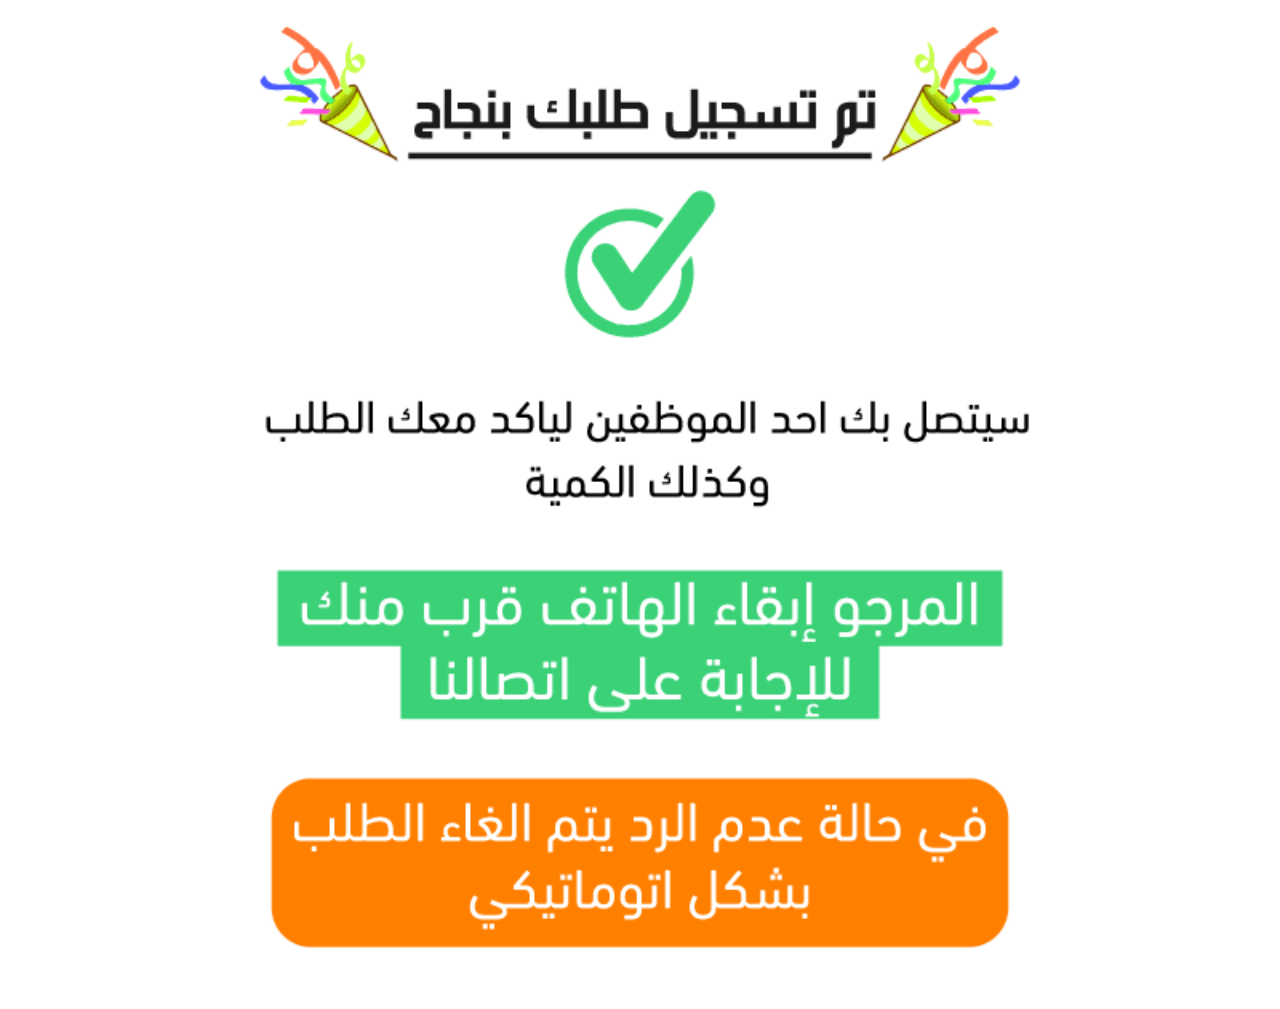
<file: thank-you.html>
<!DOCTYPE html>
<html lang="ar">
<head>
    <meta charset="UTF-8">
    <meta content="text/html;charset=utf-8" http-equiv="Content-Type">
    <meta name="viewport" content="width=device-width, initial-scale=1, shrink-to-fit=no">
    <meta content="utf-8" http-equiv="encoding">

    <title>PERIOD - Thank you</title>

 <style type="text/css">



    .responsive {
      width: 100%;
      max-width: 800px;
      height: auto;
    }
    </style>
    <!-- Facebook Pixel Code -->
<script>
  !function(f,b,e,v,n,t,s)
  {if(f.fbq)return;n=f.fbq=function(){n.callMethod?
  n.callMethod.apply(n,arguments):n.queue.push(arguments)};
  if(!f._fbq)f._fbq=n;n.push=n;n.loaded=!0;n.version='2.0';
  n.queue=[];t=b.createElement(e);t.async=!0;
  t.src=v;s=b.getElementsByTagName(e)[0];
  s.parentNode.insertBefore(t,s)}(window, document,'script',
  'https://connect.facebook.net/en_US/fbevents.js');
  fbq('init', '327489251653842');
  fbq('track', 'PageView');
  fbq('track','Purchase', {currency: "USD", value: 22.90});
  </script>
  <noscript><img height="1" width="1" style="display:none"
  src="https://www.facebook.com/tr?id=327489251653842&ev=PageView&noscript=1"
  /></noscript>
  <!-- End Facebook Pixel Code -->
</head>
    <body>
     <center><img src="img/thnak-you-page-1.png" alt="Nature" class="responsive" /></center>    

    </body>
    </html>
</file>
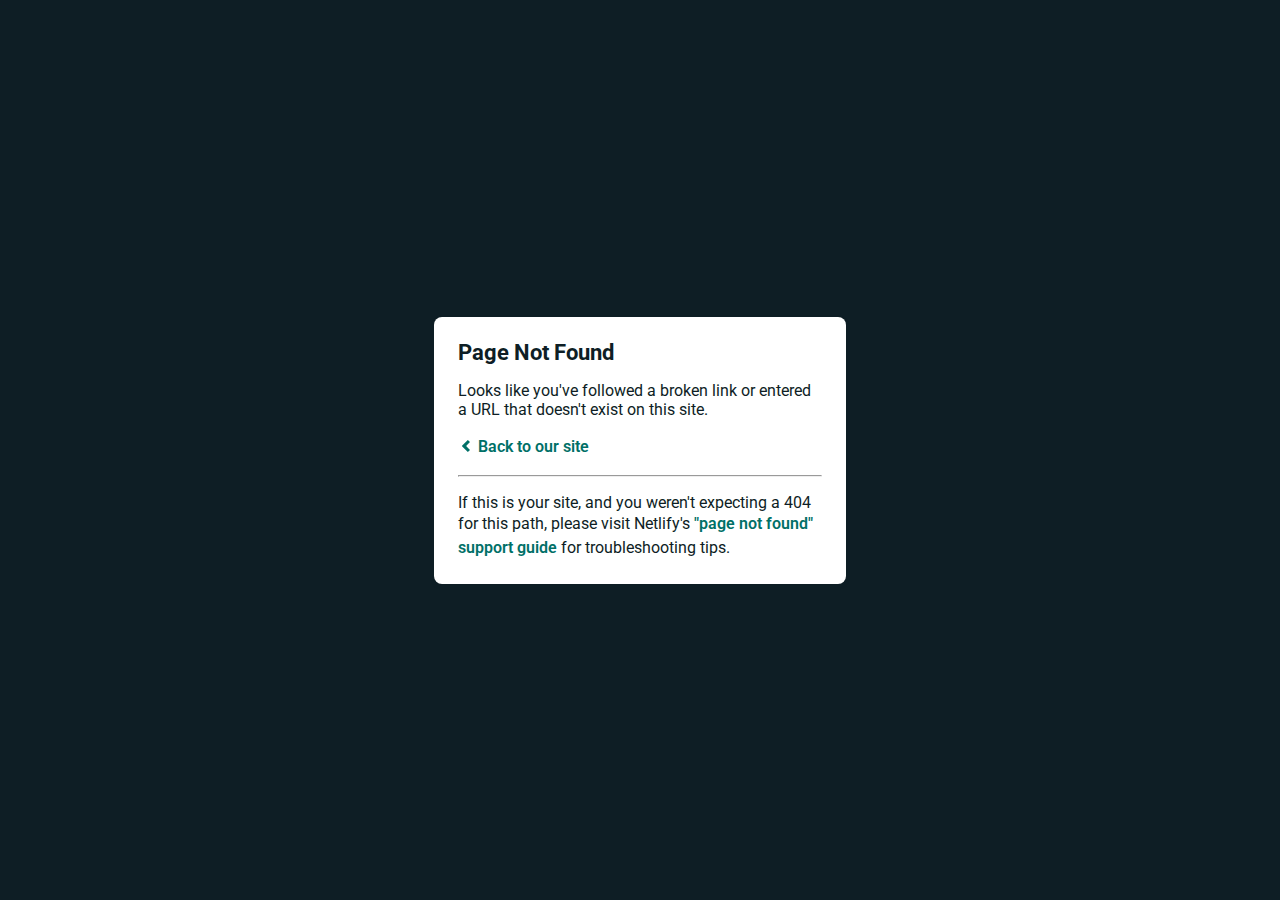
<file: images/checkbox.html>
<!DOCTYPE html>
<html>
  <head>
    <meta charset="utf-8">
    <meta name="viewport" content="width=device-width, initial-scale=1.0, maximum-scale=1.0, user-scalable=no">

    <title>Page Not Found</title>
    <link href='https://fonts.googleapis.com/css?family=Roboto:400,700&subset=latin,latin-ext' rel='stylesheet' type='text/css'>
    <style>
    body {
      font-family: -apple-system, BlinkMacSystemFont, "Segoe UI", Roboto, Helvetica, Arial, sans-serif, "Apple Color Emoji", "Segoe UI Emoji", "Segoe UI Symbol";
      background: rgb(14, 30, 37);
      color: white;
      overflow: hidden;
      margin: 0;
      padding: 0;
    }

    h1 {
      margin: 0;
      font-size: 22px;
      line-height: 24px;
    }

    .main {
      position: relative;
      display: flex;
      flex-direction: column;
      align-items: center;
      justify-content: center;
      height: 100vh;
      width: 100vw;
    }

    .card {
      position: relative;
      display: flex;
      flex-direction: column;
      width: 75%;
      max-width: 364px;
      padding: 24px;
      background: white;
      color: rgb(14, 30, 37);
      border-radius: 8px;
      box-shadow: 0 2px 4px 0 rgba(14, 30, 37, .16);
    }

    a {
      margin: 0;
      text-decoration: none;
      font-weight: 600;
      line-height: 24px;
      color: #007067;
    }

    a svg {
      position: relative;
      top: 2px;
    }

    a:hover,
    a:focus {
      text-decoration: underline;
      text-decoration-color: #f4bb00;
    }

    a:hover svg path{
      fill: #007067;
    }

    p:last-of-type {
      margin-bottom: 0;
    }

    </style>
  </head>
  <body>
    <div class="main">
      <div class="card">
        <div class="header">
          <h1>Page Not Found</h1>
        </div>
        <div class="body">
          <p>Looks like you've followed a broken link or entered a URL that doesn't exist on this site.</p>
          <p>
            <a id="back-link" href="/">
              <svg xmlns="http://www.w3.org/2000/svg" width="16" height="16" viewBox="0 0 16 16">
                <path fill="#007067" d="M11.9998836,4.09370803 L8.55809517,7.43294953 C8.23531459,7.74611298 8.23531459,8.25388736 8.55809517,8.56693769 L12,11.9062921 L9.84187871,14 L4.24208544,8.56693751 C3.91930485,8.25388719 3.91930485,7.74611281 4.24208544,7.43294936 L9.84199531,2 L11.9998836,4.09370803 Z"/>
              </svg>
              Back to our site
             </a>
          </p>
          <hr><p>If this is your site, and you weren't expecting a 404 for this path, please visit Netlify's <a href="https://community.netlify.com/t/support-guide-i-ve-deployed-my-site-but-i-still-see-page-not-found/125?utm_source=404page&utm_campaign=community_tracking">"page not found" support guide</a> for troubleshooting tips.
          </p>
        </div>
      </div>
    </div>
    <script>
      (function() {
        if (document.referrer && document.location.host && document.referrer.match(new RegExp("^https?://" + document.location.host))) {
          document.getElementById("back-link").setAttribute("href", document.referrer);
        }
      })();
    </script>
  </body>
</html>
</file>
<file: assets/global8dcd.css>
.elementor-widget-heading.elementor-widget-heading .elementor-heading-title{color:#6ec1e4;}.elementor-widget-heading .elementor-heading-title{font-family:"Roboto", Sans-serif;font-weight:600;}.elementor-widget-image .widget-image-caption{color:#7a7a7a;font-family:"Roboto", Sans-serif;font-weight:400;}.elementor-widget-text-editor{color:#7a7a7a;font-family:"Roboto", Sans-serif;font-weight:400;}.elementor-widget-text-editor.elementor-drop-cap-view-stacked .elementor-drop-cap{background-color:#6ec1e4;}.elementor-widget-text-editor.elementor-drop-cap-view-framed .elementor-drop-cap, .elementor-widget-text-editor.elementor-drop-cap-view-default .elementor-drop-cap{color:#6ec1e4;border-color:#6ec1e4;}.elementor-widget-button a.elementor-button, .elementor-widget-button .elementor-button{font-family:"Roboto", Sans-serif;font-weight:500;background-color:#61ce70;}.elementor-widget-divider .elementor-divider-separator{border-top-color:#7a7a7a;}.elementor-widget-image-box .elementor-image-box-content .elementor-image-box-title{color:#6ec1e4;font-family:"Roboto", Sans-serif;font-weight:600;}.elementor-widget-image-box .elementor-image-box-content .elementor-image-box-description{color:#7a7a7a;font-family:"Roboto", Sans-serif;font-weight:400;}.elementor-widget-icon.elementor-view-stacked .elementor-icon{background-color:#6ec1e4;}.elementor-widget-icon.elementor-view-framed .elementor-icon, .elementor-widget-icon.elementor-view-default .elementor-icon{color:#6ec1e4;border-color:#6ec1e4;}.elementor-widget-icon.elementor-view-framed .elementor-icon, .elementor-widget-icon.elementor-view-default .elementor-icon svg{fill:#6ec1e4;}.elementor-widget-icon-box.elementor-view-stacked .elementor-icon{background-color:#6ec1e4;}.elementor-widget-icon-box.elementor-view-framed .elementor-icon, .elementor-widget-icon-box.elementor-view-default .elementor-icon{fill:#6ec1e4;color:#6ec1e4;border-color:#6ec1e4;}.elementor-widget-icon-box .elementor-icon-box-content .elementor-icon-box-title{color:#6ec1e4;font-family:"Roboto", Sans-serif;font-weight:600;}.elementor-widget-icon-box .elementor-icon-box-content .elementor-icon-box-description{color:#7a7a7a;font-family:"Roboto", Sans-serif;font-weight:400;}.elementor-widget-star-rating .elementor-star-rating__title{color:#7a7a7a;font-family:"Roboto", Sans-serif;font-weight:400;}.elementor-widget-image-gallery .gallery-item .gallery-caption{font-family:"Roboto", Sans-serif;font-weight:500;}.elementor-widget-image-carousel .pafe-navigation-arrows-icon-arrows{color:#6ec1e4;}.elementor-widget-image-carousel .elementor-image-carousel-caption{font-family:"Roboto", Sans-serif;font-weight:500;}.elementor-widget-icon-list .elementor-icon-list-item:not(:last-child):after{border-color:#7a7a7a;}.elementor-widget-icon-list .elementor-icon-list-icon i{color:#6ec1e4;}.elementor-widget-icon-list .elementor-icon-list-icon svg{fill:#6ec1e4;}.elementor-widget-icon-list .elementor-icon-list-text{color:#54595f;}.elementor-widget-icon-list .elementor-icon-list-item{font-family:"Roboto", Sans-serif;font-weight:400;}.elementor-widget-counter .elementor-counter-number-wrapper{color:#6ec1e4;font-family:"Roboto", Sans-serif;font-weight:600;}.elementor-widget-counter .elementor-counter-title{color:#54595f;font-family:"Roboto Slab", Sans-serif;font-weight:400;}.elementor-widget-progress .elementor-progress-wrapper .elementor-progress-bar{background-color:#6ec1e4;}.elementor-widget-progress .elementor-title{color:#6ec1e4;font-family:"Roboto", Sans-serif;font-weight:400;}.elementor-widget-testimonial .elementor-testimonial-content{color:#7a7a7a;font-family:"Roboto", Sans-serif;font-weight:400;}.elementor-widget-testimonial .elementor-testimonial-name{color:#6ec1e4;font-family:"Roboto", Sans-serif;font-weight:600;}.elementor-widget-testimonial .elementor-testimonial-job{color:#54595f;font-family:"Roboto Slab", Sans-serif;font-weight:400;}.elementor-widget-tabs .elementor-tab-title{color:#6ec1e4;font-family:"Roboto", Sans-serif;font-weight:600;}.elementor-widget-tabs .elementor-tab-title.elementor-active{color:#61ce70;}.elementor-widget-tabs .elementor-tab-content{color:#7a7a7a;font-family:"Roboto", Sans-serif;font-weight:400;}.elementor-widget-accordion .elementor-accordion .elementor-tab-title{color:#6ec1e4;font-family:"Roboto", Sans-serif;font-weight:600;}.elementor-widget-accordion .elementor-accordion .elementor-tab-title.elementor-active{color:#61ce70;}.elementor-widget-accordion .elementor-accordion .elementor-tab-content{color:#7a7a7a;font-family:"Roboto", Sans-serif;font-weight:400;}.elementor-widget-toggle .elementor-toggle .elementor-tab-title{color:#6ec1e4;font-family:"Roboto", Sans-serif;font-weight:600;}.elementor-widget-toggle .elementor-toggle .elementor-tab-title.elementor-active{color:#61ce70;}.elementor-widget-toggle .elementor-toggle .elementor-tab-content{color:#7a7a7a;font-family:"Roboto", Sans-serif;font-weight:400;}.elementor-widget-alert .elementor-alert-title{font-family:"Roboto", Sans-serif;font-weight:600;}.elementor-widget-alert .elementor-alert-description{font-family:"Roboto", Sans-serif;font-weight:400;}.elementor-widget-pafe-slider-builder .pafe-navigation-arrows-icon-arrows{color:#6ec1e4;}.elementor-widget-pafe-form-builder-field [data-pafe-form-builder-spiner] button{font-family:"Roboto", Sans-serif;font-weight:600;}.elementor-widget-pafe-form-builder-field .image_picker_selector .thumbnail p{font-family:"Roboto", Sans-serif;font-weight:600;}.elementor-widget-pafe-form-builder-field .pafe-calculated-fields-form{color:#7a7a7a;font-family:"Roboto", Sans-serif;font-weight:400;}.elementor-widget-pafe-form-builder-field .elementor-field-group > label, .elementor-widget-pafe-form-builder-field .elementor-field-subgroup label{color:#7a7a7a;}.elementor-widget-pafe-form-builder-field .elementor-field-group > label{font-family:"Roboto", Sans-serif;font-weight:400;}.elementor-widget-pafe-form-builder-field .elementor-field-group .elementor-field{color:#7a7a7a;}.elementor-widget-pafe-form-builder-field .elementor-field-group .elementor-field, .elementor-widget-pafe-form-builder-field .elementor-field-subgroup label{font-family:"Roboto", Sans-serif;font-weight:400;}.elementor-widget-pafe-form-builder-submit a.elementor-button, .elementor-widget-pafe-form-builder-submit .elementor-button{font-family:"Roboto", Sans-serif;font-weight:500;background-color:#61ce70;}.elementor-widget-pafe-form-builder-submit .elementor-message{font-family:"Roboto", Sans-serif;font-weight:400;}.elementor-widget-pafe-form-builder-lost-password .pafe-form-builder-lost-password__url{color:#7a7a7a;font-family:"Roboto", Sans-serif;font-weight:400;}.elementor-widget-pafe-multi-step-form .pafe-multi-step-form__progressbar-item-step{font-family:"Roboto", Sans-serif;font-weight:500;}.elementor-widget-pafe-multi-step-form .pafe-multi-step-form__progressbar-item-title{font-family:"Roboto", Sans-serif;font-weight:500;}.elementor-widget-pafe-multi-step-form a.elementor-button, .elementor-widget-pafe-multi-step-form .elementor-button{font-family:"Roboto", Sans-serif;font-weight:500;background-color:#61ce70;}.elementor-widget-pafe-multi-step-form .elementor-message{font-family:"Roboto", Sans-serif;font-weight:400;}.elementor-widget-pafe-woocommerce-checkout .pafe-form-builder-lost-password__url{color:#7a7a7a;font-family:"Roboto", Sans-serif;font-weight:400;}.elementor-widget-pafe-switch-content .pafe-switch-content__button-slider{background-color:#6ec1e4;}.elementor-widget-pafe-switch-content input:checked + .pafe-switch-content__button-slider{background-color:#6ec1e4;}.elementor-widget-pafe-switch-content .pafe-switch-content__button-slider:before{background-color:#6ec1e4;}.elementor-widget-pafe-switch-content .pafe-switch-content-primary-label{font-family:"Roboto Slab", Sans-serif;font-weight:400;color:#6ec1e4;}.elementor-widget-pafe-switch-content .pafe-switch-content-secondary-label{font-family:"Roboto Slab", Sans-serif;font-weight:400;color:#6ec1e4;}.elementor-widget-pafe-switch-content .pafe-switch_content-primary-content-wysiwyg{font-family:"Roboto", Sans-serif;font-weight:400;color:#6ec1e4;}.elementor-widget-pafe-switch-content .pafe-switch_content-secondary-content-wysiwyg{font-family:"Roboto", Sans-serif;font-weight:400;color:#6ec1e4;}.elementor-widget-theme-site-logo .widget-image-caption{color:#7a7a7a;font-family:"Roboto", Sans-serif;font-weight:400;}.elementor-widget-theme-site-title.elementor-widget-heading .elementor-heading-title{color:#6ec1e4;}.elementor-widget-theme-site-title .elementor-heading-title{font-family:"Roboto", Sans-serif;font-weight:600;}.elementor-widget-theme-page-title.elementor-widget-heading .elementor-heading-title{color:#6ec1e4;}.elementor-widget-theme-page-title .elementor-heading-title{font-family:"Roboto", Sans-serif;font-weight:600;}.elementor-widget-theme-post-title.elementor-widget-heading .elementor-heading-title{color:#6ec1e4;}.elementor-widget-theme-post-title .elementor-heading-title{font-family:"Roboto", Sans-serif;font-weight:600;}.elementor-widget-theme-post-excerpt .elementor-widget-container{color:#7a7a7a;font-family:"Roboto", Sans-serif;font-weight:400;}.elementor-widget-theme-post-content{color:#7a7a7a;font-family:"Roboto", Sans-serif;font-weight:400;}.elementor-widget-theme-post-featured-image .widget-image-caption{color:#7a7a7a;font-family:"Roboto", Sans-serif;font-weight:400;}.elementor-widget-theme-archive-title.elementor-widget-heading .elementor-heading-title{color:#6ec1e4;}.elementor-widget-theme-archive-title .elementor-heading-title{font-family:"Roboto", Sans-serif;font-weight:600;}.elementor-widget-archive-posts .elementor-post__title, .elementor-widget-archive-posts .elementor-post__title a{color:#54595f;font-family:"Roboto", Sans-serif;font-weight:600;}.elementor-widget-archive-posts .elementor-post__meta-data{font-family:"Roboto Slab", Sans-serif;font-weight:400;}.elementor-widget-archive-posts .elementor-post__excerpt p{font-family:"Roboto", Sans-serif;font-weight:400;}.elementor-widget-archive-posts .elementor-post__read-more{color:#61ce70;font-family:"Roboto", Sans-serif;font-weight:500;}.elementor-widget-archive-posts .elementor-post__card .elementor-post__badge{background-color:#61ce70;font-family:"Roboto", Sans-serif;font-weight:500;}.elementor-widget-archive-posts .elementor-pagination{font-family:"Roboto Slab", Sans-serif;font-weight:400;}.elementor-widget-archive-posts .elementor-posts-nothing-found{color:#7a7a7a;font-family:"Roboto", Sans-serif;font-weight:400;}.elementor-widget-posts .elementor-post__title, .elementor-widget-posts .elementor-post__title a{color:#54595f;font-family:"Roboto", Sans-serif;font-weight:600;}.elementor-widget-posts .elementor-post__meta-data{font-family:"Roboto Slab", Sans-serif;font-weight:400;}.elementor-widget-posts .elementor-post__excerpt p{font-family:"Roboto", Sans-serif;font-weight:400;}.elementor-widget-posts .elementor-post__read-more{color:#61ce70;font-family:"Roboto", Sans-serif;font-weight:500;}.elementor-widget-posts .elementor-post__card .elementor-post__badge{background-color:#61ce70;font-family:"Roboto", Sans-serif;font-weight:500;}.elementor-widget-posts .elementor-pagination{font-family:"Roboto Slab", Sans-serif;font-weight:400;}.elementor-widget-portfolio a .elementor-portfolio-item__overlay{background-color:#61ce70;}.elementor-widget-portfolio .elementor-portfolio-item__title{font-family:"Roboto", Sans-serif;font-weight:600;}.elementor-widget-portfolio .elementor-portfolio__filter{color:#7a7a7a;font-family:"Roboto", Sans-serif;font-weight:600;}.elementor-widget-portfolio .elementor-portfolio__filter.elementor-active{color:#6ec1e4;}.elementor-widget-slides .elementor-slide-heading{font-family:"Roboto", Sans-serif;font-weight:600;}.elementor-widget-slides .elementor-slide-description{font-family:"Roboto Slab", Sans-serif;font-weight:400;}.elementor-widget-slides .elementor-slide-button{font-family:"Roboto", Sans-serif;font-weight:500;}.elementor-widget-slides .pafe-navigation-arrows-icon-arrows{color:#6ec1e4;}.elementor-widget-form .pafe-calculated-fields-form{font-family:"Roboto", Sans-serif;font-weight:600;}.elementor-widget-form .image_picker_selector .thumbnail p{font-family:"Roboto", Sans-serif;font-weight:600;}.elementor-widget-form .elementor-field-group > label, .elementor-widget-form .elementor-field-subgroup label{color:#7a7a7a;}.elementor-widget-form .elementor-field-group > label{font-family:"Roboto", Sans-serif;font-weight:400;}.elementor-widget-form .elementor-field-group .elementor-field{color:#7a7a7a;}.elementor-widget-form .elementor-field-group .elementor-field, .elementor-widget-form .elementor-field-subgroup label{font-family:"Roboto", Sans-serif;font-weight:400;}.elementor-widget-form .elementor-button{background-color:#61ce70;font-family:"Roboto", Sans-serif;font-weight:500;}.elementor-widget-form .elementor-message{font-family:"Roboto", Sans-serif;font-weight:400;}.elementor-widget-login .elementor-field-group > a{color:#7a7a7a;}.elementor-widget-login .elementor-field-group > a:hover{color:#61ce70;}.elementor-widget-login .elementor-form-fields-wrapper label{color:#7a7a7a;font-family:"Roboto", Sans-serif;font-weight:400;}.elementor-widget-login .elementor-field-group .elementor-field{color:#7a7a7a;}.elementor-widget-login .elementor-field-group .elementor-field, .elementor-widget-login .elementor-field-subgroup label{font-family:"Roboto", Sans-serif;font-weight:400;}.elementor-widget-login .elementor-button{font-family:"Roboto", Sans-serif;font-weight:500;background-color:#61ce70;}.elementor-widget-login .elementor-widget-container .elementor-login__logged-in-message{color:#7a7a7a;font-family:"Roboto", Sans-serif;font-weight:400;}.elementor-widget-nav-menu .elementor-nav-menu--main{font-family:"Roboto", Sans-serif;font-weight:600;}.elementor-widget-nav-menu .elementor-nav-menu--main .elementor-item{color:#7a7a7a;}.elementor-widget-nav-menu .elementor-nav-menu--main .elementor-item:hover,
					.elementor-widget-nav-menu .elementor-nav-menu--main .elementor-item.elementor-item-active,
					.elementor-widget-nav-menu .elementor-nav-menu--main .elementor-item.highlighted,
					.elementor-widget-nav-menu .elementor-nav-menu--main .elementor-item:focus{color:#61ce70;}.elementor-widget-nav-menu .elementor-nav-menu--main:not(.e--pointer-framed) .elementor-item:before,
					.elementor-widget-nav-menu .elementor-nav-menu--main:not(.e--pointer-framed) .elementor-item:after{background-color:#61ce70;}.elementor-widget-nav-menu .e--pointer-framed .elementor-item:before,
					.elementor-widget-nav-menu .e--pointer-framed .elementor-item:after{border-color:#61ce70;}.elementor-widget-nav-menu .elementor-nav-menu--dropdown{font-family:"Roboto", Sans-serif;font-weight:500;}.elementor-widget-animated-headline .elementor-headline-dynamic-wrapper path{stroke:#61ce70;}.elementor-widget-animated-headline .elementor-headline-plain-text{color:#54595f;}.elementor-widget-animated-headline .elementor-headline{font-family:"Roboto", Sans-serif;font-weight:600;}.elementor-widget-animated-headline .elementor-headline-dynamic-text{color:#54595f;font-family:"Roboto", Sans-serif;font-weight:600;}.elementor-widget-price-list .elementor-price-list-header{color:#6ec1e4;font-family:"Roboto", Sans-serif;font-weight:600;}.elementor-widget-price-list .elementor-price-list-description{color:#7a7a7a;font-family:"Roboto", Sans-serif;font-weight:400;}.elementor-widget-price-list .elementor-price-list-separator{border-bottom-color:#54595f;}.elementor-widget-price-table .elementor-price-table__header{background-color:#54595f;}.elementor-widget-price-table .elementor-price-table__heading{font-family:"Roboto", Sans-serif;font-weight:600;}.elementor-widget-price-table .elementor-price-table__subheading{font-family:"Roboto Slab", Sans-serif;font-weight:400;}.elementor-widget-price-table .elementor-price-table__price{font-family:"Roboto", Sans-serif;font-weight:600;}.elementor-widget-price-table .elementor-price-table__original-price{color:#54595f;font-family:"Roboto", Sans-serif;font-weight:600;}.elementor-widget-price-table .elementor-price-table__period{color:#54595f;font-family:"Roboto Slab", Sans-serif;font-weight:400;}.elementor-widget-price-table .elementor-price-table__features-list{color:#7a7a7a;}.elementor-widget-price-table .elementor-price-table__features-list li{font-family:"Roboto", Sans-serif;font-weight:400;}.elementor-widget-price-table .elementor-price-table__features-list li:before{border-top-color:#7a7a7a;}.elementor-widget-price-table .elementor-price-table__button{font-family:"Roboto", Sans-serif;font-weight:500;background-color:#61ce70;}.elementor-widget-price-table .elementor-price-table__additional_info{color:#7a7a7a;font-family:"Roboto", Sans-serif;font-weight:400;}.elementor-widget-price-table .elementor-price-table__ribbon-inner{background-color:#61ce70;font-family:"Roboto", Sans-serif;font-weight:500;}.elementor-widget-flip-box .elementor-flip-box__front .elementor-flip-box__layer__title{font-family:"Roboto", Sans-serif;font-weight:600;}.elementor-widget-flip-box .elementor-flip-box__front .elementor-flip-box__layer__description{font-family:"Roboto", Sans-serif;font-weight:400;}.elementor-widget-flip-box .elementor-flip-box__back .elementor-flip-box__layer__title{font-family:"Roboto", Sans-serif;font-weight:600;}.elementor-widget-flip-box .elementor-flip-box__back .elementor-flip-box__layer__description{font-family:"Roboto", Sans-serif;font-weight:400;}.elementor-widget-flip-box .elementor-flip-box__button{font-family:"Roboto", Sans-serif;font-weight:500;}.elementor-widget-call-to-action .elementor-cta__title{font-family:"Roboto", Sans-serif;font-weight:600;}.elementor-widget-call-to-action .elementor-cta__description{font-family:"Roboto", Sans-serif;font-weight:400;}.elementor-widget-call-to-action .elementor-cta__button{font-family:"Roboto", Sans-serif;font-weight:500;}.elementor-widget-call-to-action .elementor-ribbon-inner{background-color:#61ce70;font-family:"Roboto", Sans-serif;font-weight:500;}.elementor-widget-media-carousel .elementor-carousel-image-overlay{font-family:"Roboto", Sans-serif;font-weight:500;}.elementor-widget-media-carousel .pafe-navigation-arrows-icon-arrows{color:#6ec1e4;}.elementor-widget-testimonial-carousel .elementor-testimonial__text{color:#7a7a7a;font-family:"Roboto", Sans-serif;font-weight:400;}.elementor-widget-testimonial-carousel .elementor-testimonial__name{color:#7a7a7a;font-family:"Roboto", Sans-serif;font-weight:600;}.elementor-widget-testimonial-carousel .elementor-testimonial__title{color:#6ec1e4;font-family:"Roboto Slab", Sans-serif;font-weight:400;}.elementor-widget-testimonial-carousel .pafe-navigation-arrows-icon-arrows{color:#6ec1e4;}.elementor-widget-reviews .elementor-testimonial__header, .elementor-widget-reviews .elementor-testimonial__name{font-family:"Roboto", Sans-serif;font-weight:600;}.elementor-widget-reviews .elementor-testimonial__text{font-family:"Roboto", Sans-serif;font-weight:400;}.elementor-widget-countdown .elementor-countdown-item{background-color:#6ec1e4;}.elementor-widget-countdown .elementor-countdown-digits{font-family:"Roboto", Sans-serif;font-weight:400;}.elementor-widget-countdown .elementor-countdown-label{font-family:"Roboto Slab", Sans-serif;font-weight:400;}.elementor-widget-countdown .elementor-countdown-expire--message{color:#7a7a7a;font-family:"Roboto", Sans-serif;font-weight:400;}.elementor-widget-search-form .pafe-ajax-live-search-results-item{font-family:"Roboto", Sans-serif;font-weight:600;}.elementor-widget-search-form .pafe-ajax-live-search-results-item:hover{font-family:"Roboto", Sans-serif;font-weight:600;}.elementor-widget-search-form input[type="search"].elementor-search-form__input{font-family:"Roboto", Sans-serif;font-weight:400;}.elementor-widget-search-form .elementor-search-form__input,
					.elementor-widget-search-form .elementor-search-form__icon,
					.elementor-widget-search-form .elementor-lightbox .dialog-lightbox-close-button,
					.elementor-widget-search-form .elementor-lightbox .dialog-lightbox-close-button:hover,
					.elementor-widget-search-form.elementor-search-form--skin-full_screen input[type="search"].elementor-search-form__input{color:#7a7a7a;}.elementor-widget-search-form .elementor-search-form__submit{font-family:"Roboto", Sans-serif;font-weight:400;background-color:#54595f;}.elementor-widget-author-box .elementor-author-box__name{color:#54595f;font-family:"Roboto", Sans-serif;font-weight:600;}.elementor-widget-author-box .elementor-author-box__bio{color:#7a7a7a;font-family:"Roboto", Sans-serif;font-weight:400;}.elementor-widget-author-box .elementor-author-box__button{color:#54595f;border-color:#54595f;font-family:"Roboto", Sans-serif;font-weight:500;}.elementor-widget-author-box .elementor-author-box__button:hover{border-color:#54595f;color:#54595f;}.elementor-widget-post-navigation span.post-navigation__prev--label{color:#7a7a7a;}.elementor-widget-post-navigation span.post-navigation__next--label{color:#7a7a7a;}.elementor-widget-post-navigation span.post-navigation__prev--label, .elementor-widget-post-navigation span.post-navigation__next--label{font-family:"Roboto Slab", Sans-serif;font-weight:400;}.elementor-widget-post-navigation span.post-navigation__prev--title, .elementor-widget-post-navigation span.post-navigation__next--title{color:#54595f;font-family:"Roboto Slab", Sans-serif;font-weight:400;}.elementor-widget-post-info .elementor-icon-list-item:not(:last-child):after{border-color:#7a7a7a;}.elementor-widget-post-info .elementor-icon-list-icon i{color:#6ec1e4;}.elementor-widget-post-info .elementor-icon-list-icon svg{fill:#6ec1e4;}.elementor-widget-post-info .elementor-icon-list-text, .elementor-widget-post-info .elementor-icon-list-text a{color:#54595f;}.elementor-widget-post-info .elementor-icon-list-item{font-family:"Roboto", Sans-serif;font-weight:400;}.elementor-widget-sitemap .elementor-sitemap-title{color:#6ec1e4;font-family:"Roboto", Sans-serif;font-weight:600;}.elementor-widget-sitemap .elementor-sitemap-item, .elementor-widget-sitemap span.elementor-sitemap-list, .elementor-widget-sitemap .elementor-sitemap-item a{color:#7a7a7a;font-family:"Roboto", Sans-serif;font-weight:400;}.elementor-widget-sitemap .elementor-sitemap-item{color:#7a7a7a;}.elementor-widget-blockquote .elementor-blockquote__content{color:#7a7a7a;}.elementor-widget-blockquote .elementor-blockquote__author{color:#54595f;}.elementor-widget-wc-archive-products.elementor-wc-products ul.products li.product .woocommerce-loop-product__title{color:#6ec1e4;}.elementor-widget-wc-archive-products.elementor-wc-products ul.products li.product .woocommerce-loop-category__title{color:#6ec1e4;}.elementor-widget-wc-archive-products.elementor-wc-products ul.products li.product .woocommerce-loop-product__title, .elementor-widget-wc-archive-products.elementor-wc-products ul.products li.product .woocommerce-loop-category__title{font-family:"Roboto", Sans-serif;font-weight:600;}.elementor-widget-wc-archive-products.elementor-wc-products ul.products li.product .price{color:#6ec1e4;font-family:"Roboto", Sans-serif;font-weight:600;}.elementor-widget-wc-archive-products.elementor-wc-products ul.products li.product .price ins{color:#6ec1e4;}.elementor-widget-wc-archive-products.elementor-wc-products ul.products li.product .price ins .amount{color:#6ec1e4;}.elementor-widget-wc-archive-products.elementor-wc-products ul.products li.product .price del{color:#6ec1e4;}.elementor-widget-wc-archive-products.elementor-wc-products ul.products li.product .price del .amount{color:#6ec1e4;}.elementor-widget-wc-archive-products.elementor-wc-products ul.products li.product .price del {font-family:"Roboto", Sans-serif;font-weight:600;}.elementor-widget-wc-archive-products.elementor-wc-products ul.products li.product .button{font-family:"Roboto", Sans-serif;font-weight:500;}.elementor-widget-wc-archive-products.elementor-wc-products .added_to_cart{font-family:"Roboto", Sans-serif;font-weight:500;}.elementor-widget-wc-archive-products .elementor-products-nothing-found{color:#7a7a7a;font-family:"Roboto", Sans-serif;font-weight:400;}.elementor-widget-woocommerce-archive-products.elementor-wc-products ul.products li.product .woocommerce-loop-product__title{color:#6ec1e4;}.elementor-widget-woocommerce-archive-products.elementor-wc-products ul.products li.product .woocommerce-loop-category__title{color:#6ec1e4;}.elementor-widget-woocommerce-archive-products.elementor-wc-products ul.products li.product .woocommerce-loop-product__title, .elementor-widget-woocommerce-archive-products.elementor-wc-products ul.products li.product .woocommerce-loop-category__title{font-family:"Roboto", Sans-serif;font-weight:600;}.elementor-widget-woocommerce-archive-products.elementor-wc-products ul.products li.product .price{color:#6ec1e4;font-family:"Roboto", Sans-serif;font-weight:600;}.elementor-widget-woocommerce-archive-products.elementor-wc-products ul.products li.product .price ins{color:#6ec1e4;}.elementor-widget-woocommerce-archive-products.elementor-wc-products ul.products li.product .price ins .amount{color:#6ec1e4;}.elementor-widget-woocommerce-archive-products.elementor-wc-products ul.products li.product .price del{color:#6ec1e4;}.elementor-widget-woocommerce-archive-products.elementor-wc-products ul.products li.product .price del .amount{color:#6ec1e4;}.elementor-widget-woocommerce-archive-products.elementor-wc-products ul.products li.product .price del {font-family:"Roboto", Sans-serif;font-weight:600;}.elementor-widget-woocommerce-archive-products.elementor-wc-products ul.products li.product .button{font-family:"Roboto", Sans-serif;font-weight:500;}.elementor-widget-woocommerce-archive-products.elementor-wc-products .added_to_cart{font-family:"Roboto", Sans-serif;font-weight:500;}.elementor-widget-woocommerce-archive-products .elementor-products-nothing-found{color:#7a7a7a;font-family:"Roboto", Sans-serif;font-weight:400;}.elementor-widget-woocommerce-products.elementor-wc-products ul.products li.product .woocommerce-loop-product__title{color:#6ec1e4;}.elementor-widget-woocommerce-products.elementor-wc-products ul.products li.product .woocommerce-loop-category__title{color:#6ec1e4;}.elementor-widget-woocommerce-products.elementor-wc-products ul.products li.product .woocommerce-loop-product__title, .elementor-widget-woocommerce-products.elementor-wc-products ul.products li.product .woocommerce-loop-category__title{font-family:"Roboto", Sans-serif;font-weight:600;}.elementor-widget-woocommerce-products.elementor-wc-products ul.products li.product .price{color:#6ec1e4;font-family:"Roboto", Sans-serif;font-weight:600;}.elementor-widget-woocommerce-products.elementor-wc-products ul.products li.product .price ins{color:#6ec1e4;}.elementor-widget-woocommerce-products.elementor-wc-products ul.products li.product .price ins .amount{color:#6ec1e4;}.elementor-widget-woocommerce-products.elementor-wc-products ul.products li.product .price del{color:#6ec1e4;}.elementor-widget-woocommerce-products.elementor-wc-products ul.products li.product .price del .amount{color:#6ec1e4;}.elementor-widget-woocommerce-products.elementor-wc-products ul.products li.product .price del {font-family:"Roboto", Sans-serif;font-weight:600;}.elementor-widget-woocommerce-products.elementor-wc-products ul.products li.product .button{font-family:"Roboto", Sans-serif;font-weight:500;}.elementor-widget-woocommerce-products.elementor-wc-products .added_to_cart{font-family:"Roboto", Sans-serif;font-weight:500;}.elementor-widget-wc-products.elementor-wc-products ul.products li.product .woocommerce-loop-product__title{color:#6ec1e4;}.elementor-widget-wc-products.elementor-wc-products ul.products li.product .woocommerce-loop-category__title{color:#6ec1e4;}.elementor-widget-wc-products.elementor-wc-products ul.products li.product .woocommerce-loop-product__title, .elementor-widget-wc-products.elementor-wc-products ul.products li.product .woocommerce-loop-category__title{font-family:"Roboto", Sans-serif;font-weight:600;}.elementor-widget-wc-products.elementor-wc-products ul.products li.product .price{color:#6ec1e4;font-family:"Roboto", Sans-serif;font-weight:600;}.elementor-widget-wc-products.elementor-wc-products ul.products li.product .price ins{color:#6ec1e4;}.elementor-widget-wc-products.elementor-wc-products ul.products li.product .price ins .amount{color:#6ec1e4;}.elementor-widget-wc-products.elementor-wc-products ul.products li.product .price del{color:#6ec1e4;}.elementor-widget-wc-products.elementor-wc-products ul.products li.product .price del .amount{color:#6ec1e4;}.elementor-widget-wc-products.elementor-wc-products ul.products li.product .price del {font-family:"Roboto", Sans-serif;font-weight:600;}.elementor-widget-wc-products.elementor-wc-products ul.products li.product .button{font-family:"Roboto", Sans-serif;font-weight:500;}.elementor-widget-wc-products.elementor-wc-products .added_to_cart{font-family:"Roboto", Sans-serif;font-weight:500;}.elementor-widget-wc-add-to-cart a.elementor-button, .elementor-widget-wc-add-to-cart .elementor-button{font-family:"Roboto", Sans-serif;font-weight:500;background-color:#61ce70;}.elementor-widget-wc-categories .woocommerce .woocommerce-loop-category__title{color:#6ec1e4;font-family:"Roboto", Sans-serif;font-weight:600;}.elementor-widget-wc-categories .woocommerce-loop-category__title .count{font-family:"Roboto", Sans-serif;font-weight:600;}.elementor-widget-woocommerce-menu-cart .elementor-menu-cart__toggle .elementor-button{font-family:"Roboto", Sans-serif;font-weight:600;}.elementor-widget-woocommerce-menu-cart .elementor-menu-cart__product-name, .elementor-widget-woocommerce-menu-cart .elementor-menu-cart__product-name a{font-family:"Roboto", Sans-serif;font-weight:600;}.elementor-widget-woocommerce-menu-cart .elementor-menu-cart__product-price{font-family:"Roboto", Sans-serif;font-weight:600;}.elementor-widget-woocommerce-menu-cart .elementor-menu-cart__footer-buttons .elementor-button{font-family:"Roboto", Sans-serif;font-weight:600;}.elementor-widget-woocommerce-product-title.elementor-widget-heading .elementor-heading-title{color:#6ec1e4;}.elementor-widget-woocommerce-product-title .elementor-heading-title{font-family:"Roboto", Sans-serif;font-weight:600;}.woocommerce .elementor-widget-woocommerce-product-price .price{color:#6ec1e4;font-family:"Roboto", Sans-serif;font-weight:600;}.elementor-widget-woocommerce-product-meta .product_meta .detail-container:not(:last-child):after{border-color:#7a7a7a;}.elementor-widget-woocommerce-product-content{color:#7a7a7a;font-family:"Roboto", Sans-serif;font-weight:400;}.elementor-widget-woocommerce-product-related.elementor-wc-products ul.products li.product .woocommerce-loop-product__title{color:#6ec1e4;}.elementor-widget-woocommerce-product-related.elementor-wc-products ul.products li.product .woocommerce-loop-category__title{color:#6ec1e4;}.elementor-widget-woocommerce-product-related.elementor-wc-products ul.products li.product .woocommerce-loop-product__title, .elementor-widget-woocommerce-product-related.elementor-wc-products ul.products li.product .woocommerce-loop-category__title{font-family:"Roboto", Sans-serif;font-weight:600;}.elementor-widget-woocommerce-product-related.elementor-wc-products ul.products li.product .price{color:#6ec1e4;font-family:"Roboto", Sans-serif;font-weight:600;}.elementor-widget-woocommerce-product-related.elementor-wc-products ul.products li.product .price ins{color:#6ec1e4;}.elementor-widget-woocommerce-product-related.elementor-wc-products ul.products li.product .price ins .amount{color:#6ec1e4;}.elementor-widget-woocommerce-product-related.elementor-wc-products ul.products li.product .price del{color:#6ec1e4;}.elementor-widget-woocommerce-product-related.elementor-wc-products ul.products li.product .price del .amount{color:#6ec1e4;}.elementor-widget-woocommerce-product-related.elementor-wc-products ul.products li.product .price del {font-family:"Roboto", Sans-serif;font-weight:600;}.elementor-widget-woocommerce-product-related.elementor-wc-products ul.products li.product .button{font-family:"Roboto", Sans-serif;font-weight:500;}.elementor-widget-woocommerce-product-related.elementor-wc-products .added_to_cart{font-family:"Roboto", Sans-serif;font-weight:500;}.woocommerce .elementor-widget-woocommerce-product-related.elementor-wc-products .products > h2{color:#6ec1e4;font-family:"Roboto", Sans-serif;font-weight:600;}.elementor-widget-woocommerce-product-upsell.elementor-wc-products ul.products li.product .woocommerce-loop-product__title{color:#6ec1e4;}.elementor-widget-woocommerce-product-upsell.elementor-wc-products ul.products li.product .woocommerce-loop-category__title{color:#6ec1e4;}.elementor-widget-woocommerce-product-upsell.elementor-wc-products ul.products li.product .woocommerce-loop-product__title, .elementor-widget-woocommerce-product-upsell.elementor-wc-products ul.products li.product .woocommerce-loop-category__title{font-family:"Roboto", Sans-serif;font-weight:600;}.elementor-widget-woocommerce-product-upsell.elementor-wc-products ul.products li.product .price{color:#6ec1e4;font-family:"Roboto", Sans-serif;font-weight:600;}.elementor-widget-woocommerce-product-upsell.elementor-wc-products ul.products li.product .price ins{color:#6ec1e4;}.elementor-widget-woocommerce-product-upsell.elementor-wc-products ul.products li.product .price ins .amount{color:#6ec1e4;}.elementor-widget-woocommerce-product-upsell.elementor-wc-products ul.products li.product .price del{color:#6ec1e4;}.elementor-widget-woocommerce-product-upsell.elementor-wc-products ul.products li.product .price del .amount{color:#6ec1e4;}.elementor-widget-woocommerce-product-upsell.elementor-wc-products ul.products li.product .price del {font-family:"Roboto", Sans-serif;font-weight:600;}.elementor-widget-woocommerce-product-upsell.elementor-wc-products ul.products li.product .button{font-family:"Roboto", Sans-serif;font-weight:500;}.elementor-widget-woocommerce-product-upsell.elementor-wc-products .added_to_cart{font-family:"Roboto", Sans-serif;font-weight:500;}.elementor-widget-woocommerce-product-upsell.elementor-wc-products .products > h2{color:#6ec1e4;font-family:"Roboto", Sans-serif;font-weight:600;}
</file>
<file: assets/post-10129a4.css>
.elementor-101 .elementor-element.elementor-element-8e4c75c .elementor-image img{width:38%;}.elementor-101 .elementor-element.elementor-element-8e4c75c > .elementor-widget-container{margin:7px 7px 7px 7px;padding:2px 2px 2px 2px;}.elementor-101 .elementor-element.elementor-element-8e4c75c{display:block;}.elementor-101 .elementor-element.elementor-element-f7df6c2{text-align:center;display:block;}.elementor-101 .elementor-element.elementor-element-f7df6c2.elementor-widget-heading .elementor-heading-title{color:#0c0c0c;}.elementor-101 .elementor-element.elementor-element-f7df6c2 .elementor-heading-title{font-family:"Changa", Sans-serif;}.elementor-101 .elementor-element.elementor-element-13e8b78{text-align:center;display:block;}.elementor-101 .elementor-element.elementor-element-13e8b78.elementor-widget-heading .elementor-heading-title{color:#dc3d1c;}.elementor-101 .elementor-element.elementor-element-13e8b78 .elementor-heading-title{font-family:"Changa", Sans-serif;}.elementor-101 .elementor-element.elementor-element-a137031{display:block;}.elementor-101 .elementor-element.elementor-element-1d06735{margin-top:54px;margin-bottom:54px;}.elementor-101 .elementor-element.elementor-element-2b6a84b{display:block;}.elementor-101 .elementor-element.elementor-element-6e835b5{transition:background 0.3s, border 0.3s, border-radius 0.3s, box-shadow 0.3s;padding:48px 0px 25px 0px;}.elementor-101 .elementor-element.elementor-element-6e835b5 > .elementor-background-overlay{transition:background 0.3s, border-radius 0.3s, opacity 0.3s;}.elementor-101 .elementor-element.elementor-element-5d13f81 .elementor-divider-separator{border-top-style:solid;border-top-width:3px;border-top-color:#545dd8;width:95%;}.elementor-101 .elementor-element.elementor-element-5d13f81 .elementor-divider{padding-top:15px;padding-bottom:15px;}.elementor-101 .elementor-element.elementor-element-5d13f81{display:block;}.elementor-101 .elementor-element.elementor-element-afad920{text-align:center;display:block;}.elementor-101 .elementor-element.elementor-element-afad920.elementor-widget-heading .elementor-heading-title{color:#000000;}.elementor-101 .elementor-element.elementor-element-afad920 .elementor-heading-title{font-family:"Changa", Sans-serif;font-size:35px;font-weight:500;text-transform:capitalize;line-height:1.3em;letter-spacing:0px;}.elementor-101 .elementor-element.elementor-element-c2bb7d2 .elementor-divider-separator{border-top-style:solid;border-top-width:3px;border-top-color:#545dd8;width:95%;}.elementor-101 .elementor-element.elementor-element-c2bb7d2 .elementor-divider{padding-top:15px;padding-bottom:15px;}.elementor-101 .elementor-element.elementor-element-c2bb7d2{display:block;}.elementor-101 .elementor-element.elementor-element-e09ac90{text-align:center;display:block;}.elementor-101 .elementor-element.elementor-element-e09ac90.elementor-widget-heading .elementor-heading-title{color:#3d3d3d;}.elementor-101 .elementor-element.elementor-element-e09ac90 .elementor-heading-title{font-family:"Tahoma", Sans-serif;font-size:20px;line-height:1.7em;}.elementor-101 .elementor-element.elementor-element-105441f{margin-top:54px;margin-bottom:54px;}.elementor-101 .elementor-element.elementor-element-9fbfc11{display:block;}.elementor-101 .elementor-element.elementor-element-f4d977f{transition:background 0.3s, border 0.3s, border-radius 0.3s, box-shadow 0.3s;padding:48px 0px 25px 0px;}.elementor-101 .elementor-element.elementor-element-f4d977f > .elementor-background-overlay{transition:background 0.3s, border-radius 0.3s, opacity 0.3s;}.elementor-101 .elementor-element.elementor-element-0a8304c .elementor-divider-separator{border-top-style:solid;border-top-width:3px;border-top-color:#545dd8;width:95%;}.elementor-101 .elementor-element.elementor-element-0a8304c .elementor-divider{padding-top:15px;padding-bottom:15px;}.elementor-101 .elementor-element.elementor-element-0a8304c{display:block;}.elementor-101 .elementor-element.elementor-element-813f047{text-align:center;display:block;}.elementor-101 .elementor-element.elementor-element-813f047.elementor-widget-heading .elementor-heading-title{color:#000000;}.elementor-101 .elementor-element.elementor-element-813f047 .elementor-heading-title{font-family:"Changa", Sans-serif;font-size:35px;font-weight:500;text-transform:capitalize;line-height:1.3em;letter-spacing:0px;}.elementor-101 .elementor-element.elementor-element-5099ae8 .elementor-divider-separator{border-top-style:solid;border-top-width:3px;border-top-color:#545dd8;width:95%;}.elementor-101 .elementor-element.elementor-element-5099ae8 .elementor-divider{padding-top:15px;padding-bottom:15px;}.elementor-101 .elementor-element.elementor-element-5099ae8{display:block;}.elementor-101 .elementor-element.elementor-element-0aa4444.elementor-position-right .elementor-image-box-img{margin-left:15px;}.elementor-101 .elementor-element.elementor-element-0aa4444.elementor-position-left .elementor-image-box-img{margin-right:15px;}.elementor-101 .elementor-element.elementor-element-0aa4444.elementor-position-top .elementor-image-box-img{margin-bottom:15px;}.elementor-101 .elementor-element.elementor-element-0aa4444 .elementor-image-box-wrapper .elementor-image-box-img{width:30%;}.elementor-101 .elementor-element.elementor-element-0aa4444 .elementor-image-box-img img{transition-duration:0.3s;}.elementor-101 .elementor-element.elementor-element-0aa4444 .elementor-image-box-content .elementor-image-box-title{color:#7ed321;font-family:"Changa", Sans-serif;}.elementor-101 .elementor-element.elementor-element-0aa4444 .elementor-image-box-content .elementor-image-box-description{font-family:"Tahoma", Sans-serif;font-size:19px;font-weight:500;}.elementor-101 .elementor-element.elementor-element-0aa4444{display:block;}.elementor-101 .elementor-element.elementor-element-e47d51b .elementor-divider-separator{border-top-style:solid;border-top-width:2px;border-top-color:#7ed321;width:45%;}.elementor-101 .elementor-element.elementor-element-e47d51b .elementor-divider{text-align:center;padding-top:3px;padding-bottom:3px;}.elementor-101 .elementor-element.elementor-element-e47d51b{display:block;}.elementor-101 .elementor-element.elementor-element-25cbbb5.elementor-position-right .elementor-image-box-img{margin-left:15px;}.elementor-101 .elementor-element.elementor-element-25cbbb5.elementor-position-left .elementor-image-box-img{margin-right:15px;}.elementor-101 .elementor-element.elementor-element-25cbbb5.elementor-position-top .elementor-image-box-img{margin-bottom:15px;}.elementor-101 .elementor-element.elementor-element-25cbbb5 .elementor-image-box-wrapper .elementor-image-box-img{width:30%;}.elementor-101 .elementor-element.elementor-element-25cbbb5 .elementor-image-box-img img{transition-duration:0.3s;}.elementor-101 .elementor-element.elementor-element-25cbbb5 .elementor-image-box-content .elementor-image-box-title{color:#7ed321;font-family:"Changa", Sans-serif;}.elementor-101 .elementor-element.elementor-element-25cbbb5 .elementor-image-box-content .elementor-image-box-description{font-family:"Tahoma", Sans-serif;font-size:19px;font-weight:500;}.elementor-101 .elementor-element.elementor-element-25cbbb5{display:block;}.elementor-101 .elementor-element.elementor-element-2a365c7 .elementor-divider-separator{border-top-style:solid;border-top-width:2px;border-top-color:#7ed321;width:45%;}.elementor-101 .elementor-element.elementor-element-2a365c7 .elementor-divider{text-align:center;padding-top:3px;padding-bottom:3px;}.elementor-101 .elementor-element.elementor-element-2a365c7{display:block;}.elementor-101 .elementor-element.elementor-element-3ea4f46.elementor-position-right .elementor-image-box-img{margin-left:15px;}.elementor-101 .elementor-element.elementor-element-3ea4f46.elementor-position-left .elementor-image-box-img{margin-right:15px;}.elementor-101 .elementor-element.elementor-element-3ea4f46.elementor-position-top .elementor-image-box-img{margin-bottom:15px;}.elementor-101 .elementor-element.elementor-element-3ea4f46 .elementor-image-box-wrapper .elementor-image-box-img{width:30%;}.elementor-101 .elementor-element.elementor-element-3ea4f46 .elementor-image-box-img img{transition-duration:0.3s;}.elementor-101 .elementor-element.elementor-element-3ea4f46 .elementor-image-box-content .elementor-image-box-title{color:#7ed321;font-family:"Changa", Sans-serif;}.elementor-101 .elementor-element.elementor-element-3ea4f46 .elementor-image-box-content .elementor-image-box-description{font-family:"Tahoma", Sans-serif;font-size:19px;font-weight:500;}.elementor-101 .elementor-element.elementor-element-3ea4f46{display:block;}.elementor-101 .elementor-element.elementor-element-0a97652 .elementor-divider-separator{border-top-style:solid;border-top-width:3px;border-top-color:#545dd8;width:95%;}.elementor-101 .elementor-element.elementor-element-0a97652 .elementor-divider{padding-top:15px;padding-bottom:15px;}.elementor-101 .elementor-element.elementor-element-0a97652{display:block;}.elementor-101 .elementor-element.elementor-element-7bf2379{text-align:center;display:block;}.elementor-101 .elementor-element.elementor-element-7bf2379.elementor-widget-heading .elementor-heading-title{color:#0c0c0c;}.elementor-101 .elementor-element.elementor-element-7bf2379 .elementor-heading-title{font-family:"Changa", Sans-serif;}.elementor-101 .elementor-element.elementor-element-99c750d{margin-top:54px;margin-bottom:54px;}.elementor-101 .elementor-element.elementor-element-4d26f53{text-align:center;display:block;}.elementor-101 .elementor-element.elementor-element-4d26f53.elementor-widget-heading .elementor-heading-title{color:#dc3d1c;}.elementor-101 .elementor-element.elementor-element-4d26f53 .elementor-heading-title{font-family:"Changa", Sans-serif;}.elementor-101 .elementor-element.elementor-element-47baf192{display:block;}.elementor-101 .elementor-element.elementor-element-24a34f1c{text-align:center;display:block;}.elementor-101 .elementor-element.elementor-element-24a34f1c.elementor-widget-heading .elementor-heading-title{color:#dc3d1c;}.elementor-101 .elementor-element.elementor-element-24a34f1c .elementor-heading-title{font-family:"Changa", Sans-serif;line-height:1.4em;letter-spacing:0.8px;text-shadow:0px 0px 0px rgba(0,0,0,0.3);}.elementor-101 .elementor-element.elementor-element-404937d9{padding:40px 0px 40px 0px;}.elementor-101 .elementor-element.elementor-element-db07585.elementor-position-right .elementor-image-box-img{margin-left:15px;}.elementor-101 .elementor-element.elementor-element-db07585.elementor-position-left .elementor-image-box-img{margin-right:15px;}.elementor-101 .elementor-element.elementor-element-db07585.elementor-position-top .elementor-image-box-img{margin-bottom:15px;}.elementor-101 .elementor-element.elementor-element-db07585 .elementor-image-box-wrapper .elementor-image-box-img{width:20%;}.elementor-101 .elementor-element.elementor-element-db07585 .elementor-image-box-img img{filter:brightness( 100% ) contrast( 100% ) saturate( 0% ) blur( 0px ) hue-rotate( 0deg );opacity:1;transition-duration:0.5s;}.elementor-101 .elementor-element.elementor-element-db07585:hover .elementor-image-box-img img{filter:brightness( 100% ) contrast( 120% ) saturate( 100% ) blur( 0px ) hue-rotate( 0deg );opacity:1;}.elementor-101 .elementor-element.elementor-element-db07585 .elementor-image-box-wrapper{text-align:center;}.elementor-101 .elementor-element.elementor-element-db07585 .elementor-image-box-content .elementor-image-box-title{color:#545454;font-family:"Changa", Sans-serif;}.elementor-101 .elementor-element.elementor-element-db07585 .elementor-image-box-content .elementor-image-box-description{font-family:"anjani", Sans-serif;}.elementor-101 .elementor-element.elementor-element-db07585{display:block;}.elementor-101 .elementor-element.elementor-element-24086e03 > .elementor-element-populated{text-align:left;}.elementor-101 .elementor-element.elementor-element-6d792add.elementor-position-right .elementor-image-box-img{margin-left:15px;}.elementor-101 .elementor-element.elementor-element-6d792add.elementor-position-left .elementor-image-box-img{margin-right:15px;}.elementor-101 .elementor-element.elementor-element-6d792add.elementor-position-top .elementor-image-box-img{margin-bottom:15px;}.elementor-101 .elementor-element.elementor-element-6d792add .elementor-image-box-wrapper .elementor-image-box-img{width:20%;}.elementor-101 .elementor-element.elementor-element-6d792add .elementor-image-box-img img{filter:brightness( 100% ) contrast( 100% ) saturate( 0% ) blur( 0px ) hue-rotate( 0deg );opacity:1;transition-duration:0.5s;}.elementor-101 .elementor-element.elementor-element-6d792add:hover .elementor-image-box-img img{filter:brightness( 100% ) contrast( 120% ) saturate( 100% ) blur( 0px ) hue-rotate( 0deg );opacity:1;}.elementor-101 .elementor-element.elementor-element-6d792add .elementor-image-box-wrapper{text-align:center;}.elementor-101 .elementor-element.elementor-element-6d792add .elementor-image-box-content .elementor-image-box-title{color:#545454;font-family:"Changa", Sans-serif;}.elementor-101 .elementor-element.elementor-element-6d792add .elementor-image-box-content .elementor-image-box-description{font-family:"anjani", Sans-serif;}.elementor-101 .elementor-element.elementor-element-6d792add{display:block;}.elementor-101 .elementor-element.elementor-element-7a459ff1.elementor-position-right .elementor-image-box-img{margin-left:15px;}.elementor-101 .elementor-element.elementor-element-7a459ff1.elementor-position-left .elementor-image-box-img{margin-right:15px;}.elementor-101 .elementor-element.elementor-element-7a459ff1.elementor-position-top .elementor-image-box-img{margin-bottom:15px;}.elementor-101 .elementor-element.elementor-element-7a459ff1 .elementor-image-box-wrapper .elementor-image-box-img{width:20%;}.elementor-101 .elementor-element.elementor-element-7a459ff1 .elementor-image-box-img img{filter:brightness( 100% ) contrast( 100% ) saturate( 0% ) blur( 0px ) hue-rotate( 0deg );opacity:1;transition-duration:0.5s;}.elementor-101 .elementor-element.elementor-element-7a459ff1:hover .elementor-image-box-img img{filter:brightness( 100% ) contrast( 120% ) saturate( 100% ) blur( 0px ) hue-rotate( 0deg );opacity:1;}.elementor-101 .elementor-element.elementor-element-7a459ff1 .elementor-image-box-wrapper{text-align:center;}.elementor-101 .elementor-element.elementor-element-7a459ff1 .elementor-image-box-content .elementor-image-box-title{color:#545454;font-family:"Changa", Sans-serif;}.elementor-101 .elementor-element.elementor-element-7a459ff1 .elementor-image-box-content .elementor-image-box-description{font-family:"anjani", Sans-serif;}.elementor-101 .elementor-element.elementor-element-7a459ff1{display:block;}.elementor-101 .elementor-element.elementor-element-4c815ea0.elementor-position-right .elementor-image-box-img{margin-left:15px;}.elementor-101 .elementor-element.elementor-element-4c815ea0.elementor-position-left .elementor-image-box-img{margin-right:15px;}.elementor-101 .elementor-element.elementor-element-4c815ea0.elementor-position-top .elementor-image-box-img{margin-bottom:15px;}.elementor-101 .elementor-element.elementor-element-4c815ea0 .elementor-image-box-wrapper .elementor-image-box-img{width:20%;}.elementor-101 .elementor-element.elementor-element-4c815ea0 .elementor-image-box-img img{filter:brightness( 100% ) contrast( 100% ) saturate( 0% ) blur( 0px ) hue-rotate( 0deg );opacity:1;transition-duration:0.5s;}.elementor-101 .elementor-element.elementor-element-4c815ea0:hover .elementor-image-box-img img{filter:brightness( 100% ) contrast( 120% ) saturate( 100% ) blur( 0px ) hue-rotate( 0deg );opacity:1;}.elementor-101 .elementor-element.elementor-element-4c815ea0 .elementor-image-box-wrapper{text-align:center;}.elementor-101 .elementor-element.elementor-element-4c815ea0 .elementor-image-box-content .elementor-image-box-title{color:#545454;font-family:"Changa", Sans-serif;}.elementor-101 .elementor-element.elementor-element-4c815ea0 .elementor-image-box-content .elementor-image-box-description{font-family:"Changa", Sans-serif;}.elementor-101 .elementor-element.elementor-element-4c815ea0{display:block;}.elementor-101 .elementor-element.elementor-element-bb79089{margin-top:40px;margin-bottom:40px;}.elementor-101 .elementor-element.elementor-element-e9d50ce{display:block;}.elementor-101 .elementor-element.elementor-element-e6e06fa{transition:background 0.3s, border 0.3s, border-radius 0.3s, box-shadow 0.3s;padding:48px 0px 25px 0px;}.elementor-101 .elementor-element.elementor-element-e6e06fa > .elementor-background-overlay{transition:background 0.3s, border-radius 0.3s, opacity 0.3s;}.elementor-101 .elementor-element.elementor-element-2abeefb .elementor-divider-separator{border-top-style:solid;border-top-width:3px;border-top-color:#545dd8;width:95%;}.elementor-101 .elementor-element.elementor-element-2abeefb .elementor-divider{padding-top:15px;padding-bottom:15px;}.elementor-101 .elementor-element.elementor-element-2abeefb{display:block;}.elementor-101 .elementor-element.elementor-element-cf8828a{text-align:center;display:block;}.elementor-101 .elementor-element.elementor-element-cf8828a.elementor-widget-heading .elementor-heading-title{color:#000000;}.elementor-101 .elementor-element.elementor-element-cf8828a .elementor-heading-title{font-family:"Changa", Sans-serif;font-size:35px;font-weight:500;text-transform:capitalize;line-height:1.3em;letter-spacing:0px;}.elementor-101 .elementor-element.elementor-element-403a5d9 .elementor-divider-separator{border-top-style:solid;border-top-width:3px;border-top-color:#545dd8;width:95%;}.elementor-101 .elementor-element.elementor-element-403a5d9 .elementor-divider{padding-top:15px;padding-bottom:15px;}.elementor-101 .elementor-element.elementor-element-403a5d9{display:block;}.elementor-101 .elementor-element.elementor-element-1aa6512{display:block;}.elementor-101 .elementor-element.elementor-element-59a8382{margin-top:35px;margin-bottom:35px;}.elementor-101 .elementor-element.elementor-element-ac009fe .elementor-image img{width:65%;}.elementor-101 .elementor-element.elementor-element-ac009fe > .elementor-widget-container{margin:7px 7px 7px 7px;padding:2px 2px 2px 2px;}.elementor-101 .elementor-element.elementor-element-ac009fe{display:block;}.elementor-101 .elementor-element.elementor-element-794f5a21{text-align:center;display:block;}.elementor-101 .elementor-element.elementor-element-794f5a21.elementor-widget-heading .elementor-heading-title{color:#000000;}.elementor-101 .elementor-element.elementor-element-794f5a21 .elementor-heading-title{font-family:"Changa", Sans-serif;font-weight:500;}.elementor-101 .elementor-element.elementor-element-4160cd25{display:block;}.elementor-101 .elementor-element.elementor-element-4cadd01{display:block;}@media(min-width:768px){.elementor-101 .elementor-element.elementor-element-3e48040{width:39.035%;}.elementor-101 .elementor-element.elementor-element-f1db3b2{width:22.105%;}.elementor-101 .elementor-element.elementor-element-f9a0c94{width:38.859%;}.elementor-101 .elementor-element.elementor-element-9e33e8e{width:39.035%;}.elementor-101 .elementor-element.elementor-element-b7c4a64{width:22.105%;}.elementor-101 .elementor-element.elementor-element-973d394{width:38.859%;}.elementor-101 .elementor-element.elementor-element-1585f4c{width:39.035%;}.elementor-101 .elementor-element.elementor-element-b32a891{width:22.105%;}.elementor-101 .elementor-element.elementor-element-465f207{width:38.859%;}}@media(max-width:1024px){.elementor-101 .elementor-element.elementor-element-8e4c75c{display:block;}.elementor-101 .elementor-element.elementor-element-f7df6c2{display:block;}.elementor-101 .elementor-element.elementor-element-13e8b78{display:block;}.elementor-101 .elementor-element.elementor-element-a137031{display:block;}.elementor-101 .elementor-element.elementor-element-2b6a84b{display:block;}.elementor-101 .elementor-element.elementor-element-6e835b5{padding:90px 30px 0px 30px;}.elementor-101 .elementor-element.elementor-element-5d13f81{display:block;}.elementor-101 .elementor-element.elementor-element-afad920 .elementor-heading-title{font-size:24px;}.elementor-101 .elementor-element.elementor-element-afad920{display:block;}.elementor-101 .elementor-element.elementor-element-c2bb7d2{display:block;}.elementor-101 .elementor-element.elementor-element-e09ac90{display:block;}.elementor-101 .elementor-element.elementor-element-9fbfc11{display:block;}.elementor-101 .elementor-element.elementor-element-f4d977f{padding:90px 30px 0px 30px;}.elementor-101 .elementor-element.elementor-element-0a8304c{display:block;}.elementor-101 .elementor-element.elementor-element-813f047 .elementor-heading-title{font-size:24px;}.elementor-101 .elementor-element.elementor-element-813f047{display:block;}.elementor-101 .elementor-element.elementor-element-5099ae8{display:block;}.elementor-101 .elementor-element.elementor-element-0aa4444{display:block;}.elementor-101 .elementor-element.elementor-element-e47d51b{display:block;}.elementor-101 .elementor-element.elementor-element-25cbbb5{display:block;}.elementor-101 .elementor-element.elementor-element-2a365c7{display:block;}.elementor-101 .elementor-element.elementor-element-3ea4f46{display:block;}.elementor-101 .elementor-element.elementor-element-0a97652{display:block;}.elementor-101 .elementor-element.elementor-element-7bf2379{display:block;}.elementor-101 .elementor-element.elementor-element-4d26f53{display:block;}.elementor-101 .elementor-element.elementor-element-47baf192{display:block;}.elementor-101 .elementor-element.elementor-element-24a34f1c{display:block;}.elementor-101 .elementor-element.elementor-element-404937d9{padding:0px 20px 0px 20px;}.elementor-101 .elementor-element.elementor-element-db07585{display:block;}.elementor-101 .elementor-element.elementor-element-6d792add{display:block;}.elementor-101 .elementor-element.elementor-element-7a459ff1{display:block;}.elementor-101 .elementor-element.elementor-element-4c815ea0{display:block;}.elementor-101 .elementor-element.elementor-element-e9d50ce{display:block;}.elementor-101 .elementor-element.elementor-element-e6e06fa{padding:90px 30px 0px 30px;}.elementor-101 .elementor-element.elementor-element-2abeefb{display:block;}.elementor-101 .elementor-element.elementor-element-cf8828a .elementor-heading-title{font-size:24px;}.elementor-101 .elementor-element.elementor-element-cf8828a{display:block;}.elementor-101 .elementor-element.elementor-element-403a5d9{display:block;}.elementor-101 .elementor-element.elementor-element-1aa6512{display:block;}.elementor-101 .elementor-element.elementor-element-ac009fe{display:block;}.elementor-101 .elementor-element.elementor-element-794f5a21{display:block;}.elementor-101 .elementor-element.elementor-element-4160cd25{display:block;}.elementor-101 .elementor-element.elementor-element-4cadd01{display:block;}}@media(max-width:767px){.elementor-101 .elementor-element.elementor-element-8e4c75c{text-align:center;display:block;}.elementor-101 .elementor-element.elementor-element-8e4c75c .elementor-image img{width:75%;}.elementor-101 .elementor-element.elementor-element-f7df6c2{text-align:center;display:block;}.elementor-101 .elementor-element.elementor-element-13e8b78{display:block;}.elementor-101 .elementor-element.elementor-element-a137031{display:block;}.elementor-101 .elementor-element.elementor-element-2b6a84b{display:block;}.elementor-101 .elementor-element.elementor-element-6e835b5{padding:60px 40px 0px 40px;}.elementor-101 .elementor-element.elementor-element-5d13f81 .elementor-divider{text-align:center;}.elementor-101 .elementor-element.elementor-element-5d13f81{display:block;}.elementor-101 .elementor-element.elementor-element-f1db3b2 > .elementor-element-populated{padding:0px 0px 0px 0px;}.elementor-101 .elementor-element.elementor-element-afad920 .elementor-heading-title{font-size:30px;}.elementor-101 .elementor-element.elementor-element-afad920{display:block;}.elementor-101 .elementor-element.elementor-element-c2bb7d2 .elementor-divider{text-align:center;}.elementor-101 .elementor-element.elementor-element-c2bb7d2{display:block;}.elementor-101 .elementor-element.elementor-element-e09ac90{display:block;}.elementor-101 .elementor-element.elementor-element-9fbfc11{display:block;}.elementor-101 .elementor-element.elementor-element-f4d977f{padding:60px 40px 0px 40px;}.elementor-101 .elementor-element.elementor-element-0a8304c .elementor-divider{text-align:center;}.elementor-101 .elementor-element.elementor-element-0a8304c{display:block;}.elementor-101 .elementor-element.elementor-element-b7c4a64 > .elementor-element-populated{padding:0px 0px 0px 0px;}.elementor-101 .elementor-element.elementor-element-813f047 .elementor-heading-title{font-size:30px;}.elementor-101 .elementor-element.elementor-element-813f047{display:block;}.elementor-101 .elementor-element.elementor-element-5099ae8 .elementor-divider{text-align:center;}.elementor-101 .elementor-element.elementor-element-5099ae8{display:block;}.elementor-101 .elementor-element.elementor-element-0aa4444 .elementor-image-box-img{margin-bottom:15px;}.elementor-101 .elementor-element.elementor-element-0aa4444{display:block;}.elementor-101 .elementor-element.elementor-element-e47d51b .elementor-divider{text-align:center;}.elementor-101 .elementor-element.elementor-element-e47d51b{display:block;}.elementor-101 .elementor-element.elementor-element-25cbbb5 .elementor-image-box-img{margin-bottom:15px;}.elementor-101 .elementor-element.elementor-element-25cbbb5{display:block;}.elementor-101 .elementor-element.elementor-element-2a365c7 .elementor-divider{text-align:center;}.elementor-101 .elementor-element.elementor-element-2a365c7{display:block;}.elementor-101 .elementor-element.elementor-element-3ea4f46 .elementor-image-box-img{margin-bottom:15px;}.elementor-101 .elementor-element.elementor-element-3ea4f46{display:block;}.elementor-101 .elementor-element.elementor-element-0a97652 .elementor-divider{text-align:center;}.elementor-101 .elementor-element.elementor-element-0a97652{display:block;}.elementor-101 .elementor-element.elementor-element-7bf2379 .elementor-heading-title{line-height:1.9em;}.elementor-101 .elementor-element.elementor-element-7bf2379{display:block;}.elementor-101 .elementor-element.elementor-element-4d26f53 .elementor-heading-title{line-height:1.8em;}.elementor-101 .elementor-element.elementor-element-4d26f53{display:block;}.elementor-101 .elementor-element.elementor-element-47baf192{display:block;}.elementor-101 .elementor-element.elementor-element-24a34f1c .elementor-heading-title{line-height:1.6em;}.elementor-101 .elementor-element.elementor-element-24a34f1c{display:block;}.elementor-101 .elementor-element.elementor-element-200ac330{width:50%;}.elementor-101 .elementor-element.elementor-element-db07585 .elementor-image-box-img{margin-bottom:15px;}.elementor-101 .elementor-element.elementor-element-db07585{display:block;}.elementor-101 .elementor-element.elementor-element-24086e03{width:50%;}.elementor-101 .elementor-element.elementor-element-6d792add .elementor-image-box-img{margin-bottom:15px;}.elementor-101 .elementor-element.elementor-element-6d792add{display:block;}.elementor-101 .elementor-element.elementor-element-8e474f5{width:50%;}.elementor-101 .elementor-element.elementor-element-8e474f5 > .elementor-element-populated{margin:30px 0px 0px 0px;}.elementor-101 .elementor-element.elementor-element-7a459ff1 .elementor-image-box-img{margin-bottom:15px;}.elementor-101 .elementor-element.elementor-element-7a459ff1{display:block;}.elementor-101 .elementor-element.elementor-element-340906de{width:50%;}.elementor-101 .elementor-element.elementor-element-340906de > .elementor-element-populated{margin:030px 0px 0px 0px;}.elementor-101 .elementor-element.elementor-element-4c815ea0 .elementor-image-box-img{margin-bottom:15px;}.elementor-101 .elementor-element.elementor-element-4c815ea0{display:block;}.elementor-101 .elementor-element.elementor-element-e9d50ce{display:block;}.elementor-101 .elementor-element.elementor-element-e6e06fa{padding:60px 40px 0px 40px;}.elementor-101 .elementor-element.elementor-element-2abeefb .elementor-divider{text-align:center;}.elementor-101 .elementor-element.elementor-element-2abeefb{display:block;}.elementor-101 .elementor-element.elementor-element-b32a891 > .elementor-element-populated{padding:0px 0px 0px 0px;}.elementor-101 .elementor-element.elementor-element-cf8828a .elementor-heading-title{font-size:30px;}.elementor-101 .elementor-element.elementor-element-cf8828a{display:block;}.elementor-101 .elementor-element.elementor-element-403a5d9 .elementor-divider{text-align:center;}.elementor-101 .elementor-element.elementor-element-403a5d9{display:block;}.elementor-101 .elementor-element.elementor-element-1aa6512{display:block;}.elementor-101 .elementor-element.elementor-element-ac009fe{text-align:center;display:block;}.elementor-101 .elementor-element.elementor-element-ac009fe .elementor-image img{width:75%;}.elementor-101 .elementor-element.elementor-element-794f5a21{text-align:center;display:block;}.elementor-101 .elementor-element.elementor-element-4160cd25{display:block;}.elementor-101 .elementor-element.elementor-element-4cadd01{display:block;}}/* Start custom CSS for image, class: .elementor-element-2b6a84b */.elementor-52 .elementor-element.elementor-element-2b6a84b {

    animation: shake 2.5s infinite;
}/* End custom CSS */
/* Start custom CSS for image, class: .elementor-element-9fbfc11 */.elementor-52 .elementor-element.elementor-element-2b6a84b {

    animation: shake 2.5s infinite;
}/* End custom CSS */
/* Start custom CSS for image, class: .elementor-element-47baf192 */.elementor-52 .elementor-element.elementor-element-47baf192 {

    animation: shake 2.5s infinite;
}/* End custom CSS */
/* Start custom CSS for image, class: .elementor-element-e9d50ce */.elementor-52 .elementor-element.elementor-element-e9d50ce {

    animation: shake 2.5s infinite;
}/* End custom CSS */
</file>
